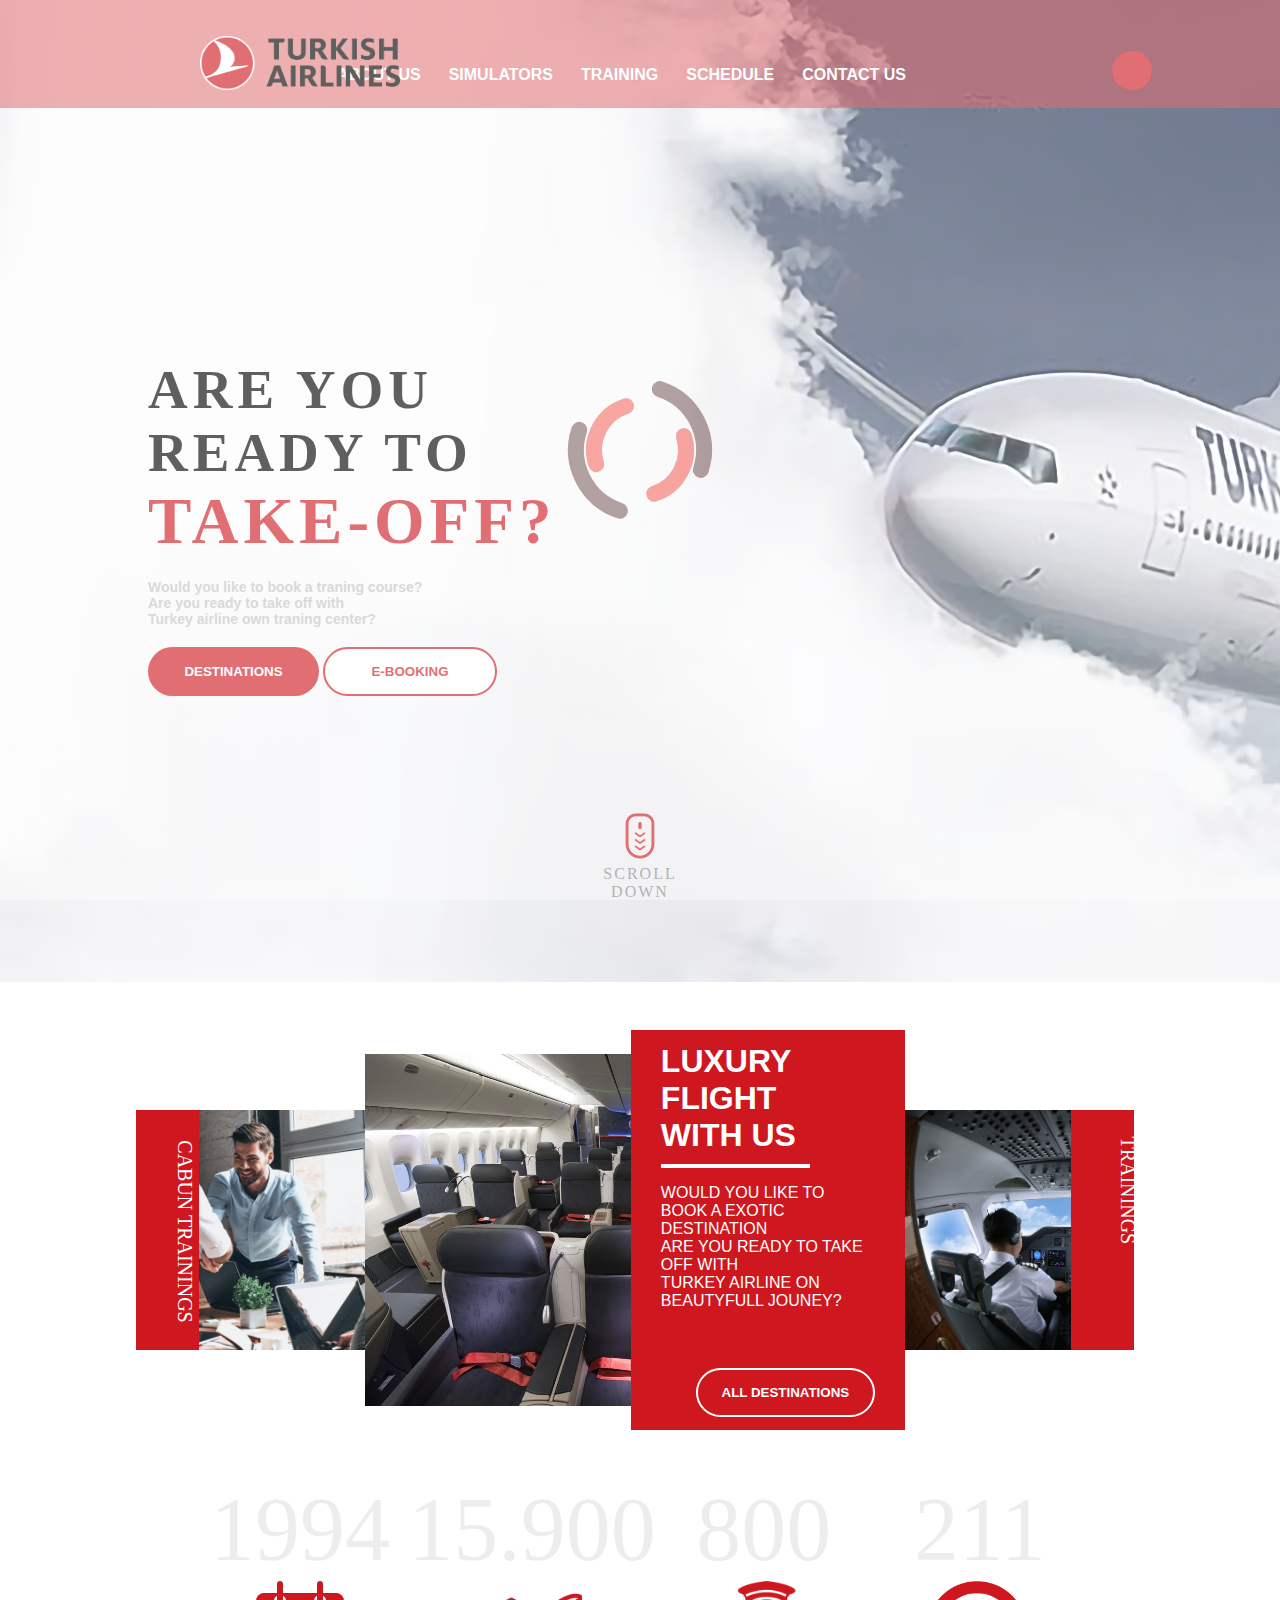
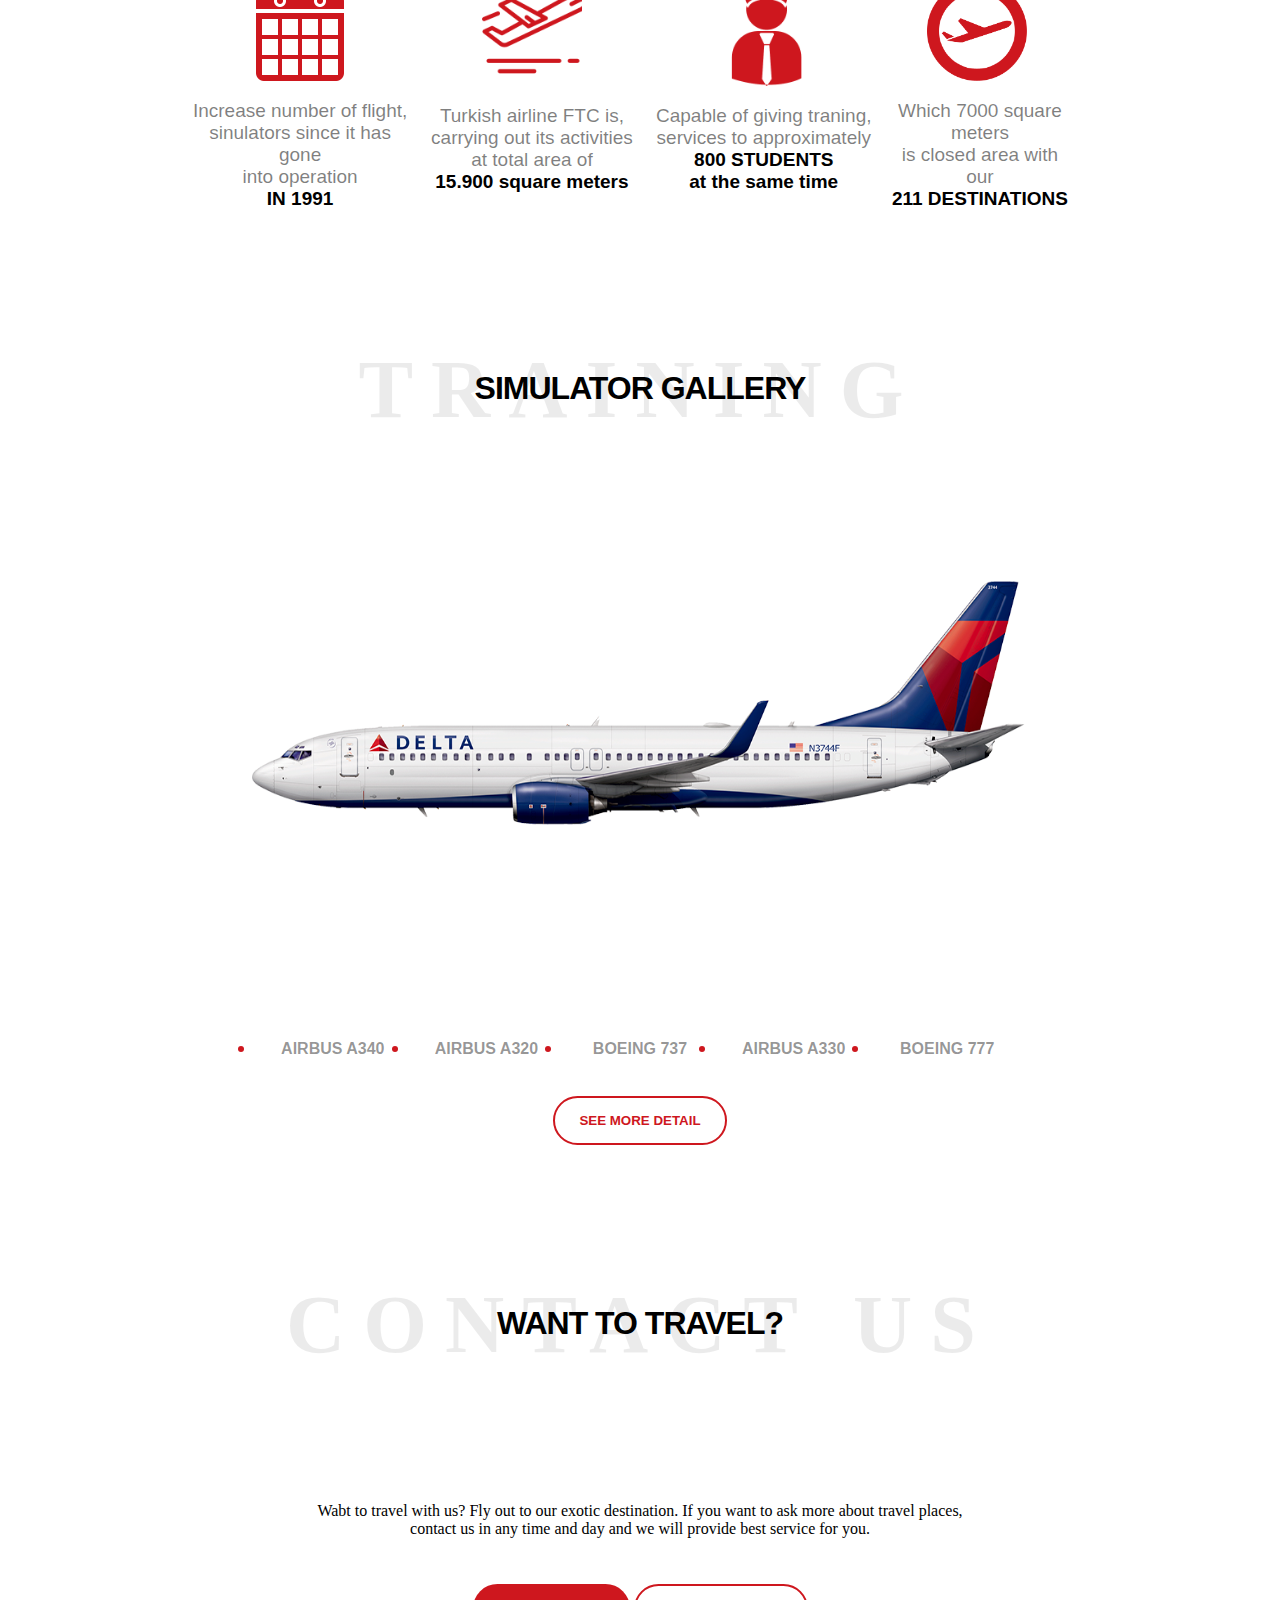
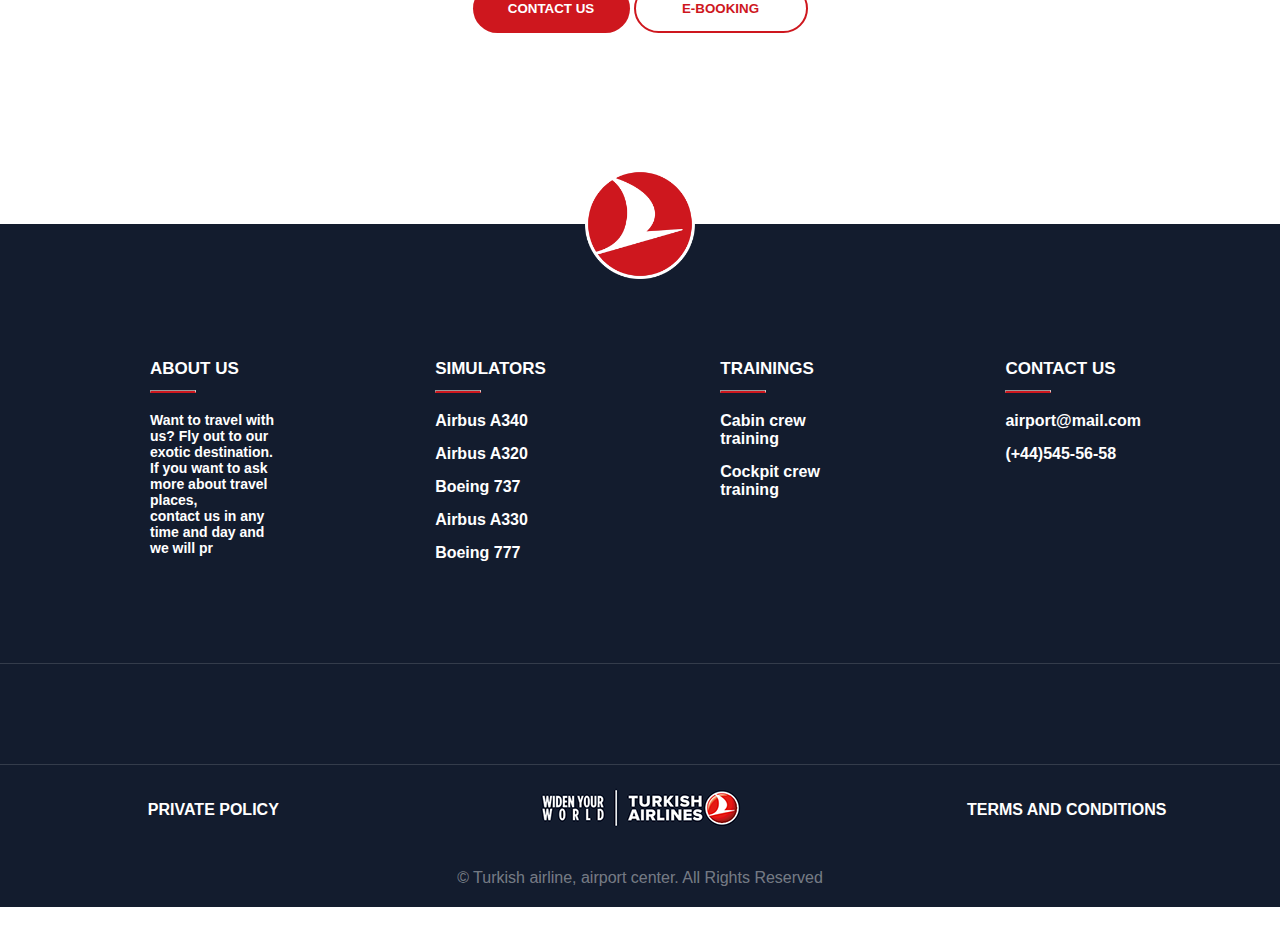
<file: index.html>
<!DOCTYPE html>
<html lang="en">
<head>
    <meta charset="UTF-8">
    <meta http-equiv="X-UA-Compatible" content="IE=edge">
    <meta name="viewport" content="width=device-width, initial-scale=1.0">
    <link rel="stylesheet" href="css/main.css"> 
    <link rel="stylesheet" href="css/responsove.css"> 

    <link rel="stylesheet" href="css/responsove.css">

 <script src="//ajax.googleapis.com/ajax/libs/jquery/1.11.0/jquery.min.js"></script>
    


    
  

    <link rel="stylesheet" href="https://pro.fontawesome.com/releases/v5.10.0/css/all.css" integrity="sha384-AYmEC3Yw5cVb3ZcuHtOA93w35dYTsvhLPVnYs9eStHfGJvOvKxVfELGroGkvsg+p" crossorigin="anonymous"/>


    <title>Aerodrom Serbia</title>
</head>
<div class="preloader"></div>

<header class="headers">

<nav>
  


<ul class="menu">
    <div class="logo">
    
    </div>
 
  <li class="menuitem"><a href="about.html" >ABOUT US </a></li>  
  <li class="menuitem"><a href="#simulators" >SIMULATORS</a> </li>    
  <li class="menuitem"> <a href="training.html" >TRAINING </a></li>  
  <li class="menuitem"><a href="schedule.html" >SCHEDULE </a></li>  
  <li class="menuitem"><a href="contact.html"  >CONTACT US</a> </li>  

  

</ul>

<div class="search" id="search_button"><i class="fas fa-search"></i></div>
<div class="searchline">

    <input id="search_term" class="searchinput"></input>

</div>


</nav>


</header>

<body>


 <main>
    <div class="burgermenu">

        <div class="burger1"></div>
        <div  class="burger2"></div>
        <div  class="burger3"></div>
    </div>


<section id="homepages" class="homepage">




<div class="fronttext">
    <div class="letter">
    <h1 class="frontexth2">ARE YOU<br> 
    READY TO<br> 
    <span class="takeof">TAKE-OFF?</span></h1>
</div>

<div><p class="frontletter">Would you like to book a traning course?<br>
 Are you ready to take off with<br>
 Turkey airline own traning center?   
</p></div>
<div class="btnsdiv">

<button class="learnmore"><a class="desc" href="destinations.html" target="_blank">DESTINATIONS</a></button>
<button class="ereg"><a href="book.html" target="_blank">E-BOOKING</a></button>
</div>
</div>

<div class="emptyspace">Empty</div>

<div class="scroll">

<img src="css/img/scroll.png" width="50px"></img>
<p class="scrolldown">SCROLL<br> DOWN</p>
</div>

</section>

<section class="secondsection">

    <div class="img image1"><div class="img1"><span class="cabin">CABUN TRAININGS</span></div></div>
    <div class="img image2"><div class="img2"></div>box2</div></div>
    <div class="img image3">
    
    <div class="fronttext2">
        <div class="letter">
        <h1 class="frontexth22">LUXURY<br> 
        FLIGHT<br> 
        <span class="takeof2">WITH US</span></h1>
    </div>
    <span class="line"></span>
    
    <div><p class="frontletter2">Would you like to book a exotic destination<br>
     Are you ready to take off with<br>
     Turkey airline on beautyfull jouney?   
    </p></div>
    <div class="btnsdiv">
    
    <button class="allsim"><a href="destinations.html">ALL DESTINATIONS</a></button>
    </div>
    </div></div></div>
    
    
    <div class="img image4"><div class="img4"></div><span class="cabin2">COCKPIT TRAININGS</span></div></div>
    
    




    </section>


<selection class="achivement">

        <div class="year">
            <span class="headyear">1994</span>
            <div class="imgyear"></div>
        <div class="text">Increase number of flight,<br> sinulators since it has gone<br> into operation<br><span class="numberbold">IN 1991</span> </div>
        </div>

        <div class="year2">
            <span class="headyear2">15.900</span>
            <div class="imgyear2"></div>
            <div class="text">Turkish airline FTC is,<br> carrying out its activities<br> at total area of<br><span class="numberbold">15.900 square meters</span> </div>

        </div>

        <div class="year3">
            <span class="headyear3">800</span>
            <div class="imgyear3"></div>
            <div class="text3">Capable of giving traning,<br> services to approximately<br><span class="numberbold">800 STUDENTS<br> at the same time</span> </div>

        </div>

        <div class="year4">
            
            <span class="headyear4">211</span>
            <div class="imgyear4"></div>
            <div class="text4">Which 7000 square meters<br>is closed area with<br>our <br><span class="numberbold">211 DESTINATIONS</span> </div>

        </div>

</selection>



<selection id="simulators" class="simulators">
<div class="title">
<h1 class="simulatortraining"><span class="behind">TRAINING</span>SIMULATOR GALLERY</h1>
</div>

<div class="gallery">
    
    
    <div class="galleryimage"> 
     
        <img id="current" class="current" src="css/img/boing737.png" width="800px" height="300px"></img>
    
    </div>

  <ul class="gallerylist">
    <li><a class="a340" >AIRBUS A340</a></li>
    <li><a  class="a320" >AIRBUS A320</a></li>
      <li><a   class="a737">BOEING 737</a></li>
      <li><a  class="a330" >AIRBUS A330</a></li>
      <li><a  class="a777" >BOEING 777</a></li>
    
    </ul>  
    

<div class="simbtn"><button class="simbtns">SEE MORE DETAIL</button></div>

</selection>


<section class="travel">


    <div class="title2">
        <h1 class="simulatortraining2"><span class="behind2">CONTACT US</span>WANT TO TRAVEL?</h1>
        </div>

    <div class="textcontact">
Wabt to travel with us? Fly out to our exotic destination. If you want to ask more about travel places,<br> contact us in any time and day and we will provide best service for you. 
    </div>     

<div class="contacbuttons">

    <button class="contactusbtn"><a href="contact.html" target="_blank">CONTACT US</a></button>
    <button class="contactregistation"><a href="book.html" target="_blank">E-BOOKING</a></button>

</div>


</section>



 </main>   


<div class="logofooter">

    <img src="css/img/footerlogo.png" width="110px" height="110px"></img>

</div>

<footer class="bottom">

<div class="about">
<h1 class="footertitle">ABOUT US</h1>
<hr class="devider">
  
<p class="abouttext">Want to travel with us? Fly out to our exotic destination. If you want to ask more about travel places,<br> 
    contact us in any time and day and we will pr</p>

</div>
<div class="simulatorsfooter">
    <h1 class="footertitle">SIMULATORS</h1>
    <hr class="devider">
    <ul class="footermenu">
        <li><a class="a340" >Airbus A340</a></li>
        <li><a  class="a320" >Airbus A320</a></li>
          <li><a   class="a737">Boeing 737</a></li>
          <li><a  class="a330" >Airbus A330</a></li>
          <li><a  class="a777" >Boeing 777</a></li>
        
        </ul> 

</div>

<div class="traninga">
    <h1 class="footertitle">TRAININGS</h1>
    <hr class="devider">
    <ul class="footermenu">
    <li><a  class="cabin" >Cabin crew training</a></li>
    <li><a  class="cockpit" >Cockpit crew training</a></li>
</ul>
</div>
<div class="contact  ">

    <h1 class="footertitle">CONTACT US</h1>
    <hr class="devider">
    <ul class="footermenu">

    <li><a   ><i class="far fa-envelope-open"></i> airport@mail.com</a></li>
          <li><i class="fas fa-phone-square-alt"></i> (+44)545-56-58</li>
          </ul>
</div>


</footer>

<footer class="footersocial">

    <div>
    </div>

<ul class="socialul">

   <li><a><i class="fab fa-facebook-f"></i></a></li> 
   <li><a><i class="fab fa-twitter"></i></a></li> 
   <li><a><i class="fab fa-instagram"></i></a></li> 
   <li><a><i class="fab fa-pinterest-p"></i></a></li> 
</ul>

<div>
</div>

</footer>




<footer class="footerbottom">

    <div class="private">
        PRIVATE POLICY
    </div>

<div class="imgbottom">
    <img src="css/img/imagebottom.png">
</div>

<div class="terms">
   TERMS AND CONDITIONS 
</div>

</footer>


<footer class="copyright">

<p>&copy Turkish airline, airport center. All Rights Reserved</p>
<a href="#homepages"><div id="scrolltotop"></div></a>
</footer>



 
</body>
<script>


$(document).ready(function(){


$(window).load(function() {
   $('.preloader').fadeOut(1300);
});


});








var current=document.querySelector(".current");



$('.a340').on({
    'click': function(){
      
        $("#current").fadeOut("slow", function() {
            $('#current').attr('src', 'css/img/airbus340.png');
            $("#current").fadeIn("slow");
        });             
    }
});



$('.a320').on({
    'click': function(e){

        $("#current").fadeOut("slow", function() {
            $('#current').attr('src', 'css/img/airbus320.jpg');
            $("#current").fadeIn("slow");
        });             
    }
});
   


$('.a737').on({
    'click': function(e){
      
        $("#current").fadeOut("slow", function() {
            $('#current').attr('src', 'css/img/boing737.png');
            $("#current").fadeIn("slow");
        });             
    }
});



$('.a330').on({
    'click': function(e){
  
        $("#current").fadeOut("slow", function() {
            $('#current').attr('src', 'css/img/airbus330.jpg');
            $("#current").fadeIn("slow");
        });             
    }
});


$('.a777').on({
    'click': function(e){
        e.preventDefault();
        $("#current").fadeOut("slow", function() {
            $('#current').attr('src', 'css/img/boing777.png');
            $("#current").fadeIn("slow");
        });             
    }
});





var search=document.querySelector(".search");
var searchline=document.querySelector(".searchline");


search.addEventListener("click",function(){

    searchline.classList.toggle("closesearch");   



})


var burger=document.querySelector(".burgermenu");
var header=document.querySelector(".headers");
var burger1=document.querySelector(".burger1");
var burger2=document.querySelector(".burger2");
var burger3=document.querySelector(".burger3");
var desc=document.querySelector(".desc");


burger.addEventListener("click",function(){

    header.classList.toggle("openheader");
    burger1.classList.toggle("white");
burger2.classList.toggle("white");
burger3.classList.toggle("white");
desc.classList.toggle("hidedesc");
    
})

 
var scrolltop=document.getElementById("scrolltotop");	
$(window).scroll(function() {
  	if($(document).scrollTop() < 600) {
        scrolltop.style.opacity=0;

		
    }else{

        scrolltop.style.opacity=1;

    }

  });





</script>

</html>
</file>
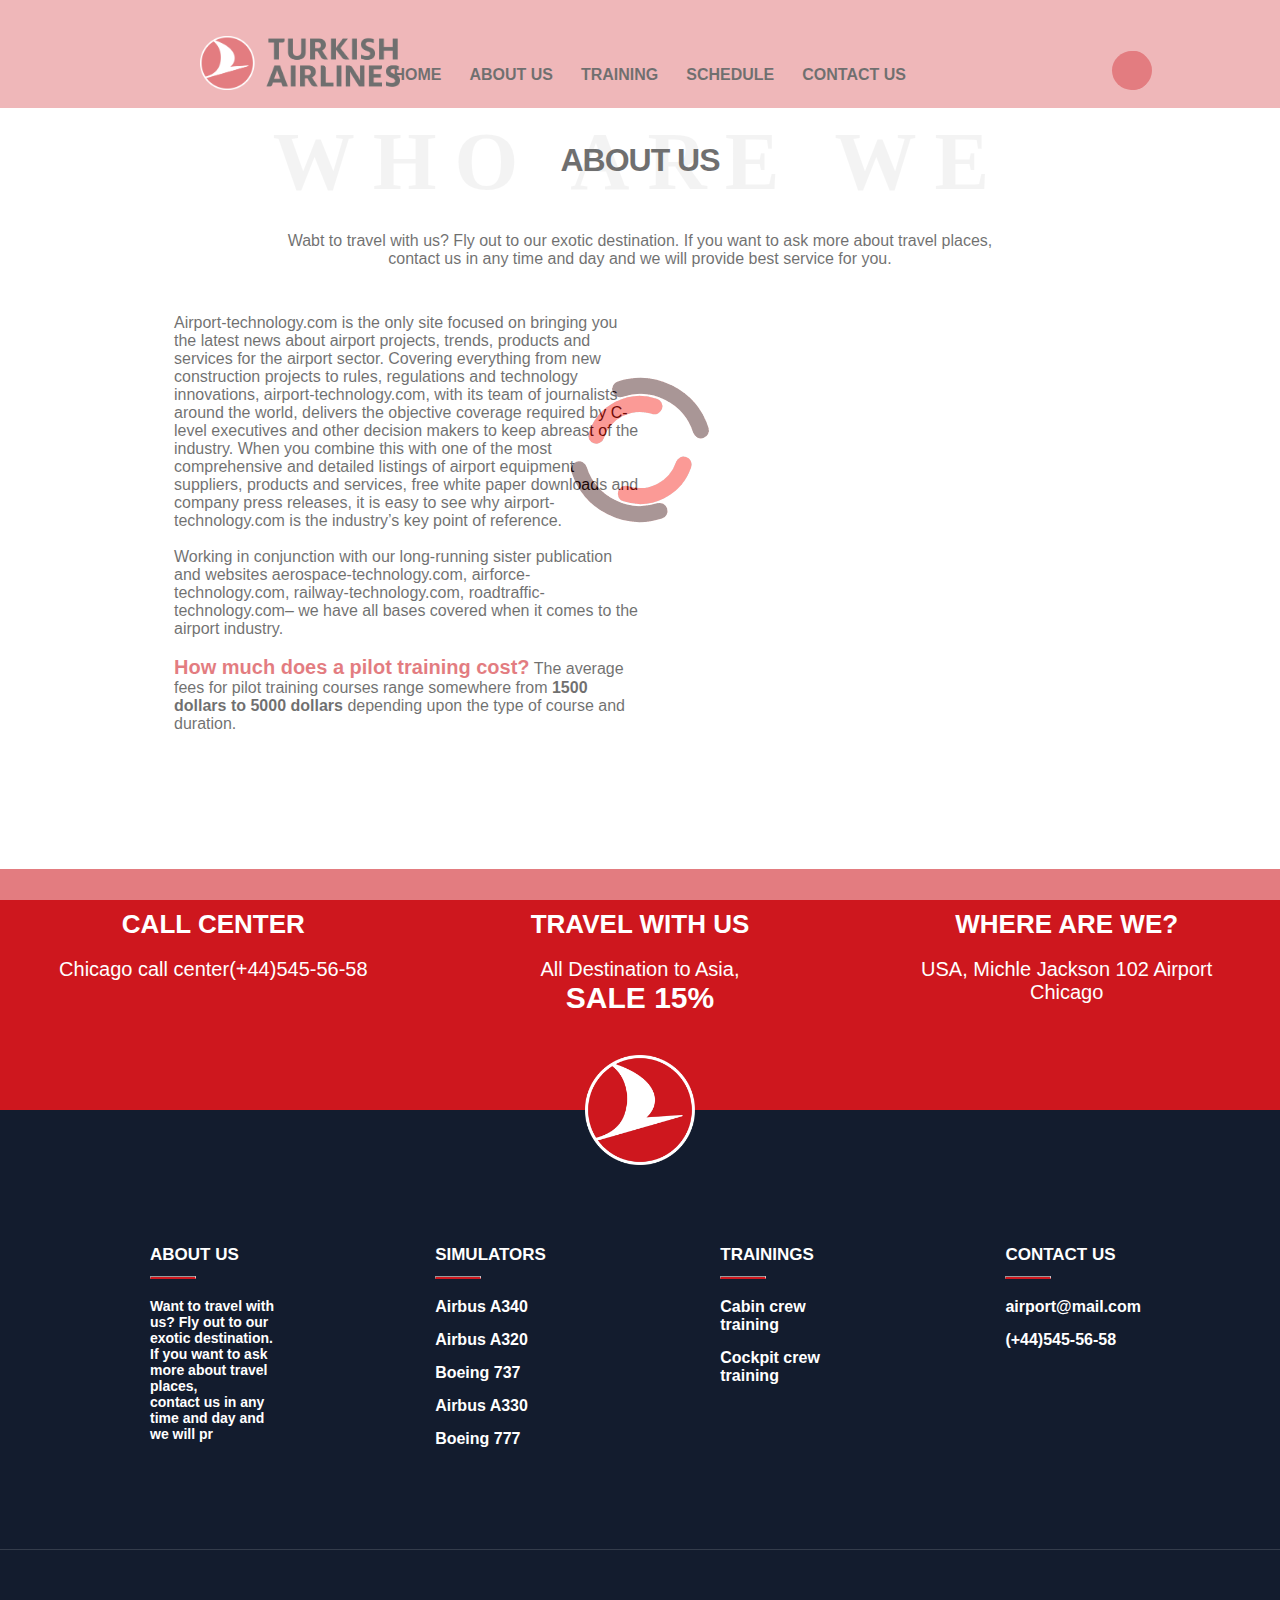
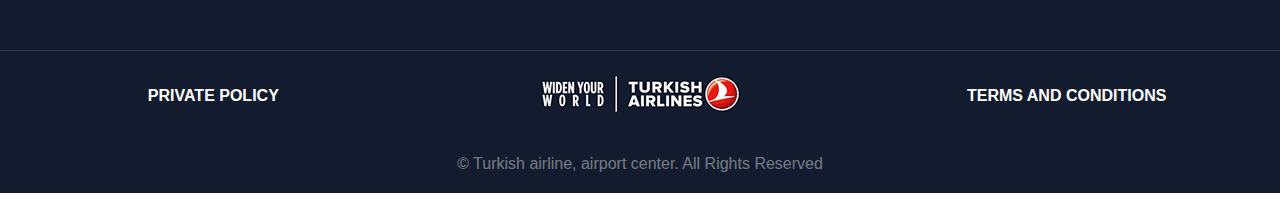
<file: about.html>
<!DOCTYPE html>
<html lang="en">
<head>
    <meta charset="UTF-8">
    <meta http-equiv="X-UA-Compatible" content="IE=edge">
    <meta name="viewport" content="width=device-width, initial-scale=1.0">

    <link rel="stylesheet" href="css/about.css"> 
    <link rel="stylesheet" href="css/responsove.css"> 
    <script src="//ajax.googleapis.com/ajax/libs/jquery/1.11.0/jquery.min.js"></script>
    <link rel="stylesheet" href="https://pro.fontawesome.com/releases/v5.10.0/css/all.css" integrity="sha384-AYmEC3Yw5cVb3ZcuHtOA93w35dYTsvhLPVnYs9eStHfGJvOvKxVfELGroGkvsg+p" crossorigin="anonymous"/>



    <title>Aerodrom Serbia</title>
</head>
<div class="preloader"></div>
    
<header class="headers">


<nav>
  


<ul class="menu">
    <div class="logo">
    
    </div>
  

  <li class="menuitem"><a href="index.html" >HOME</a> </li>  
  <li class="menuitem"><a href="about.html" >ABOUT US </a></li>   
  <li class="menuitem"> <a href="training.html"  >TRAINING </a></li>  
  <li class="menuitem"><a href="schedule.html">SCHEDULE </a></li>  
  <li class="menuitem"><a href="contact.html" >CONTACT US</a> </li>  
  

</ul>

<div class="search" id="search_button"><i class="fas fa-search"></i></div>
<div class="searchline">

    <input id="search_term" class="searchinput"></input>

</div>

</nav>


</header>

<body>

 <main>


    <div class="burgermenu">

        <div class="burger1"></div>
        <div  class="burger2"></div>
        <div  class="burger3"></div>
    </div>

<section class="contactform">


    <div class="titlecontactform">
        <h1 class="titlecontactformbehind"><span class="behindcontactform">WHO ARE WE</span>ABOUT US</h1>
        </div>

    <div class="textcontactform">
Wabt to travel with us? Fly out to our exotic destination. If you want to ask more about travel places,<br> contact us in any time and day and we will provide best service for you. 
    </div>     

<div class="contacformbuttons">

<div class="aboutustekstdiv">

    <p class="aboutustekst">Airport-technology.com is the only site focused on bringing you the latest news about airport projects, trends, products and services for the airport sector.
        Covering everything from new construction projects to rules, regulations and technology innovations, airport-technology.com, with its team of journalists around the world, delivers the objective coverage required by C-level executives and other decision makers to keep abreast of the industry.
        When you combine this with one of the most comprehensive and detailed listings of airport equipment suppliers, products and services, free white paper downloads and company press releases, it is easy to see why airport-technology.com is the industry’s key point of reference.
</p> 
<br>
    <p class="aboutustekst">Working in conjunction with our long-running sister publication and websites aerospace-technology.com, airforce-technology.com, railway-technology.com, roadtraffic-technology.com– we have all bases covered when it comes to the airport industry.</p> 
<br>
    <p class="cockpit"><span class="cockpitspan">How much does a pilot training cost?</span>
    The average fees for pilot training courses range somewhere from<b> 1500 dollars to 5000 dollars </b> depending upon the type of course and duration.</p>
</div>

<div class="aboutustekstdiv2">

</div>

<img class="airplaneimg" src="css/img/planeside.png" width="900px" height="500px">

</div>


</section>

<section class="aboutbottom">

<div>
    <h1 class="titletravel">CALL CENTER</h1>
<br>
<p class="world">Chicago call center<a href="tel:+0445455658">(+44)545-56-58</a><br><i class="fas fa-phone-volume"></i></p>
</div>


<div>

    <h1 class="titletravel">TRAVEL WITH US</h1>
<br>
    <p class="world"> All Destination to Asia,<br><span class="sale15">SALE 15%</span><br><i class="fas fa-globe-europe"></i></p>


</div>
<div class="aboutustrack">

    <h1 class="titletravel">WHERE ARE WE?</h1>
<br>
    <p class="address"> USA, Michle Jackson 102 Airport Chicago<br><i class="fas fa-map-marker-alt"></i></p>    

</div>


</section>

 </main>   


<div class="logofooter">

    <img src="css/img/footerlogo.png" width="110px" height="110px"></img>

</div>

<footer class="bottom">

<div class="about">
<h1 class="footertitle">ABOUT US</h1>
<hr class="devider">
  
<p class="abouttext">Want to travel with us? Fly out to our exotic destination. If you want to ask more about travel places,<br> contact us in any time and day and we will pr</p>

</div>
<div class="simulatorsfooter">
    <h1 class="footertitle">SIMULATORS</h1>
    <hr class="devider">
    <ul class="footermenu">
        <li><a class="a340" >Airbus A340</a></li>
        <li><a  class="a320" >Airbus A320</a></li>
          <li><a   class="a737">Boeing 737</a></li>
          <li><a  class="a330" >Airbus A330</a></li>
          <li><a  class="a777" >Boeing 777</a></li>
        
        </ul> 

</div>

<div class="traninga">
    <h1 class="footertitle">TRAININGS</h1>
    <hr class="devider">
    <ul class="footermenu">
    <li><a  class="cabin" >Cabin crew training</a></li>
    <li><a  class="cockpit" >Cockpit crew training</a></li>
</ul>
</div>
<div class="contact  ">

    <h1 class="footertitle">CONTACT US</h1>
    <hr class="devider">
    <ul class="footermenu">

    <li><a   ><i class="far fa-envelope-open"></i> airport@mail.com</a></li>
          <li><a ><i class="fas fa-phone-square-alt"></i> (+44)545-56-58</a></li>
          </ul>
</div>


</footer>

<footer class="footersocial">

    <div>
    </div>

<ul class="socialul">

   <li><a><i class="fab fa-facebook-f"></i></a></li> 
   <li><a><i class="fab fa-twitter"></i></a></li> 
   <li><a><i class="fab fa-instagram"></i></a></li> 
   <li><a><i class="fab fa-pinterest-p"></i></a></li> 
</ul>

<div>
</div>

</footer>




<footer class="footerbottom">

    <div class="private">
        PRIVATE POLICY
    </div>

<div class="imgbottom">
    <img src="css/img/imagebottom.png">
</div>

<div class="terms">
   TERMS AND CONDITIONS 
</div>

</footer>



<footer class="copyright">

<p>&copy Turkish airline, airport center. All Rights Reserved</p>

</footer>

 
</body>
<script>


    
$(window).load(function() {
   $('.preloader').fadeOut(1300);
});
    
var current=document.querySelector(".current");



var search=document.querySelector(".search");
var searchline=document.querySelector(".searchline");


search.addEventListener("click",function(){

    searchline.classList.toggle("closesearch");   



})

var burger=document.querySelector(".burgermenu");
var header=document.querySelector(".headers");
var burger1=document.querySelector(".burger1");
var burger2=document.querySelector(".burger2");
var burger3=document.querySelector(".burger3");

burger.addEventListener("click",function(){

    header.classList.toggle("openheader");
burger1.classList.toggle("white");
burger2.classList.toggle("white");
burger3.classList.toggle("white");

})

</script>

</html>
</file>
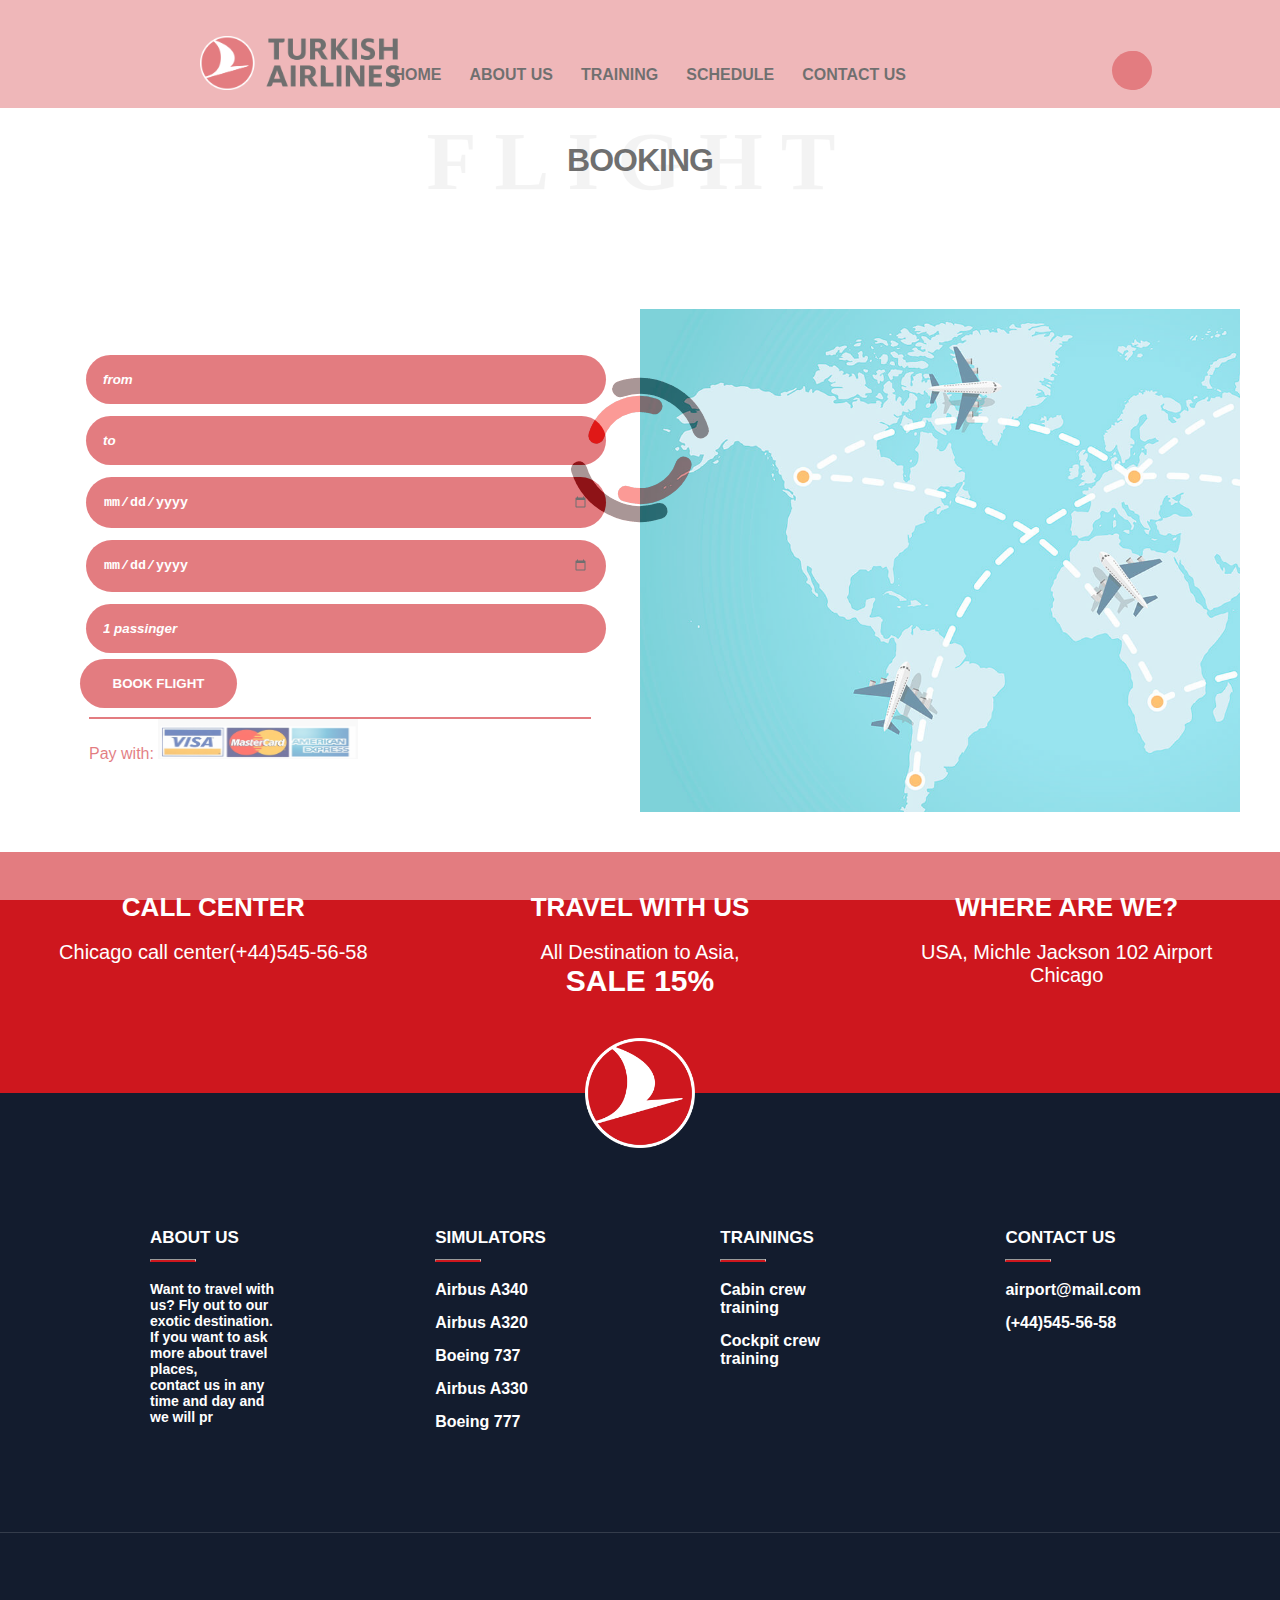
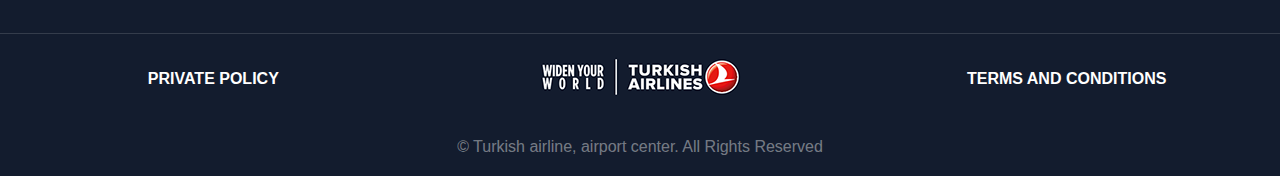
<file: book.html>
<!DOCTYPE html>
<html lang="en">
<head>
    <meta charset="UTF-8">
    <meta http-equiv="X-UA-Compatible" content="IE=edge">
    <meta name="viewport" content="width=device-width, initial-scale=1.0">

    <link rel="stylesheet" href="css/book.css"> 
    <link rel="stylesheet" href="css/responsove.css">
  <script src="//ajax.googleapis.com/ajax/libs/jquery/1.11.0/jquery.min.js"></script>

    <link rel="stylesheet" href="https://pro.fontawesome.com/releases/v5.10.0/css/all.css" integrity="sha384-AYmEC3Yw5cVb3ZcuHtOA93w35dYTsvhLPVnYs9eStHfGJvOvKxVfELGroGkvsg+p" crossorigin="anonymous"/>


    <title>Aerodrom Serbia</title>
</head>

    <div class="preloader"></div>
    
<header class="headers">


<nav>
  


<ul class="menu">
    <div class="logo">
    
    </div>
    <li class="menuitem"><a href="index.html" >HOME</a> </li>  
  <li class="menuitem"><a href="about.html" >ABOUT US </a></li>   
  <li class="menuitem"> <a href="training.html"  >TRAINING </a></li>  
  <li class="menuitem"><a href="schedule.html">SCHEDULE </a></li>  
  <li class="menuitem"><a href="contact.html" >CONTACT US</a> </li>  
  
  

</ul>


<div class="search"><i class="fas fa-search"></i></div>
<div class="searchline">

    <input class="searchinput"></input>

</div>

</nav>


</header>

<body>

 <main>

    <div class="burgermenu">

        <div class="burger1"></div>
        <div  class="burger2"></div>
        <div  class="burger3"></div>
    </div>


<section class="schedule">


    <div class="titleschedule">
        <h1 class="titleschedulebehind"><span class="behindschedule">FLIGHT</span>BOOKING</h1>
        </div>


 <div class="booking">


    <div>
<form class="bookform">

<input class="from" placeholder="from">

</input>

<input class="to"  placeholder="to">




</input>

<label>Date Departure:</label>
<input class="datedeparture" type="date"  value="MM/DD/YYYY">

</input>
<label>Date Arrived:</label>
<input class="datearrived"  type="date"  value="MM/DD/YYYY">

</input>

<input class="passinger"  placeholder="1 passinger">

</input>

<button class="bookbtn">BOOK FLIGHT</button>

</form>


<P class="cardstext">Pay with: <img src="css/img/cards.jpg" width="200px" height="40px"></img></P>

</div>

<div class="imgdestination">
    </div>

 </div>    



  
</section>


<section class="aboutbottom">

  <div>
    <h1 class="titletravel">CALL CENTER</h1>
<br>
<p class="world">Chicago call center<a href="tel:+0445455658">(+44)545-56-58</a><br><i class="fas fa-phone-volume"></i></p>
</div>


<div>

    <h1 class="titletravel">TRAVEL WITH US</h1>
<br>
    <p class="world"> All Destination to Asia,<br><span class="sale15">SALE 15%</span><br><i class="fas fa-globe-europe"></i></p>


</div>
    <div class="aboutustrack">
    
        <h1 class="titletravel">WHERE ARE WE?</h1>
    <br>
        <p class="address"> USA, Michle Jackson 102 Airport Chicago<br><i class="fas fa-map-marker-alt"></i></p>    
    
    </div>
    
    
    </section>


 </main>   


<div class="logofooter">

    <img src="css/img/footerlogo.png" width="110px" height="110px"></img>

</div>

<footer class="bottom">

<div class="about">
<h1 class="footertitle">ABOUT US</h1>
<hr class="devider">
  
<p class="abouttext">Want to travel with us? Fly out to our exotic destination. If you want to ask more about travel places,<br> contact us in any time and day and we will pr</p>

</div>
<div class="simulatorsfooter">
    <h1 class="footertitle">SIMULATORS</h1>
    <hr class="devider">
    <ul class="footermenu">
        <li><a class="a340" >Airbus A340</a></li>
        <li><a  class="a320" >Airbus A320</a></li>
          <li><a   class="a737">Boeing 737</a></li>
          <li><a  class="a330" >Airbus A330</a></li>
          <li><a  class="a777" >Boeing 777</a></li>
        
        </ul> 

</div>

<div class="traninga">
    <h1 class="footertitle">TRAININGS</h1>
    <hr class="devider">
    <ul class="footermenu">
    <li><a  class="cabin" >Cabin crew training</a></li>
    <li><a  class="cockpit" >Cockpit crew training</a></li>
</ul>
</div>
<div class="contact  ">

    <h1 class="footertitle">CONTACT US</h1>
    <hr class="devider">
    <ul class="footermenu">

    <li><a   ><i class="far fa-envelope-open"></i> airport@mail.com</a></li>
          <li><a ><i class="fas fa-phone-square-alt"></i> (+44)545-56-58</a></li>
          </ul>
</div>


</footer>

<footer class="footersocial">

    <div>
    </div>

<ul class="socialul">

   <li><a><i class="fab fa-facebook-f"></i></a></li> 
   <li><a><i class="fab fa-twitter"></i></a></li> 
   <li><a><i class="fab fa-instagram"></i></a></li> 
   <li><a><i class="fab fa-pinterest-p"></i></a></li> 
</ul>

<div>
</div>

</footer>




<footer class="footerbottom">

    <div class="private">
        PRIVATE POLICY
    </div>

<div class="imgbottom">
    <img src="css/img/imagebottom.png">
</div>

<div class="terms">
   TERMS AND CONDITIONS 
</div>

</footer>



<footer class="copyright">

<p>&copy Turkish airline, airport center. All Rights Reserved</p>

</footer>

 
</body>
<script>

$(window).load(function() {
   $('.preloader').fadeOut(1300);
});

var search=document.querySelector(".search");
var searchline=document.querySelector(".searchline");


search.addEventListener("click",function(){

    searchline.classList.toggle("closesearch");   



})

var burger=document.querySelector(".burgermenu");
var header=document.querySelector(".headers");
var burger1=document.querySelector(".burger1");
var burger2=document.querySelector(".burger2");
var burger3=document.querySelector(".burger3");

burger.addEventListener("click",function(){

    header.classList.toggle("openheader");
burger1.classList.toggle("white");
burger2.classList.toggle("white");
burger3.classList.toggle("white");

})


</script>

</html>
</file>
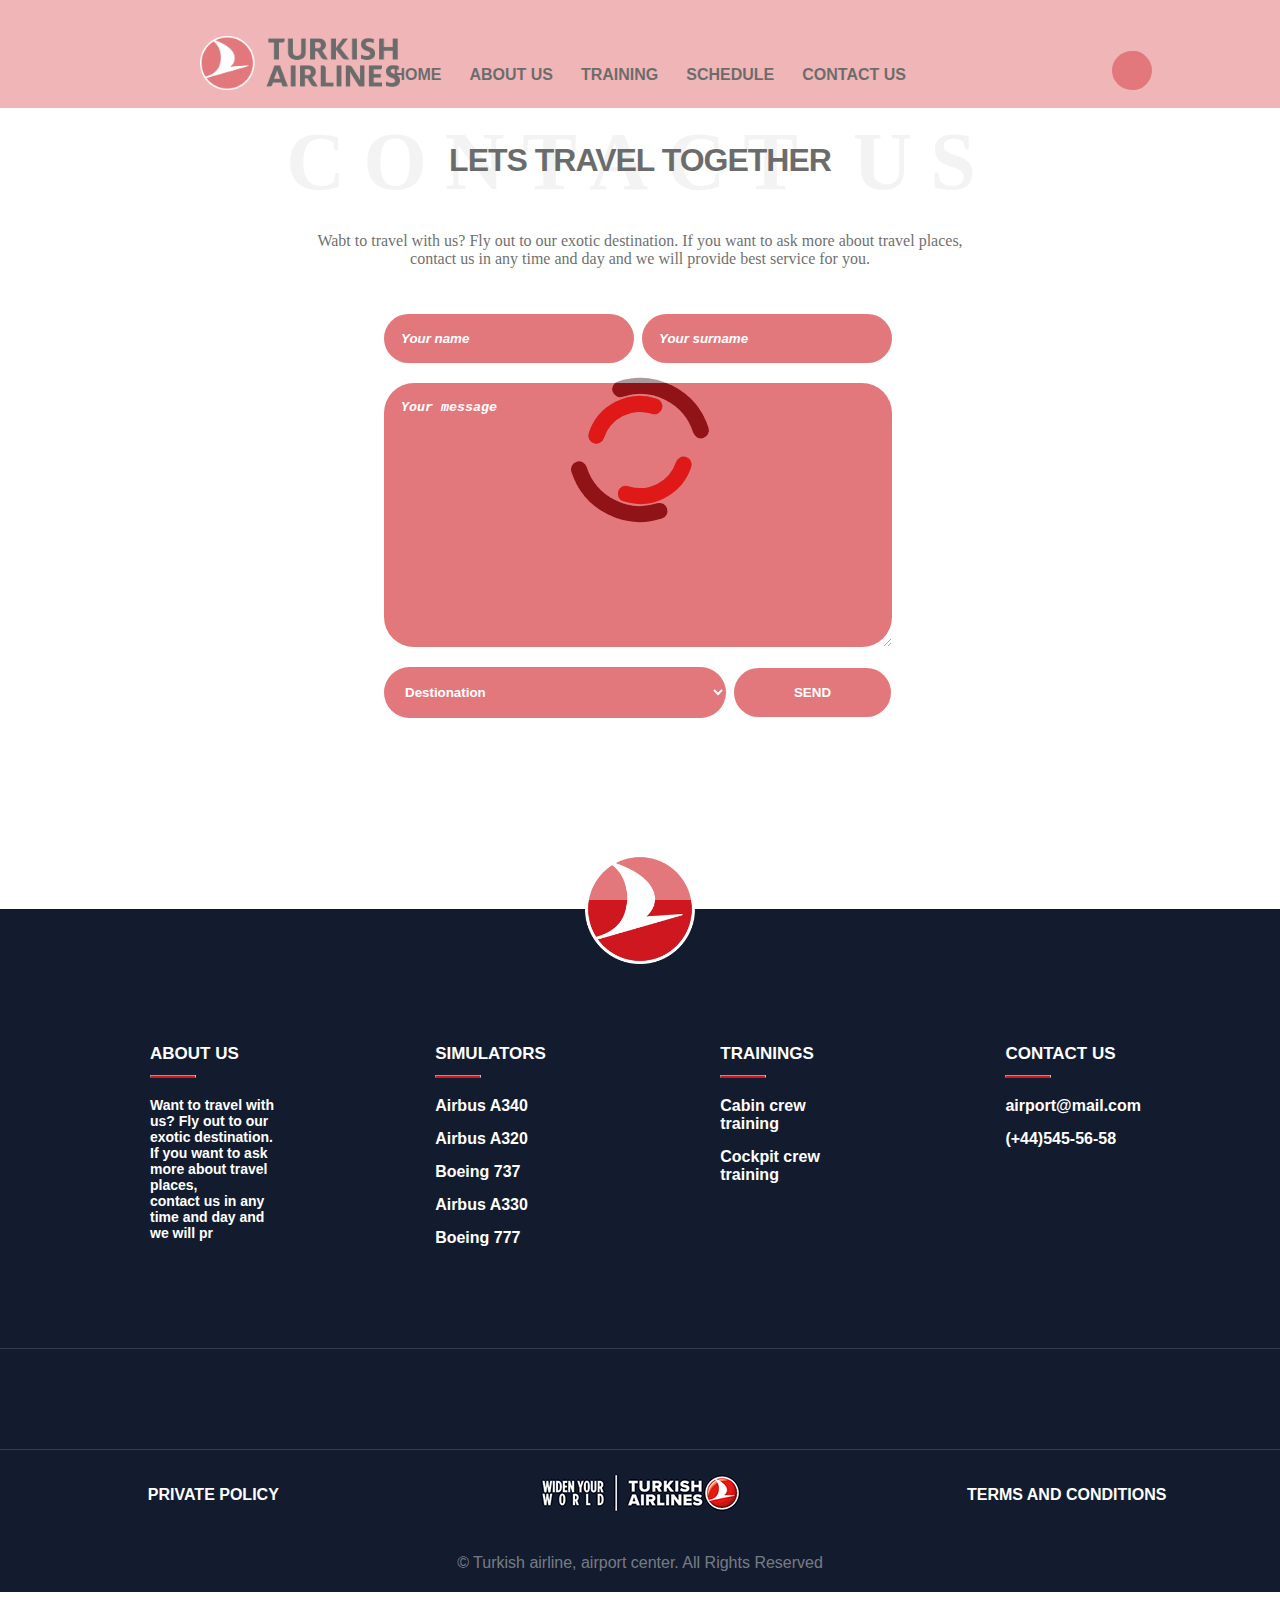
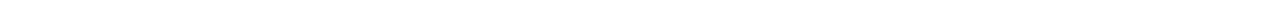
<file: contact.html>
<!DOCTYPE html>
<html lang="en">
<head>
    <meta charset="UTF-8">
    <meta http-equiv="X-UA-Compatible" content="IE=edge">
    <meta name="viewport" content="width=device-width, initial-scale=1.0">

    <link rel="stylesheet" href="css/contact.css"> 
    <link rel="stylesheet" href="css/responsove.css"> 
    <script src="//ajax.googleapis.com/ajax/libs/jquery/1.11.0/jquery.min.js"></script>
  
    <link rel="stylesheet" href="https://pro.fontawesome.com/releases/v5.10.0/css/all.css" integrity="sha384-AYmEC3Yw5cVb3ZcuHtOA93w35dYTsvhLPVnYs9eStHfGJvOvKxVfELGroGkvsg+p" crossorigin="anonymous"/>


    <title>Aerodrom Serbia</title>
</head>

    <div class="preloader"></div>
<header class="headers">


<nav>
  


<ul class="menu">
    <div class="logo">
    
    </div>

    <li class="menuitem"><a href="index.html" >HOME</a> </li>  
    <li class="menuitem"><a href="about.html" >ABOUT US </a></li>   
    <li class="menuitem"> <a href="training.html"  >TRAINING </a></li>  
    <li class="menuitem"><a href="schedule.html">SCHEDULE </a></li>  
    <li class="menuitem"><a href="contact.html" >CONTACT US</a> </li>  
  
  

</ul>


<div class="search"><i class="fas fa-search"></i></div>
<div class="searchline">

    <input class="searchinput"></input>

</div>

</nav>


</header>

<body>

 <main>

    <div class="burgermenu">

        <div class="burger1"></div>
        <div  class="burger2"></div>
        <div  class="burger3"></div>
    </div>



<section class="contactform">


    <div class="titlecontactform">
        <h1 class="titlecontactformbehind"><span class="behindcontactform">CONTACT US</span>LETS TRAVEL TOGETHER</h1>
        </div>

    <div class="textcontactform">
Wabt to travel with us? Fly out to our exotic destination. If you want to ask more about travel places,<br> contact us in any time and day and we will provide best service for you. 
    </div>     

<div class="contacformbuttons">

<form>
   <span class="error"></span>
<input id="inputname" class="name" placeholder="Your name" ></input>

<input id="inputsurname" class="surname"placeholder="Your surname"></input>
<br>
<textarea id="messageerror" class="message" placeholder="Your message" ></textarea><br>

<select>

    <option>Destionation</option>
    <option>Prices</option>
    <option>Something else</option>

</select>

    <button class="submit">SEND</button>
</form>

</div>


</section>



 </main>   


<div class="logofooter">

    <img src="css/img/footerlogo.png" width="110px" height="110px"></img>

</div>

<footer class="bottom">

<div class="about">
<h1 class="footertitle">ABOUT US</h1>
<hr class="devider">
  
<p class="abouttext">Want to travel with us? Fly out to our exotic destination. If you want to ask more about travel places,<br> contact us in any time and day and we will pr</p>

</div>
<div class="simulatorsfooter">
    <h1 class="footertitle">SIMULATORS</h1>
    <hr class="devider">
    <ul class="footermenu">
        <li><a class="a340" >Airbus A340</a></li>
        <li><a  class="a320" >Airbus A320</a></li>
          <li><a   class="a737">Boeing 737</a></li>
          <li><a  class="a330" >Airbus A330</a></li>
          <li><a  class="a777" >Boeing 777</a></li>
        
        </ul> 

</div>

<div class="traninga">
    <h1 class="footertitle">TRAININGS</h1>
    <hr class="devider">
    <ul class="footermenu">
    <li><a  class="cabin" >Cabin crew training</a></li>
    <li><a  class="cockpit" >Cockpit crew training</a></li>
</ul>
</div>
<div class="contact  ">

    <h1 class="footertitle">CONTACT US</h1>
    <hr class="devider">
    <ul class="footermenu">

    <li><a   ><i class="far fa-envelope-open"></i> airport@mail.com</a></li>
          <li><a ><i class="fas fa-phone-square-alt"></i> (+44)545-56-58</a></li>
          </ul>
</div>


</footer>

<footer class="footersocial">

    <div>
    </div>

<ul class="socialul">

   <li><a><i class="fab fa-facebook-f"></i></a></li> 
   <li><a><i class="fab fa-twitter"></i></a></li> 
   <li><a><i class="fab fa-instagram"></i></a></li> 
   <li><a><i class="fab fa-pinterest-p"></i></a></li> 
</ul>

<div>
</div>

</footer>




<footer class="footerbottom">

    <div class="private">
        PRIVATE POLICY
    </div>

<div class="imgbottom">
    <img src="css/img/imagebottom.png">
</div>

<div class="terms">
   TERMS AND CONDITIONS 
</div>

</footer>



<footer class="copyright">

<p>&copy Turkish airline, airport center. All Rights Reserved</p>

</footer>

 
</body>
<script>


$(window).load(function() {
   $('.preloader').fadeOut(1300);
});


var search=document.querySelector(".search");
var searchline=document.querySelector(".searchline");


search.addEventListener("click",function(){

    searchline.classList.toggle("closesearch");   



})



var burger=document.querySelector(".burgermenu");
var header=document.querySelector(".headers");
var burger1=document.querySelector(".burger1");
var burger2=document.querySelector(".burger2");
var burger3=document.querySelector(".burger3");

burger.addEventListener("click",function(){

    header.classList.toggle("openheader");
burger1.classList.toggle("white");
burger2.classList.toggle("white");
burger3.classList.toggle("white");

})

    
 var name=document.querySelector(".name");
var inputname=document.getElementById("inputname");
var inputsurname=document.getElementById("inputsurname");

var messageerror=document.getElementById("messageerror");

var submitbtn=document.querySelector(".submit");
var errors=document.querySelector(".error");

submitbtn.addEventListener("click",function(e){

    e.preventDefault();



if(inputname.value===""){

errors.innerHTML="All Fields required!!!";


}else{

errors.innerHTML="";
    
}

if(inputsurname.value===""){

errors.innerHTML="All Fields required!!!";


}else{

errors.innerHTML="";
    
}
    
    
if(messageerror.value===""){

errors.innerHTML="All Fields required!!!";


}else{

errors.innerHTML="";
    
}

})   
    
    
</script>

</html>
</file>
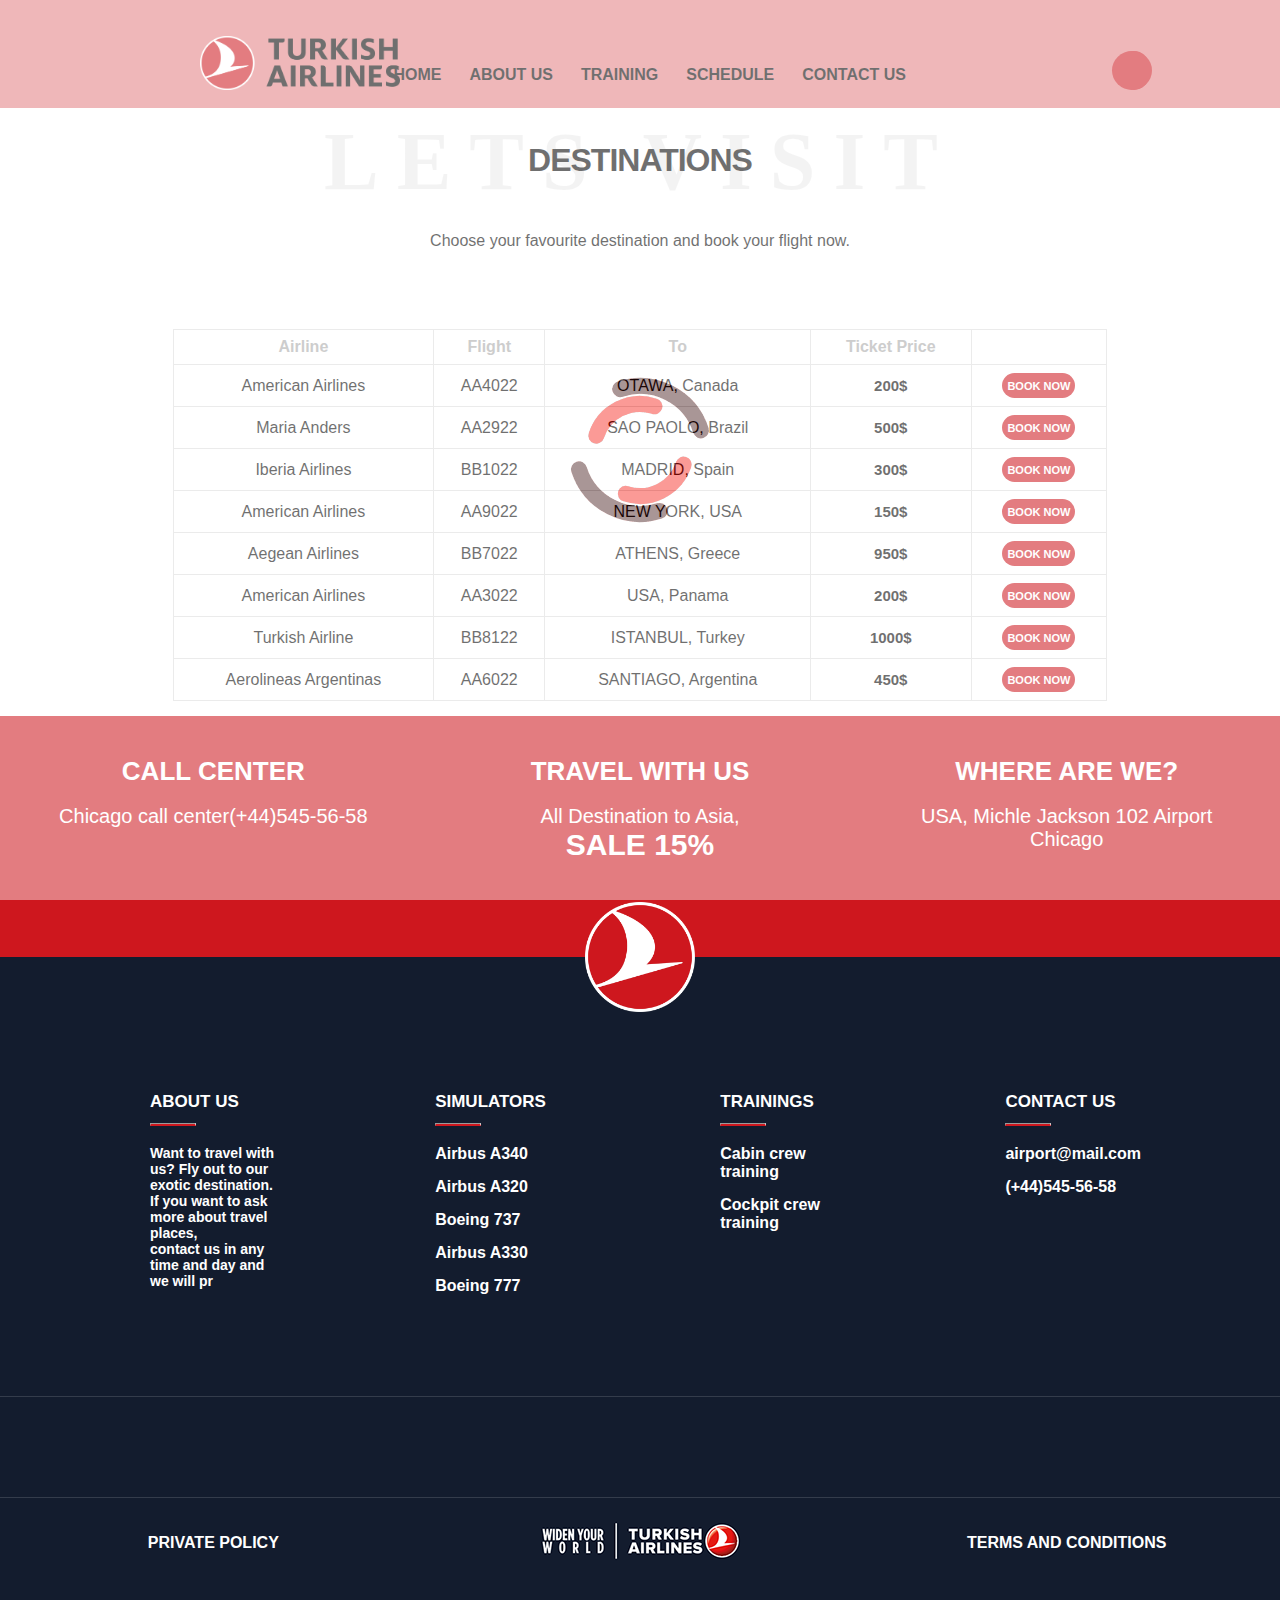
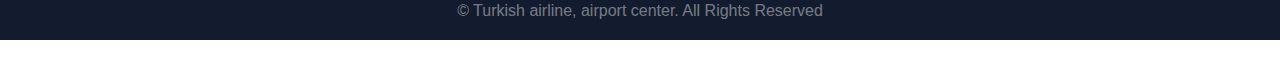
<file: destinations.html>
<!DOCTYPE html>
<html lang="en">
<head>
    <meta charset="UTF-8">
    <meta http-equiv="X-UA-Compatible" content="IE=edge">
    <meta name="viewport" content="width=device-width, initial-scale=1.0">

    <link rel="stylesheet" href="css/destinations.css"> 
    <link rel="stylesheet" href="css/responsove.css"> 
<script src="//ajax.googleapis.com/ajax/libs/jquery/1.11.0/jquery.min.js"></script>
    <link rel="stylesheet" href="https://pro.fontawesome.com/releases/v5.10.0/css/all.css" integrity="sha384-AYmEC3Yw5cVb3ZcuHtOA93w35dYTsvhLPVnYs9eStHfGJvOvKxVfELGroGkvsg+p" crossorigin="anonymous"/>


    <title>Aerodrom Serbia</title>
</head>

    <div class="preloader"></div>
    
<header class="headers">


<nav>
  


<ul class="menu">
    <div class="logo">
    
    </div>
    <li class="menuitem"><a href="index.html" >HOME</a> </li>  
  <li class="menuitem"><a href="about.html" >ABOUT US </a></li>   
  <li class="menuitem"> <a href="training.html"  >TRAINING </a></li>  
  <li class="menuitem"><a href="schedule.html">SCHEDULE </a></li>  
  <li class="menuitem"><a href="contact.html" >CONTACT US</a> </li>  
  
  

</ul>


<div class="search"><i class="fas fa-search"></i></div>
<div class="searchline">

    <input class="searchinput"></input>

</div>

</nav>


</header>

<body>

 <main>

    <div class="burgermenu">

        <div class="burger1"></div>
        <div  class="burger2"></div>
        <div  class="burger3"></div>
    </div>


<section class="schedule">


    <div class="titleschedule">
        <h1 class="titleschedulebehind"><span class="behindschedule">LETS VISIT</span>DESTINATIONS</h1>
        </div>


        <div class="textschedule">
          Choose your favourite destination and book your flight now.
              </div>      

<table>
                <tr>
          
                    <th>Airline</th>
                    <th>Flight</th>
                    <th>To</th>
                    <th>Ticket Price</th>
                    <th></th>
                  </tr>
                  <tr>
               
                    <td>American Airlines</td>
                    <td>AA4022</td>
                    <td>OTAWA, Canada</td>
                    <td class="status">200$</td>
                    <td><button class="dbtn"><a href="book.html" target="_blank">BOOK NOW</a></button></td>
                  </tr>
                  <tr>
              
                    <td>Maria Anders</td>
                    <td>AA2922</td>
                    <td>SAO PAOLO, Brazil</td>
                    <td class="status">500$</td>
                    <td><button class="dbtn"><a href="book.html" target="_blank">BOOK NOW</a></button></td>
                  </tr>
                  <tr>
              
                    <td>Iberia Airlines</td>
                    <td>BB1022</td>
                    <td>MADRID, Spain</td>
                    <td class="statusred">300$</td>
                    <td><button class="dbtn"><a href="book.html" target="_blank">BOOK NOW</a></button></td>
                  </tr>

                  <tr>
        
                    <td>American Airlines</td>
                    <td>AA9022</td>
                    <td>NEW YORK, USA</td>
                    <td class="statusred">150$</td>
                    <td><button class="dbtn"><a href="book.html" target="_blank">BOOK NOW</a></button></td>
                  </tr>
                  <tr>
           
                    <td>Aegean Airlines</td>
                    <td>BB7022</td>
                    <td>ATHENS, Greece</td>
                    <td class="status">950$</td>
                    <td><button class="dbtn"><a href="book.html" target="_blank">BOOK NOW</a></button></td>
                  </tr>
                  <tr>
                  
                    <td>American Airlines</td>
                    <td>AA3022</td>
                    <td>USA, Panama</td>
                    <td class="status">200$</td>
                    <td><button class="dbtn"><a href="book.html" target="_blank">BOOK NOW</a></button></td>
                  </tr>

                  <tr>
      
                    <td>Turkish Airline </td>
                    <td>BB8122</td>
                    <td>ISTANBUL, Turkey</td>
                    <td class="statusred">1000$</td>
                    <td><button class="dbtn"><a href="book.html" target="_blank">BOOK NOW</a></button></td>
                  </tr>


                  <tr>
    
                    <td>Aerolineas Argentinas</td>
                    <td>AA6022</td>
                    <td>SANTIAGO, Argentina</td>
                    <td class="statusred">450$</td>
                    <td><button class="dbtn"><a href="book.html" target="_blank">BOOK NOW</a></button></td>
                  </tr>

                </table>

  
</section>


<section class="aboutbottom">

 <div>
    <h1 class="titletravel">CALL CENTER</h1>
<br>
<p class="world">Chicago call center<a href="tel:+0445455658">(+44)545-56-58</a><br><i class="fas fa-phone-volume"></i></p>
</div>


<div>

    <h1 class="titletravel">TRAVEL WITH US</h1>
<br>
    <p class="world"> All Destination to Asia,<br><span class="sale15">SALE 15%</span><br><i class="fas fa-globe-europe"></i></p>


</div>
    <div class="aboutustrack">
    
        <h1 class="titletravel">WHERE ARE WE?</h1>
    <br>
        <p class="address"> USA, Michle Jackson 102 Airport Chicago<br><i class="fas fa-map-marker-alt"></i></p>    
    
    </div>
    
    
    </section>


 </main>   


<div class="logofooter">

    <img src="css/img/footerlogo.png" width="110px" height="110px"></img>

</div>

<footer class="bottom">

<div class="about">
<h1 class="footertitle">ABOUT US</h1>
<hr class="devider">
  
<p class="abouttext">Want to travel with us? Fly out to our exotic destination. If you want to ask more about travel places,<br> contact us in any time and day and we will pr</p>

</div>
<div class="simulatorsfooter">
    <h1 class="footertitle">SIMULATORS</h1>
    <hr class="devider">
    <ul class="footermenu">
        <li><a class="a340" >Airbus A340</a></li>
        <li><a  class="a320" >Airbus A320</a></li>
          <li><a   class="a737">Boeing 737</a></li>
          <li><a  class="a330" >Airbus A330</a></li>
          <li><a  class="a777" >Boeing 777</a></li>
        
        </ul> 

</div>

<div class="traninga">
    <h1 class="footertitle">TRAININGS</h1>
    <hr class="devider">
    <ul class="footermenu">
    <li><a  class="cabin" >Cabin crew training</a></li>
    <li><a  class="cockpit" >Cockpit crew training</a></li>
</ul>
</div>
<div class="contact  ">

    <h1 class="footertitle">CONTACT US</h1>
    <hr class="devider">
    <ul class="footermenu">

    <li><a   ><i class="far fa-envelope-open"></i> airport@mail.com</a></li>
          <li><a ><i class="fas fa-phone-square-alt"></i> (+44)545-56-58</a></li>
          </ul>
</div>


</footer>

<footer class="footersocial">

    <div>
    </div>

<ul class="socialul">

   <li><a><i class="fab fa-facebook-f"></i></a></li> 
   <li><a><i class="fab fa-twitter"></i></a></li> 
   <li><a><i class="fab fa-instagram"></i></a></li> 
   <li><a><i class="fab fa-pinterest-p"></i></a></li> 
</ul>

<div>
</div>

</footer>




<footer class="footerbottom">

    <div class="private">
        PRIVATE POLICY
    </div>

<div class="imgbottom">
    <img src="css/img/imagebottom.png">
</div>

<div class="terms">
   TERMS AND CONDITIONS 
</div>

</footer>



<footer class="copyright">

<p>&copy Turkish airline, airport center. All Rights Reserved</p>

</footer>

 
</body>
<script>


$(window).load(function() {
   $('.preloader').fadeOut(1300);
});


var search=document.querySelector(".search");
var searchline=document.querySelector(".searchline");


search.addEventListener("click",function(){

    searchline.classList.toggle("closesearch");   



})

var burger=document.querySelector(".burgermenu");
var header=document.querySelector(".headers");
var burger1=document.querySelector(".burger1");
var burger2=document.querySelector(".burger2");
var burger3=document.querySelector(".burger3");

burger.addEventListener("click",function(){

    header.classList.toggle("openheader");
burger1.classList.toggle("white");
burger2.classList.toggle("white");
burger3.classList.toggle("white");

})



</script>

</html>
</file>
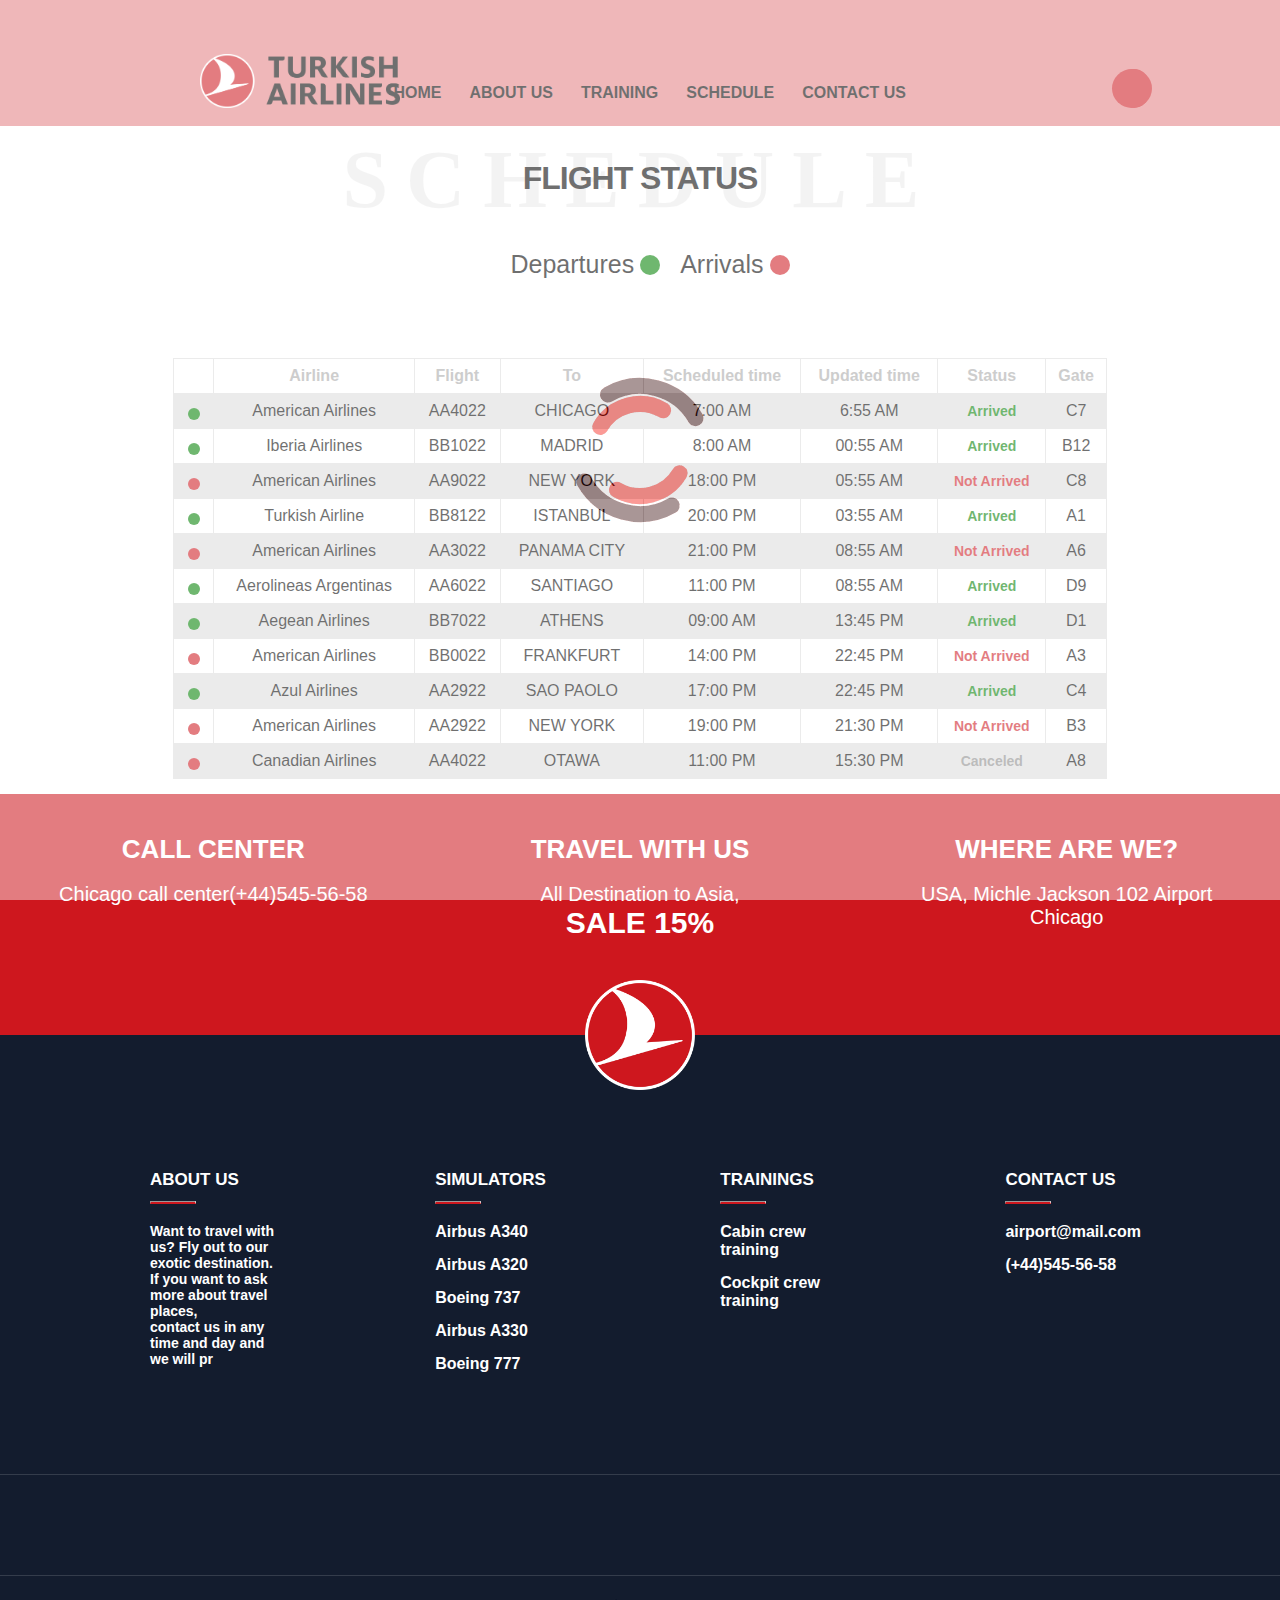
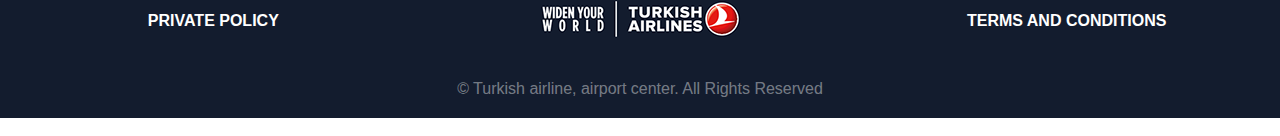
<file: schedule.html>
<!DOCTYPE html>
<html lang="en">
<head>
    <meta charset="UTF-8">
    <meta http-equiv="X-UA-Compatible" content="IE=edge">
    <meta name="viewport" content="width=device-width, initial-scale=1.0">

    <link rel="stylesheet" href="css/schedule.css"> 
    <link rel="stylesheet" href="css/responsove.css"> 
    <script src="//ajax.googleapis.com/ajax/libs/jquery/1.11.0/jquery.min.js"></script>
    <script type="text/javascript" src="js/3deye.min.js"></script><br>
    <link rel="stylesheet" href="https://pro.fontawesome.com/releases/v5.10.0/css/all.css" integrity="sha384-AYmEC3Yw5cVb3ZcuHtOA93w35dYTsvhLPVnYs9eStHfGJvOvKxVfELGroGkvsg+p" crossorigin="anonymous"/>


    <title>Aerodrom Serbia</title>
</head>
<div class="preloader"></div>
    
<header class="headers">


<nav>
  


<ul class="menu">
    <div class="logo">
    
    </div>
    <li class="menuitem"><a href="index.html" >HOME</a> </li>  
  <li class="menuitem"><a href="about.html" >ABOUT US </a></li>   
  <li class="menuitem"> <a href="training.html"  >TRAINING </a></li>  
  <li class="menuitem"><a href="schedule.html">SCHEDULE </a></li>  
  <li class="menuitem"><a href="contact.html" >CONTACT US</a> </li>  
  
  

</ul>


<div class="search"><i class="fas fa-search"></i></div>
<div class="searchline">

    <input class="searchinput"></input>

</div>

</nav>


</header>

<body>

 <main>

  <div class="burgermenu">

    <div class="burger1"></div>
    <div  class="burger2"></div>
    <div  class="burger3"></div>
</div>


<section class="schedule">


    <div class="titleschedule">
        <h1 class="titleschedulebehind"><span class="behindschedule">SCHEDULE</span>FLIGHT STATUS</h1>
        </div>


        <div class="textschedule">
           <span class="dep"> Departures</span> <div class="cyrcle"></div>   <span class="dep"></span> Arrivals</span> <div class="cyrcle2"></div>
                </div>   

<table>
                <tr>
                    <th></th>
                    <th>Airline</th>
                    <th>Flight</th>
                    <th>To</th>
                    <th>Scheduled time</th>
                    <th>Updated time</th>
                    <th>Status</th>
                    <th>Gate</th>
                  </tr>
                  <tr>
                    <td><div class="cyrclelist"></div></td>
                    <td>American Airlines</td>
                    <td>AA4022</td>
                    <td>CHICAGO</td>
                    <td>7:00 AM</td>
                    <td>6:55 AM</td>
                    <td class="status">Arrived</td>
                    <td>C7</td>
                  </tr>
                  <tr>
                    <td><div class="cyrclelist"></div></td>
                    <td>Iberia Airlines</td>
                    <td>BB1022</td>
                    <td>MADRID</td>
                    <td>8:00 AM</td>
                    <td>00:55 AM</td>
                    <td class="status">Arrived</td>
                    <td>B12</td>
                  </tr>
                  <tr>
                    <td><div class="cyrclelist2"></div></td>
                    <td>American Airlines	</td>
                    <td>AA9022</td>
                    <td>NEW YORK</td>
                    <td>18:00 PM</td>
                    <td>05:55 AM</td>
                    <td class="statusred">Not Arrived</td>
                    <td>C8</td>
                  </tr>
                  <tr>
                    <td><div class="cyrclelist"></div></td>
                    <td>Turkish Airline</td>
                    <td>BB8122</td>
                    <td>ISTANBUL</td>
                    <td>20:00 PM</td>
                    <td>03:55 AM</td>
                    <td class="status">Arrived</td>
                    <td>A1</td>
                  </tr>
                  <tr>
                    <td><div class="cyrclelist2"></div></td>
                    <td>American Airlines	</td>
                    <td>AA3022</td>
                    <td>PANAMA CITY</td>
                    <td>21:00 PM</td>
                    <td>08:55 AM</td>
                    <td class="statusred">Not Arrived</td>
                    <td>A6</td>
                  </tr>
                  <tr>
                    <td><div class="cyrclelist"></div></td>
                    <td>Aerolineas Argentinas	</td>
                    <td>AA6022</td>
                    <td>SANTIAGO</td>
                    <td>11:00 PM</td>
                    <td>08:55 AM</td>
                    <td class="status">Arrived</td>
                    <td>D9</td>
                  </tr>
                  <tr>
                    <td><div class="cyrclelist"></div></td>
                    <td>Aegean Airlines	</td>
                    <td>BB7022</td>
                    <td>ATHENS</td>
                    <td>09:00 AM</td>
                    <td>13:45 PM</td>
                    <td class="status">Arrived</td>
                    <td>D1</td>
                  </tr>

                  <tr>
                    <td><div class="cyrclelist2"></div></td>
                    <td>American Airlines	</td>
                    <td>BB0022</td>
                    <td>FRANKFURT</td>
                    <td>14:00 PM</td>
                    <td>22:45 PM</td>
                    <td class="statusred">Not Arrived</td>
                    <td>A3</td>
                  </tr>

                  <tr>
                    <td><div class="cyrclelist"></div></td>
                    <td>Azul Airlines</td>
                    <td>AA2922</td>
                    <td>SAO PAOLO</td>
                    <td>17:00 PM</td>
                    <td>22:45 PM</td>
                    <td class="status">Arrived</td>
                    <td>C4</td>
                  </tr>

                  <tr>
                    <td><div class="cyrclelist2"></div></td>
                    <td>American Airlines	</td>
                    <td>AA2922</td>
                    <td>NEW YORK</td>
                    <td>19:00 PM</td>
                    <td>21:30 PM</td>
                    <td class="statusred">Not Arrived</td>
                    <td>B3</td>
                  </tr>


                  <tr>
                    <td><div class="cyrclelist2"></div></td>
                    <td>Canadian Airlines</td>
                    <td>AA4022</td>
                    <td>OTAWA</td>
                    <td>11:00 PM</td>
                    <td>15:30 PM</td>
                    <td class="statuscancel">Canceled</td>
                    <td>A8</td>
                  </tr>

                </table>

  
</section>


<section class="aboutbottom">

  <div>
    <h1 class="titletravel">CALL CENTER</h1>
<br>
<p class="world">Chicago call center<a href="tel:+0445455658">(+44)545-56-58</a><br><i class="fas fa-phone-volume"></i></p>
</div>


<div>

    <h1 class="titletravel">TRAVEL WITH US</h1>
<br>
    <p class="world"> All Destination to Asia,<br><span class="sale15">SALE 15%</span><br><i class="fas fa-globe-europe"></i></p>


</div>
    <div class="aboutustrack">
    
        <h1 class="titletravel">WHERE ARE WE?</h1>
    <br>
        <p class="address"> USA, Michle Jackson 102 Airport Chicago<br><i class="fas fa-map-marker-alt"></i></p>    
    
    </div>
    
    
    </section>


 </main>   


<div class="logofooter">

    <img src="css/img/footerlogo.png" width="110px" height="110px"></img>

</div>

<footer class="bottom">

<div class="about">
<h1 class="footertitle">ABOUT US</h1>
<hr class="devider">
  
<p class="abouttext">Want to travel with us? Fly out to our exotic destination. If you want to ask more about travel places,<br> contact us in any time and day and we will pr</p>

</div>
<div class="simulatorsfooter">
    <h1 class="footertitle">SIMULATORS</h1>
    <hr class="devider">
    <ul class="footermenu">
        <li><a class="a340" >Airbus A340</a></li>
        <li><a  class="a320" >Airbus A320</a></li>
          <li><a   class="a737">Boeing 737</a></li>
          <li><a  class="a330" >Airbus A330</a></li>
          <li><a  class="a777" >Boeing 777</a></li>
        
        </ul> 

</div>

<div class="traninga">
    <h1 class="footertitle">TRAININGS</h1>
    <hr class="devider">
    <ul class="footermenu">
    <li><a  class="cabin" >Cabin crew training</a></li>
    <li><a  class="cockpit" >Cockpit crew training</a></li>
</ul>
</div>
<div class="contact  ">

    <h1 class="footertitle">CONTACT US</h1>
    <hr class="devider">
    <ul class="footermenu">

    <li><a   ><i class="far fa-envelope-open"></i> airport@mail.com</a></li>
          <li><a ><i class="fas fa-phone-square-alt"></i> (+44)545-56-58</a></li>
          </ul>
</div>


</footer>

<footer class="footersocial">

    <div>
    </div>

<ul class="socialul">

   <li><a><i class="fab fa-facebook-f"></i></a></li> 
   <li><a><i class="fab fa-twitter"></i></a></li> 
   <li><a><i class="fab fa-instagram"></i></a></li> 
   <li><a><i class="fab fa-pinterest-p"></i></a></li> 
</ul>

<div>
</div>

</footer>




<footer class="footerbottom">

    <div class="private">
        PRIVATE POLICY
    </div>

<div class="imgbottom">
    <img src="css/img/imagebottom.png">
</div>

<div class="terms">
   TERMS AND CONDITIONS 
</div>

</footer>



<footer class="copyright">

<p>&copy Turkish airline, airport center. All Rights Reserved</p>

</footer>

 
</body>
<script>


$(window).load(function() {
   $('.preloader').fadeOut(1300);
});

var search=document.querySelector(".search");
var searchline=document.querySelector(".searchline");


search.addEventListener("click",function(){

    searchline.classList.toggle("closesearch");   



})


var burger=document.querySelector(".burgermenu");
var header=document.querySelector(".headers");
var burger1=document.querySelector(".burger1");
var burger2=document.querySelector(".burger2");
var burger3=document.querySelector(".burger3");

burger.addEventListener("click",function(){

    header.classList.toggle("openheader");
burger1.classList.toggle("white");
burger2.classList.toggle("white");
burger3.classList.toggle("white");

})



</script>

</html>
</file>
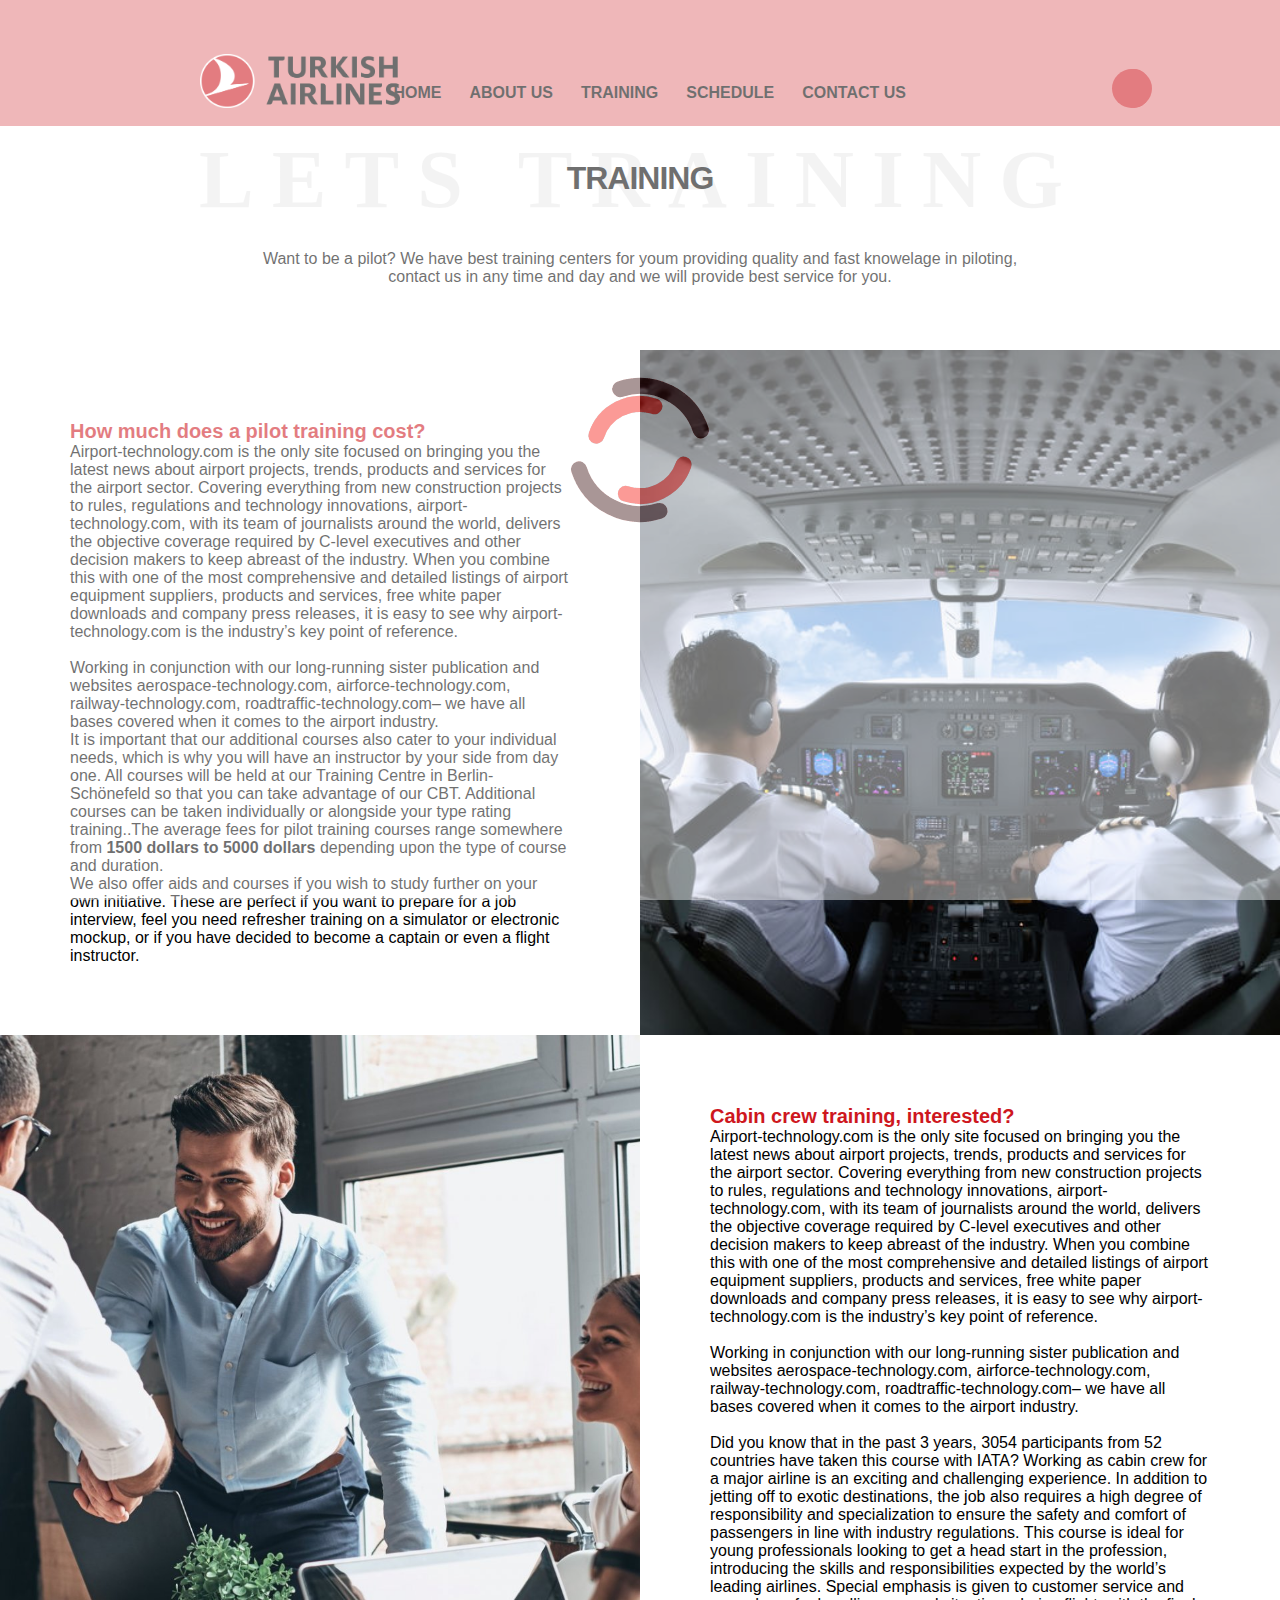
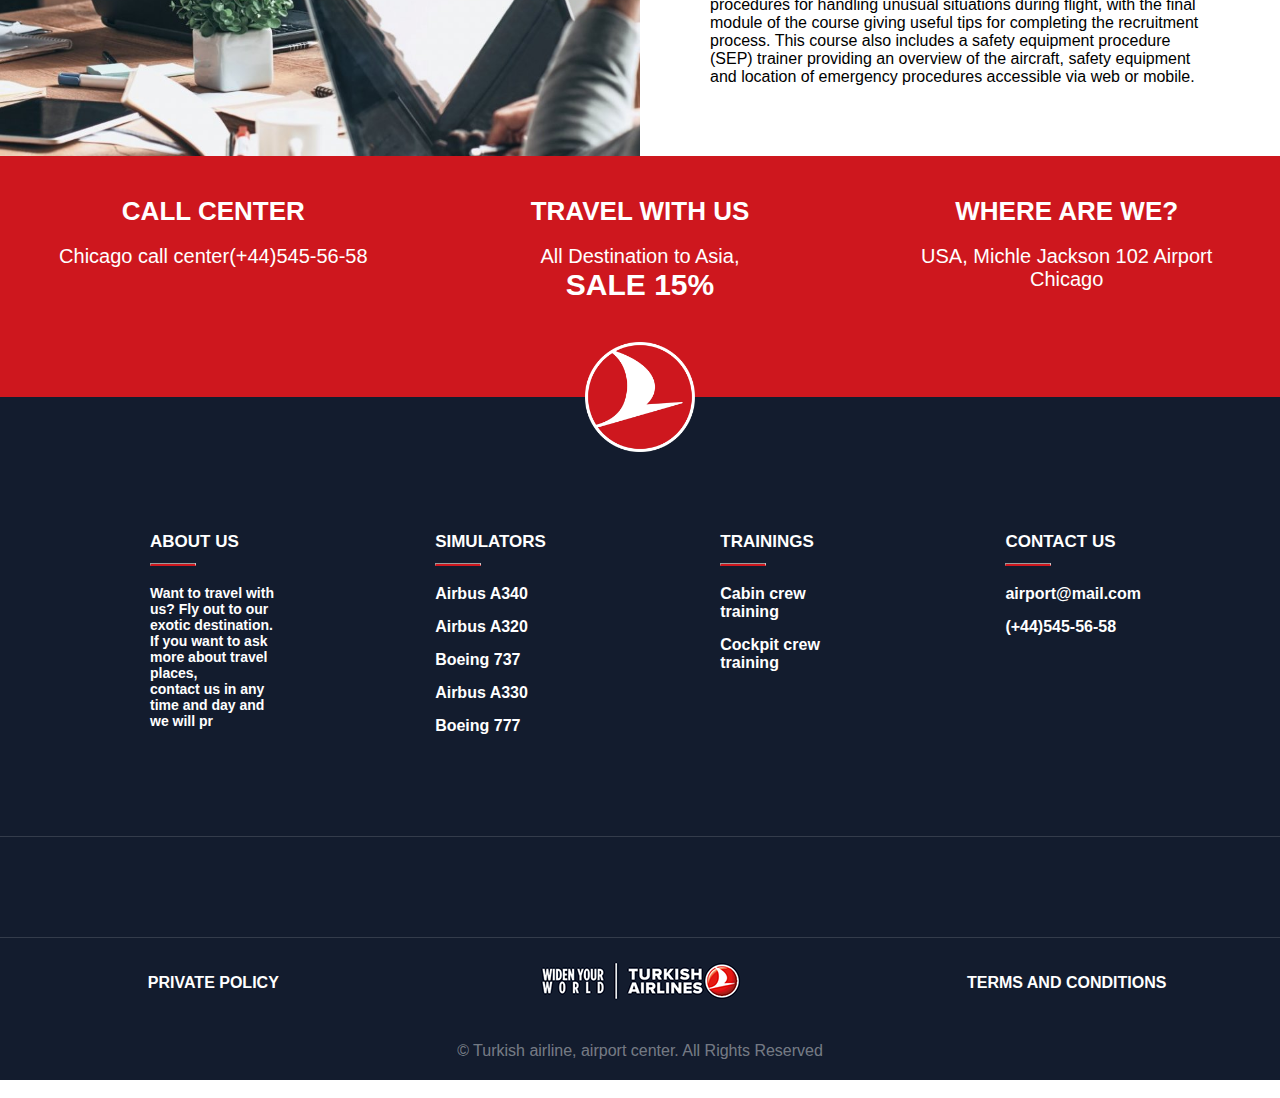
<file: training.html>
<!DOCTYPE html>
<html lang="en">
<head>
    <meta charset="UTF-8">
    <meta http-equiv="X-UA-Compatible" content="IE=edge">
    <meta name="viewport" content="width=device-width, initial-scale=1.0">

    <link rel="stylesheet" href="css/training.css"> 
    <link rel="stylesheet" href="css/responsove.css"> 

 <script src="http://ajax.googleapis.com/ajax/libs/jquery/1.10.2/jquery.min.js"></script><br>
   <script src="https://cdnjs.cloudflare.com/ajax/libs/jquery/1.11.0/jquery.min.js"></script>
  

    
    <link rel="stylesheet" href="https://pro.fontawesome.com/releases/v5.10.0/css/all.css" integrity="sha384-AYmEC3Yw5cVb3ZcuHtOA93w35dYTsvhLPVnYs9eStHfGJvOvKxVfELGroGkvsg+p" crossorigin="anonymous"/>


    <title>Aerodrom Serbia</title>
</head>
<div class="preloader"></div>
    
<header class="headers">


<nav>
  


<ul class="menu">
    <div class="logo">
    
    </div>
    <li class="menuitem"><a href="index.html" >HOME</a> </li>  
  <li class="menuitem"><a href="about.html" >ABOUT US </a></li>   
  <li class="menuitem"> <a href="training.html"  >TRAINING </a></li>  
  <li class="menuitem"><a href="schedule.html">SCHEDULE </a></li>  
  <li class="menuitem"><a href="contact.html" >CONTACT US</a> </li>  
  
  

</ul>

<div class="search"><i class="fas fa-search"></i></div>
<div class="searchline">

    <input class="searchinput"></input>

</div>

</nav>


</header>

<body>

 <main>

    <div class="burgermenu">

        <div class="burger1"></div>
        <div  class="burger2"></div>
        <div  class="burger3"></div>
    </div>


<section class="training">


    <div class="titletraining">
        <h1 class="titletrainingbehind"><span class="behindtraining">LETS  TRAINING</span>TRAINING</h1>
        </div>

    <div class="texttraining">
Want to be a pilot? We have best training centers for youm providing quality and fast knowelage in piloting,<br> contact us in any time and day and we will provide best service for you. 
    </div>     

<div class="trainingbuttons">

<div class="trainingdiv">
    <p class="cockpit"><span class="cockpitspan">How much does a pilot training cost?</span>
    <p class="aboutustekst">Airport-technology.com is the only site focused on bringing you the latest news about airport projects, trends, products and services for the airport sector.
        Covering everything from new construction projects to rules, regulations and technology innovations, airport-technology.com, with its team of journalists around the world, delivers the objective coverage required by C-level executives and other decision makers to keep abreast of the industry.
        When you combine this with one of the most comprehensive and detailed listings of airport equipment suppliers, products and services, free white paper downloads and company press releases, it is easy to see why airport-technology.com is the industry’s key point of reference.
</p> 
<br>
    <p class="aboutustekst">Working in conjunction with our long-running sister publication and websites aerospace-technology.com, airforce-technology.com, railway-technology.com, roadtraffic-technology.com– we have all bases covered when it comes to the airport industry.</p> 
   <p> It is important that our additional courses also cater to your individual needs, which is why you will have an instructor by your side from day one. All courses will be held at our Training Centre in Berlin-Schönefeld so that you can take advantage of our CBT. Additional courses can be taken individually or alongside your type rating training..The average fees for pilot training courses range somewhere from<b> 1500 dollars to 5000 dollars </b> depending upon the type of course and duration.</p>
<p>We also offer aids and courses if you wish to study further on your own initiative. These are perfect if you want to prepare for a job interview, feel you need refresher training on a simulator or electronic mockup, or if you have decided to become a captain or even a flight instructor.</p>

</div>

<div class="trainigimg">



</div>

<div class="trainigimg2">



</div>

<div class="trainingdiv3">
    <span class="cockpitspan">Cabin crew training, interested?</span>
    <p class="aboutustekst">Airport-technology.com is the only site focused on bringing you the latest news about airport projects, trends, products and services for the airport sector.
        Covering everything from new construction projects to rules, regulations and technology innovations, airport-technology.com, with its team of journalists around the world, delivers the objective coverage required by C-level executives and other decision makers to keep abreast of the industry.
        When you combine this with one of the most comprehensive and detailed listings of airport equipment suppliers, products and services, free white paper downloads and company press releases, it is easy to see why airport-technology.com is the industry’s key point of reference.
</p> 
<br>
    <p class="aboutustekst">Working in conjunction with our long-running sister publication and websites aerospace-technology.com, airforce-technology.com, railway-technology.com, roadtraffic-technology.com– we have all bases covered when it comes to the airport industry.</p> 
<br>
    <p class="cockpit">
        Did you know that in the past 3 years, 3054 participants from 52 countries have taken this course with IATA?
        Working as cabin crew for a major airline is an exciting and challenging experience. In addition to jetting off to exotic destinations, the job also requires a high degree of responsibility and specialization to ensure the safety and comfort of passengers in line with industry regulations.
        This course is ideal for young professionals looking to get a head start in the profession, introducing the skills and responsibilities expected by the world’s leading airlines. Special emphasis is given to customer service and procedures for handling unusual situations during flight, 
        with the final module of the course giving useful tips for completing the recruitment process. This course also includes a safety equipment procedure (SEP) trainer providing an overview of the aircraft, safety equipment and location of emergency procedures accessible via web or mobile.</p>

</div>






</div>


</section>

<section class="aboutbottom">

<div>
    <h1 class="titletravel">CALL CENTER</h1>
<br>
<p class="world">Chicago call center<a href="tel:+0445455658">(+44)545-56-58</a><br><i class="fas fa-phone-volume"></i></p>
</div>


<div>

    <h1 class="titletravel">TRAVEL WITH US</h1>
<br>
    <p class="world"> All Destination to Asia,<br><span class="sale15">SALE 15%</span><br><i class="fas fa-globe-europe"></i></p>


</div>
<div class="aboutustrack">

    <h1 class="titletravel">WHERE ARE WE?</h1>
<br>
    <p class="address"> USA, Michle Jackson 102 Airport Chicago<br><i class="fas fa-map-marker-alt"></i></p>    

</div>


</section>

 </main>   


<div class="logofooter">

    <img src="css/img/footerlogo.png" width="110px" height="110px"></img>

</div>

<footer class="bottom">

<div class="about">
<h1 class="footertitle">ABOUT US</h1>
<hr class="devider">
  
<p class="abouttext">Want to travel with us? Fly out to our exotic destination. If you want to ask more about travel places,<br> contact us in any time and day and we will pr</p>

</div>
<div class="simulatorsfooter">
    <h1 class="footertitle">SIMULATORS</h1>
    <hr class="devider">
    <ul class="footermenu">
        <li><a class="a340" >Airbus A340</a></li>
        <li><a  class="a320" >Airbus A320</a></li>
          <li><a   class="a737">Boeing 737</a></li>
          <li><a  class="a330" >Airbus A330</a></li>
          <li><a  class="a777" >Boeing 777</a></li>
        
        </ul> 

</div>

<div class="traninga">
    <h1 class="footertitle">TRAININGS</h1>
    <hr class="devider">
    <ul class="footermenu">
    <li><a  class="cabin" >Cabin crew training</a></li>
    <li><a  class="cockpit" >Cockpit crew training</a></li>
</ul>
</div>
<div class="contact  ">

    <h1 class="footertitle">CONTACT US</h1>
    <hr class="devider">
    <ul class="footermenu">

    <li><a   ><i class="far fa-envelope-open"></i> airport@mail.com</a></li>
          <li><a ><i class="fas fa-phone-square-alt"></i> (+44)545-56-58</a></li>
          </ul>
</div>


</footer>

<footer class="footersocial">

    <div>
    </div>

<ul class="socialul">

   <li><a><i class="fab fa-facebook-f"></i></a></li> 
   <li><a><i class="fab fa-twitter"></i></a></li> 
   <li><a><i class="fab fa-instagram"></i></a></li> 
   <li><a><i class="fab fa-pinterest-p"></i></a></li> 
</ul>

<div>
</div>

</footer>




<footer class="footerbottom">

    <div class="private">
        PRIVATE POLICY
    </div>

<div class="imgbottom">
    <img src="css/img/imagebottom.png">
</div>

<div class="terms">
   TERMS AND CONDITIONS 
</div>

</footer>



<footer class="copyright">

<p>&copy Turkish airline, airport center. All Rights Reserved</p>

</footer>

 
</body>
<script>


$(window).load(function() {
   $('.preloader').fadeOut(1300);
});

var search=document.querySelector(".search");
var searchline=document.querySelector(".searchline");


search.addEventListener("click",function(){

    searchline.classList.toggle("closesearch");   



})

var burger=document.querySelector(".burgermenu");
var header=document.querySelector(".headers");
var burger1=document.querySelector(".burger1");
var burger2=document.querySelector(".burger2");
var burger3=document.querySelector(".burger3");

burger.addEventListener("click",function(){

    header.classList.toggle("openheader");
burger1.classList.toggle("white");
burger2.classList.toggle("white");
burger3.classList.toggle("white");

})



</script>




</html>
</file>
<file: css/main.css>
* {
  padding: 0;
  margin: 0;
  -webkit-box-sizing: border-box;
          box-sizing: border-box;
  scroll-behavior: smooth;
}

body {
  margin-top: -18px !important;
}

nav {
  display: -webkit-box;
  display: -ms-flexbox;
  display: flex;
  -webkit-box-orient: vertical;
  -webkit-box-direction: normal;
      -ms-flex-direction: column;
          flex-direction: column;
}

header {
  background: #c0c0c000;
  position: absolute;
  width: 100%;
  z-index: 2;
}

header ul.menu {
  position: relative;
  margin: 70px 360px 10px 0px;
  display: -webkit-box;
  display: -ms-flexbox;
  display: flex;
  list-style: none;
  -webkit-box-pack: end;
      -ms-flex-pack: end;
          justify-content: flex-end;
  -webkit-box-orient: horizontal;
  -webkit-box-direction: normal;
      -ms-flex-direction: row;
          flex-direction: row;
  -ms-flex-wrap: wrap;
      flex-wrap: wrap;
}

header ul.menu li.menuitem {
  padding: 14px;
}

header ul.menu li.menuitem a {
  text-decoration: none;
  color: #fff;
  font-weight: 700;
  font-family: sans-serif;
}

.logo {
  position: absolute;
  background: url(img/logo.png);
  width: 200px;
  height: 60px;
  background-repeat: no-repeat;
  background-size: contain;
  left: 200px;
  bottom: 2px;
}

/* start of body */
.homepage {
  display: -ms-grid;
  display: grid;
  background: url(img/airplane.png);
  height: 1000px;
  width: 100%;
  position: relative;
  -ms-grid-columns: 1fr 1fr 1fr 1fr;
      grid-template-columns: 1fr 1fr 1fr 1fr;
      grid-template-areas: "f f e e"
 "s s s s";
}

.homepage div {
  padding: 10px;
  width: 100%;
}

.fronttext {
  position: relative;
  text-align: center;
  -ms-flex-item-align: center;
      -ms-grid-row-align: center;
      align-self: center;
  -ms-grid-row: 1;
  -ms-grid-column: 1;
  -ms-grid-column-span: 2;
  grid-area: f;
  width: 50%;
  text-align: left;
  float: left;
  left: 20%;
  top: 200px;
}

.fronttext h1.frontexth2 {
  font-size: 55px;
  font-family: fantasy;
  letter-spacing: 5px;
}

.fronttext h1.frontexth2 span.takeof {
  font-size: 65px;
  color: #ce171e;
  font-weight: 900;
}

.emptyspace {
  text-align: center;
  -ms-flex-item-align: center;
      -ms-grid-row-align: center;
      align-self: center;
  -ms-grid-row: 1;
  -ms-grid-column: 3;
  -ms-grid-column-span: 2;
  grid-area: e;
  width: 50%;
}

.scroll {
  text-align: center;
  -ms-flex-item-align: center;
      -ms-grid-row-align: center;
      align-self: center;
  -ms-grid-row: 2;
  -ms-grid-column: 1;
  -ms-grid-column-span: 4;
  grid-area: s;
  width: 100%;
}

button.ereg a {
  color: #ce171e;
  text-decoration: none;
}

button.contactregistation a {
  color: #ce171e;
  text-decoration: none;
}

button.learnmore {
  width: 171px;
  background: #ce171e;
  color: #fff;
  border: 0px;
  border-radius: 30px;
  padding: 17px;
  font-weight: 800;
}

button.learnmore a {
  color: #fff;
  text-decoration: none;
}

button.ereg {
  width: 174px;
  background: #fff;
  color: #ce171e;
  border: 2px solid #ce171e;
  border-radius: 30px;
  padding: 15px;
  font-weight: 800;
}

p.frontletter {
  font-weight: 800;
  color: #c3c3c3;
  font-family: sans-serif;
  font-size: 14px;
}

.scroll {
  top: 130px;
  position: absolute;
}

.scroll .scrolldown {
  font-family: fantasy;
  letter-spacing: 2px;
  color: #858585;
}

.emptyspace {
  color: #0000;
}

/* START SECOND DIV */
.secondsection {
  padding: 48px;
  display: -webkit-box;
  display: -ms-flexbox;
  display: flex;
  position: relative;
  width: 100%;
  height: 100%;
  -webkit-box-orient: horizontal;
  -webkit-box-direction: normal;
      -ms-flex-direction: row;
          flex-direction: row;
  -ms-flex-wrap: wrap;
      flex-wrap: wrap;
}

.secondsection div {
  padding: 10px;
  -webkit-box-flex: 1;
      -ms-flex: 1;
          flex: 1;
}

.img.image1 {
  position: relative;
  display: -webkit-box;
  display: -ms-flexbox;
  display: flex;
  -webkit-box-orient: horizontal;
  -webkit-box-direction: reverse;
      -ms-flex-direction: row-reverse;
          flex-direction: row-reverse;
  height: 400px;
  -webkit-box-pack: start;
      -ms-flex-pack: start;
          justify-content: flex-start;
  -webkit-box-align: center;
      -ms-flex-align: center;
          align-items: center;
}

.img1 {
  border-left: 63px solid #ce171e;
  position: absolute;
  background: url(img/meeting.jpg) center top;
  background-size: cover;
  width: 70%;
  height: 60%;
}

.img.image2 {
  -webkit-box-flex: 0.8;
      -ms-flex-positive: 0.8;
          flex-grow: 0.8;
  position: relative;
  display: -webkit-box;
  display: -ms-flexbox;
  display: flex;
  -webkit-box-orient: horizontal;
  -webkit-box-direction: reverse;
      -ms-flex-direction: row-reverse;
          flex-direction: row-reverse;
  height: 400px;
  -webkit-box-pack: start;
      -ms-flex-pack: start;
          justify-content: flex-start;
  -webkit-box-align: center;
      -ms-flex-align: center;
          align-items: center;
}

.img2 {
  position: absolute;
  background: url(img/cabins.jpg);
  background-size: cover;
  width: 100%;
  height: 88%;
}

.img.image3 {
  -webkit-box-flex: 0.6;
      -ms-flex-positive: 0.6;
          flex-grow: 0.6;
  margin-left: -10px;
  background: #ce171e;
  position: relative;
  display: -webkit-box;
  display: -ms-flexbox;
  display: flex;
  -webkit-box-orient: horizontal;
  -webkit-box-direction: reverse;
      -ms-flex-direction: row-reverse;
          flex-direction: row-reverse;
  height: 400px;
  -webkit-box-pack: start;
      -ms-flex-pack: start;
          justify-content: flex-start;
  -webkit-box-align: center;
      -ms-flex-align: center;
          align-items: center;
}

.img.image4 {
  position: relative;
  display: -webkit-box;
  display: -ms-flexbox;
  display: flex;
  -webkit-box-orient: horizontal;
  -webkit-box-direction: normal;
      -ms-flex-direction: row;
          flex-direction: row;
  height: 400px;
  -webkit-box-pack: start;
      -ms-flex-pack: start;
          justify-content: flex-start;
  -webkit-box-align: center;
      -ms-flex-align: center;
          align-items: center;
}

.img4 {
  margin-left: -10px;
  border-right: 63px solid #ce171e;
  position: absolute;
  background: url(img/airplanecabin.jpg);
  background-size: cover;
  width: 70%;
  height: 60%;
}

span.cabin {
  position: absolute;
  -webkit-transform: rotate(90deg);
          transform: rotate(90deg);
  margin-top: 100px;
  font-size: 20px;
  color: #fff;
  margin-left: -116px;
  font-family: fantasy;
}

span.cabin2 {
  position: absolute;
  -webkit-transform: rotate(90deg);
  transform: rotate(90deg);
  margin-top: 0px;
  font-size: 20px;
  color: #fff;
  margin-left: 252px;
  font-family: fantasy;
}

button.allsim a {
  color: #fff;
  text-decoration: none;
}

h1.frontexth22 {
  font-family: sans-serif;
  color: #fff;
  font-weight: 600;
}

p.frontletter2 {
  font-family: sans-serif;
  margin-top: 10px;
  color: #fff;
  font-size: 16px;
  text-transform: uppercase;
}

button.allsim {
  width: 179px;
  background: #fff0;
  color: #ffffff;
  border: 2px solid #ffffff;
  border-radius: 30px;
  padding: 15px;
  font-weight: 800;
  margin: 38px 0px 0px 35px;
}

.line {
  position: absolute;
  left: 30px;
  width: 149px;
  height: 4px;
  background: #fff;
}

/* START OF ACHIVEMENT DIV*/
.achivement {
  text-align: center;
  display: -webkit-box;
  display: -ms-flexbox;
  display: flex;
  -webkit-box-orient: horizontal;
  -webkit-box-direction: normal;
      -ms-flex-direction: row;
          flex-direction: row;
  margin: 0 auto;
  width: 70%;
  -ms-flex-wrap: wrap;
      flex-wrap: wrap;
}

.achivement div {
  -webkit-box-flex: 1;
      -ms-flex: 1 1 100px;
          flex: 1 1 100px;
  padding: 20px;
}

.imgyear {
  background: url(img/calendar.png);
  width: 100px;
  height: 100px;
  background-size: cover;
}

.year {
  display: -webkit-box;
  display: -ms-flexbox;
  display: flex;
  -webkit-box-orient: vertical;
  -webkit-box-direction: normal;
      -ms-flex-direction: column;
          flex-direction: column;
  -webkit-box-align: center;
      -ms-flex-align: center;
          align-items: center;
}

span.numberbold {
  font-weight: 800;
  color: #000;
}

span.headyear {
  font-size: 90px;
  font-family: fantasy;
  color: #00000012;
}

.text {
  font-family: sans-serif;
  margin-top: 19px;
  font-size: 19px;
  color: #00000080;
}

.imgyear2 {
  background: url(img/departure.png);
  width: 100px;
  height: 100px;
  background-size: cover;
}

.year2 {
  display: -webkit-box;
  display: -ms-flexbox;
  display: flex;
  -webkit-box-orient: vertical;
  -webkit-box-direction: normal;
      -ms-flex-direction: column;
          flex-direction: column;
  -webkit-box-align: center;
      -ms-flex-align: center;
          align-items: center;
}

span.numberbold2 {
  font-weight: 800;
  color: #000;
}

span.headyear2 {
  font-size: 90px;
  font-family: fantasy;
  color: #00000012;
}

.text2 {
  font-family: sans-serif;
  margin-top: 19px;
  font-size: 19px;
  color: #00000080;
}

.imgyear3 {
  background: url(img/student.png);
  width: 100px;
  height: 100px;
  background-size: cover;
}

.year3 {
  display: -webkit-box;
  display: -ms-flexbox;
  display: flex;
  -webkit-box-orient: vertical;
  -webkit-box-direction: normal;
      -ms-flex-direction: column;
          flex-direction: column;
  -webkit-box-align: center;
      -ms-flex-align: center;
          align-items: center;
}

span.numberbold3 {
  font-weight: 800;
  color: #000;
}

span.headyear3 {
  font-size: 90px;
  font-family: fantasy;
  color: #00000012;
}

.text3 {
  font-family: sans-serif;
  margin-top: 19px;
  font-size: 19px;
  color: #00000080;
}

.imgyear4 {
  background: url(img/sim.png);
  width: 105px;
  height: 100px;
  background-size: contain;
  background-repeat: no-repeat;
}

.year4 {
  display: -webkit-box;
  display: -ms-flexbox;
  display: flex;
  -webkit-box-orient: vertical;
  -webkit-box-direction: normal;
      -ms-flex-direction: column;
          flex-direction: column;
  -webkit-box-align: center;
      -ms-flex-align: center;
          align-items: center;
}

span.numberbold4 {
  font-weight: 800;
  color: #000;
}

span.headyear4 {
  font-size: 90px;
  font-family: fantasy;
  color: #00000012;
}

.text4 {
  font-family: sans-serif;
  margin-top: 19px;
  font-size: 19px;
  color: #00000080;
}

/* start of SIMULATIOR DIV */
.simulators {
  display: -webkit-box;
  display: -ms-flexbox;
  display: flex;
  -webkit-box-orient: vertical;
  -webkit-box-direction: normal;
      -ms-flex-direction: column;
          flex-direction: column;
}

.simulators .title {
  text-align: center;
  padding: 160px;
}

.simulators h1.simulatortraining {
  font-family: sans-serif;
  display: -webkit-box;
  display: -ms-flexbox;
  display: flex;
  -webkit-box-pack: center;
  -ms-flex-pack: center;
      justify-content: center;
  -webkit-box-align: center;
  -ms-flex-align: center;
      align-items: center;
  -webkit-box-orient: vertical;
  -webkit-box-direction: normal;
  -ms-flex-direction: column;
      flex-direction: column;
  letter-spacing: -1px;
  font-weight: 900;
}

.simulators span.behind {
  margin-top: 2px;
  position: absolute;
  font-size: 82px;
  font-family: fantasy;
  letter-spacing: 18px;
  color: #00000014;
}

ul.gallerylist {
  display: -ms-grid;
  display: grid;
  -ms-grid-columns: 1fr 1fr 1fr 1fr 1fr;
      grid-template-columns: 1fr 1fr 1fr 1fr 1fr;
  width: 60%;
  margin: 0 auto;
}

ul.gallerylist li {
  color: #0000006b;
  text-align: center;
  font-family: sans-serif;
  font-weight: 700;
  -webkit-transition: 400ms ease-in;
  transition: 400ms ease-in;
  -webkit-transform: scale(1);
          transform: scale(1);
}

ul.gallerylist li:hover {
  -webkit-transform: scale(1.1);
          transform: scale(1.1);
  color: #000;
}

::marker {
  color: #ce171e;
  font-size: 19px;
}

.simbtn {
  display: -webkit-box;
  display: -ms-flexbox;
  display: flex;
  -webkit-box-orient: horizontal;
  -webkit-box-direction: normal;
      -ms-flex-direction: row;
          flex-direction: row;
  -webkit-box-pack: center;
      -ms-flex-pack: center;
          justify-content: center;
}

button.simbtns {
  width: 174px;
  background: #fff0;
  color: #ce171e;
  border: 2px solid #ce171e;
  border-radius: 30px;
  padding: 15px;
  font-weight: 800;
  margin: 38px 0px 0px 0px;
}

.galleryimage {
  display: -webkit-box;
  display: -ms-flexbox;
  display: flex;
  -webkit-box-pack: center;
      -ms-flex-pack: center;
          justify-content: center;
  margin-bottom: 170px;
}

a.a340:hover {
  cursor: pointer;
}

a.a320:hover {
  cursor: pointer;
}

a.a737:hover {
  cursor: pointer;
}

a.a330:hover {
  cursor: pointer;
}

a.a777:hover {
  cursor: pointer;
}

.travel {
  display: -webkit-box;
  display: -ms-flexbox;
  display: flex;
  -webkit-box-orient: vertical;
  -webkit-box-direction: normal;
      -ms-flex-direction: column;
          flex-direction: column;
}

.travel .title2 {
  text-align: center;
  padding: 160px;
}

.travel h1.simulatortraining2 {
  font-size: 32px;
  font-family: sans-serif;
  display: -webkit-box;
  display: -ms-flexbox;
  display: flex;
  -webkit-box-pack: center;
  -ms-flex-pack: center;
      justify-content: center;
  -webkit-box-align: center;
  -ms-flex-align: center;
      align-items: center;
  -webkit-box-orient: vertical;
  -webkit-box-direction: normal;
  -ms-flex-direction: column;
      flex-direction: column;
  letter-spacing: -1px;
  font-weight: 900;
}

.travel span.behind2 {
  margin-top: 2px;
  position: absolute;
  font-size: 82px;
  font-family: fantasy;
  letter-spacing: 18px;
  color: #00000014;
}

.textcontact {
  display: -webkit-box;
  -webkit-box-orient: horizontal;
  -webkit-box-direction: normal;
      -ms-flex-direction: row;
          flex-direction: row;
  -webkit-box-pack: center;
      -ms-flex-pack: center;
          justify-content: center;
  text-align: center;
}

button.contactusbtn {
  width: 157px;
  background: #ce171e;
  color: #fff;
  border: 0px;
  border-radius: 30px;
  padding: 17px;
  font-weight: 800;
  margin-right: 4px;
}

button.contactusbtn a {
  color: #fff;
  text-decoration: none;
}

button.contactregistation {
  width: 174px;
  background: #fff;
  color: #ce171e;
  border: 2px solid #ce171e;
  border-radius: 30px;
  padding: 15px;
  font-weight: 800;
}

.contacbuttons {
  margin-bottom: 90px;
  padding: 46px;
  display: -webkit-box;
  display: -ms-flexbox;
  display: flex;
  -webkit-box-pack: center;
      -ms-flex-pack: center;
          justify-content: center;
}

/* Start of footer */
footer.bottom {
  background: #31405f;
  height: 200px;
  width: 100%;
}

.logofooter {
  display: -webkit-box;
  display: -ms-flexbox;
  display: flex;
  -webkit-box-pack: center;
      -ms-flex-pack: center;
          justify-content: center;
  background: -webkit-gradient(linear, left top, left bottom, color-stop(50%, #fff), color-stop(50%, #131c2e));
  background: linear-gradient(180deg, #fff 50%, #131c2e 50%);
}

footer.bottom {
  color: #fff;
  -webkit-box-pack: center;
      -ms-flex-pack: center;
          justify-content: center;
  display: -webkit-box;
  display: -ms-flexbox;
  display: flex;
  background: #131c2e;
  height: 100%;
  width: 100%;
  -webkit-box-orient: horizontal;
  -webkit-box-direction: normal;
      -ms-flex-direction: row;
          flex-direction: row;
  font-family: sans-serif;
  font-weight: 700;
  padding: 0 0 101px 0px;
}

footer.bottom div {
  -webkit-box-flex: 1;
      -ms-flex: 1;
          flex: 1;
  padding: 80px 0 0 150px;
}

h1.footertitle {
  font-size: 17px;
}

ul.footermenu {
  list-style: none;
}

ul.footermenu li {
  text-align: left;
  padding: 15px 0px 0px 0px;
}

ul.traninga li {
  margin: 14px;
}

.abouttext {
  font-size: 14px;
  text-align: left;
  margin: 15px 0px 0px 0px;
}

.traninga {
  list-style: none;
}

hr.devider {
  width: 46px;
  text-align: center;
  -webkit-box-pack: center;
      -ms-flex-pack: center;
          justify-content: center;
  -webkit-box-align: center;
      -ms-flex-align: center;
          align-items: center;
  display: inline-block;
  line-height: 1.4;
  border-bottom: 2px solid #ce171e;
}

footer.footersocial {
  border-top: 1px solid #ffffff24;
  background: #131c2e;
  display: -ms-grid;
  display: grid;
  -ms-grid-columns: 1fr 1fr 1fr;
      grid-template-columns: 1fr 1fr 1fr;
}

i.fab.fa-facebook-f {
  color: #fff;
  font-size: 31px;
}

i.fab.fa-twitter {
  color: #fff;
  font-size: 31px;
}

i.fab.fa-instagram {
  color: #fff;
  font-size: 31px;
}

i.fab.fa-pinterest-p {
  color: #fff;
  font-size: 31px;
}

ul.socialul {
  list-style: none;
  display: -webkit-box;
  display: -ms-flexbox;
  display: flex;
  -webkit-box-orient: horizontal;
  -webkit-box-direction: normal;
      -ms-flex-direction: row;
          flex-direction: row;
}

ul.socialul li {
  padding: 40px;
}

footer.footerbottom ul {
  padding: 10px 0 10px 100px;
}

footer.footerbottom {
  border-top: 1px solid #ffffff24;
  background: #131c2e;
  display: -ms-grid;
  display: grid;
  -ms-grid-columns: 1fr 1fr 1fr;
      grid-template-columns: 1fr 1fr 1fr;
}

footer.footerbottom div {
  padding: 17px 0px 11px 0px;
}

footer.footersocial ul {
  padding: 10px 0 10px 100px;
}

.private {
  text-align: center;
  -ms-flex-item-align: center;
      -ms-grid-row-align: center;
      align-self: center;
  -webkit-box-pack: center;
      -ms-flex-pack: center;
          justify-content: center;
  color: #fff;
  font-family: sans-serif;
  font-weight: 700;
}

.terms {
  text-align: center;
  -ms-flex-item-align: center;
      -ms-grid-row-align: center;
      align-self: center;
  -webkit-box-pack: center;
      -ms-flex-pack: center;
          justify-content: center;
  color: #fff;
  font-family: sans-serif;
  font-weight: 700;
}

.imgbottom {
  text-align: center;
  -ms-flex-item-align: center;
      -ms-grid-row-align: center;
      align-self: center;
  -webkit-box-pack: center;
      -ms-flex-pack: center;
          justify-content: center;
}

footer.copyright {
  padding: 20px 0 20px 0px;
  background: #131c2e;
  display: -webkit-box;
  display: -ms-flexbox;
  display: flex;
  color: #ffffff6e;
  font-family: sans-serif;
  -webkit-box-align: center;
      -ms-flex-align: center;
          align-items: center;
  -webkit-box-pack: center;
      -ms-flex-pack: center;
          justify-content: center;
}

.search {
  z-index: 1;
  top: 69px;
  background: #ce171e;
  width: 40px;
  height: 39px;
  border-radius: 50%;
  text-align: center;
  line-height: 44px;
  color: #fff;
  right: 128px;
  position: absolute;
}

.search:hover {
  cursor: pointer;
}

.searchline {
  overflow: hidden;
  top: 69px;
  position: absolute;
  background: #ce171e;
  width: 30px;
  height: 39px;
  border-radius: 51px;
  right: 131px;
  /*z-index: -1;*/
  -webkit-transition: 300ms ease-in;
  transition: 300ms ease-in;
}

.closesearch {
  width: 150px;
}

textarea:focus, input:focus {
  outline: none;
}

input.searchinput {
  position: absolute;
  /*z-index: 9999;*/
  left: 14px;
  top: 15px;
  width: 100px;
  border-bottom: 1px solid #fff !important;
  background: #0000;
  border: 1px solid #0000;
  color: #fff;
}

.highlight {
  background: #ce171e;
  color: #fff;
  padding: 1px;
}


.preloaderairplane {
  opacity: 0;
  position: absolute;
  top: 0;
  left: 0;
  width: 100%;
  height: 100%;
  z-index: 9999;
  background-image: url("img/loader.gif");
  background-repeat: no-repeat;
  background-color: #FFF;
  background-position: center;
}

.preloader {
  position: absolute;
  top: 0;
  left: 0;
  width: 100%;
  height: 100%;
  z-index: 9999;
  background-image: url("img/loader.gif");
  background-repeat: no-repeat;
  background-color: #FFF;
  background-position: center;
}

  a.bottomtel {
    color: #fff;
    text-decoration: none;
}


.desc{

opacity:1;
  transition:500ms ease-in;
}

.hidedesc{
opacity:0;
}

 #scrolltotop {
    width: 70px;
    height: 70px;
    background: url(img/scrolltotop.png);
    background-size: cover;
    position: fixed;
    bottom: 0;
    right: 0;
    z-index: 9999999;
    opacity:0;
    transition:400ms ease-in;
}
</file>
<file: css/responsove.css>
* {
  padding: 0;
  margin: 0;
  -webkit-box-sizing: border-box;
          box-sizing: border-box;
  scroll-behavior: smooth;
}

body {
  margin-top: -18px !important;
}

.fab {
  font-family: "Font Awesome 5 Brands" !important;
}

@media screen and (max-width: 1366px) {
  header {
    background: #ce171e8c;
  }
  span.cabin2 {
    margin-left: 130px;
  }
  .achivement div {
    padding: 0px;
  }
  footer.bottom {
    padding: 0px 139px 101px 0px;
  }
  footer.footersocial ul {
    padding: 10px 0 10px 0px;
  }
}

@media screen and (max-width: 1024px) {
  span.cabin2 {
    margin-left: 45px;
  }
  footer.bottom div {
    margin: 0 0 0px -93px;
  }
  footer.bottom {
    padding: 0px 8px 94px 0px;
  }
  ul.gallerylist {
    list-style: none;
  }
  .achivement {
    -webkit-box-orient: vertical;
    -webkit-box-direction: normal;
        -ms-flex-direction: column;
            flex-direction: column;
  }
  .imgyear4 {
    background-size: contain;
    background-repeat: no-repeat;
  }
  header {
    opacity: 0;
    background: #ce171e;
    position: absolute;
    width: 0%;
    z-index: 2;
    height: 100%;
    -webkit-transition: 400ms ease-in;
    transition: 400ms ease-in;
  }
  .openheader {
    opacity: 1;
    width: 100%;
  }
  header ul.menu li.menuitem a {
    text-decoration: none;
    color: #fff;
  }
  header ul.menu {
    position: absolute;
    top: 190px;
    left: 440px;
    -webkit-box-orient: vertical;
    -webkit-box-direction: normal;
        -ms-flex-direction: column;
            flex-direction: column;
  }
  .logo {
    left: -50px;
    bottom: 269px;
  }
  .burgermenu {
    opacity: 1;
    right: 10px;
    background: #0000;
    width: 30px;
    height: 30px;
    z-index: 9999999999;
    position: absolute;
    display: -webkit-box;
    display: -ms-flexbox;
    display: flex;
    -webkit-box-orient: vertical;
    -webkit-box-direction: normal;
        -ms-flex-direction: column;
            flex-direction: column;
    top: 4px;
  }
  .burger1 {
    background: #fff;
    height: 4px;
    width: 30px;
  }
  .burger2 {
    background: #fff;
    height: 4px;
    width: 30px;
  }
  .burger3 {
    background: #fff;
    height: 4px;
    width: 30px;
  }
  .burgermenu div {
    margin: 3px;
  }
  
  
}

@media only screen and (min-width: 375px) and (max-width: 767px) {
 
  
 
  
    * {
 
        font-family: sans-serif!important;
    }

    .homepage {

        background:#fff;
    }

    .fronttext h1.frontexth2 {
        font-family: sans-serif;
        font-size: 35px;
        letter-spacing: 0px;
    }

    .fronttext h1.frontexth2 span.takeof {
        font-size: 35px;
        font-family: sans-serif;
    }

   
    .homepage div {
        padding: 10px;
        width: 100%;
    }
    .fronttext {
        width: 275px!important;
        margin-top: -318px;
    }

    .simulators span.behind {
   
      display:none;
       
    }

    h1.simulatortraining {
        font-size: 25px;}



        .simulators span.behind2 {
          
      display:none;
           
        }
    
        h1.simulatortraining2 {
            font-size: 25px;}

            button.contactusbtn {
    
                padding: 10px;
            }
            img.current {
                width: 367px;
                height: 199px;
            }

            .galleryimage {
                
                margin-bottom: 37px;
            }

            ul.gallerylist {
                display: block;}

                ul.gallerylist li {
                    margin: 11px;
                }

                footer.bottom {
             
                    flex-direction: column;}

                    ul.socialul li {
                        padding: 27px;
                    }
                    footer.footerbottom {
              
                        grid-template-columns: 1fr;}

                        .secondsection div {
                            padding: 10px;
                    
                            flex: -1;
                        }
                        .img.image2 {
               
                            display: none;
                        }

                        .img.image1 {
                    
                            display: -webkit-box;
                        }
                        .img1 {
            
                            width: 82%;
                        }
                        .img4 {
                            margin-left: 0px;
                            width: 82%;
                        }
                        span.cabin {
                 
                            font-size: 17px;
                        
                        }
                        span.cabin2 {
                            margin-left: 117px;
                            font-size: 17px;
                        }
                        .travel .title2 {
                            text-align: center;
                            padding: 107px;
                        }
                        button.learnmore {

                          margin:3px; 
                        }
                        button.ereg {

                            margin:3px; 
                          }

                          .achivement {
                        
                            display: flex!important;
                        }

                        .burgermenu {
                            opacity: 1;
                            right: 62px;}


                            .burger1 {
                                background: #ce171e;
                                height: 4px;
                                width: 30px;
                            }
                            .burger2 {
                                background: #ce171e;
                                height: 4px;
                                width: 30px;
                            }
                            .burger3 {
                                background: #ce171e;
                                height: 4px;
                                width: 30px;
                            }
                            .white{
                                background: #fff!important;
                                
                                            }

                            header ul.menu {
                         
                             top: 137px;
                             left: 114px;}

                             img.airplaneimg {
                                display: none;}


                                section.aboutbottom {
                              
                                    flex-direction: column;
                                }

                               .contactform span.behindcontactform {
                        display:none; } 
  
                                .contacformbuttons {
                                   
                                        width: 100%;}
  
  
  i.fas.fa-search {
    font-family: 'Font Awesome 5 Pro'!important;
}
 
 .secondsection {
   margin-top: -192px;} 
  
 .scroll {
   top: 87px;} 
  
 i.fas.fa-phone-volume {
    font-size: 39px;
    margin: 10px 0 0 0;
   font-family: 'Font Awesome 5 Pro'!important;} 
  
 i.fas.fa-globe-europe {
    font-size: 39px;
    margin: 10px 0 0 0;
      font-family: 'Font Awesome 5 Pro'!important;
} 
 
 i.fas.fa-map-marker-alt {
    font-size: 39px;
    margin: 10px 0 0 0;
      font-family: 'Font Awesome 5 Pro'!important;
} 
  
.training span.behindtraining {
  
      display:none;
  }  
  
 .texttraining {
   margin: -85px 6px 64px 0px;} 
  
 .trainingbuttons div {
    padding: 32px;
} 
  
 .trainigimg {
   display: none;}
   
  .trainingbuttons {
    grid-template-columns: 1fr;
  }
  
  
   .trainigimg2 {
     display: none;}
  
 p.world {
   font-size: 18px;
  color: #fff!important;}
  
 p.world a{
  color: #fff!important;
  text-decoration: none;
  } 
  
  a.bottomtel {
    color: #fff;
    text-decoration: none;
}
  
 
 i.far.fa-envelope-open {
    font-family: 'Font Awesome 5 Pro'!important;
}
  
 i.fas.fa-phone-square-alt {
    font-family: 'Font Awesome 5 Pro'!important;
}
 
  
 .schedule span.behindschedule {
    
      display:none;
  } 
  
  
  
 table {
   font-size: 6.4px; 
  }
  
  
 .contacformbuttons {
    padding: 31px;
   flex-direction: column;
  } 
  
 input.name {
   width: 320px;}
  
 input.surname {
   width: 320px;
       margin-top: 20px;
  } 
  
textarea.message {
   width: 320px;
  } 
 
button.submit {
    width: 157px;
    padding: 17px;
  margin-top: 20px;
  }  
  
 
 select {
   width: 320px;
  } 

  
 .booking {
   margin-top: -146px;
padding: 0px;
    flex-direction: column;
  } 
  
 .imgdestination {
   display: none;
  } 
  
 form.bookform input {
    width: 281px;
}
  
 p.cardstext {
    border-top: 2px solid #ffffff;
    margin: 19px;
}
 
/*input[type=date]{

    width: 100%;;
    background: #ce171e;
    color: #fff;
    border: 0px;
    border-radius: 30px;
    padding: 17px;
    font-weight: 800;
    margin-right: 4px;

}

input.datedeparture {
    width: 100%;;
    background: #ce171e;
    color: #fff;
    border: 0px;
    border-radius: 30px;
    padding: 17px;
    font-weight: 800;
    margin-right: 4px;
}

input.datearrived {
    width:  100%;
    background: #ce171e;
    color: #fff;
    border: 0px;
    border-radius: 30px;
    padding: 17px;
    font-weight: 800;
    margin-right: 4px;
}*/
 
 label {
   display:block;
    color: #ce171e;
    font-style: italic;
    text-align: left;
}
  
  
  header {
   height: 800px;
  }
 
  
    button.learnmore a {
    position: relative;
    z-index: 9;
}
  
  
}

@media screen and (max-width: 360px) {
   
    * {
 
        font-family: sans-serif!important;
    }

    .homepage {

        background:#fff;
    }

    .fronttext h1.frontexth2 {
        font-family: sans-serif;
        font-size: 35px;
        letter-spacing: 0px;
    }

    .fronttext h1.frontexth2 span.takeof {
        font-size: 35px;
        font-family: sans-serif;
    }

   
    .homepage div {
        padding: 10px;
        width: 100%;
    }
    .fronttext {
        width: 275px!important;
        margin-top: -318px;
    }

    .simulators span.behind {
        font-size: 56px;
        font-family: sans-serif;
        letter-spacing: 5px;
       
    }

    h1.simulatortraining {
        font-size: 25px;}



        .simulators span.behind2 {
            font-size: 56px;
            font-family: sans-serif;
            letter-spacing: 5px;
           
        }
    
        h1.simulatortraining2 {
            font-size: 25px;}

            button.contactusbtn {
    
                padding: 10px;
            }
            img.current {
                width: 367px;
                height: 199px;
            }

            .galleryimage {
                
                margin-bottom: 37px;
            }

            ul.gallerylist {
                display: block;}

                ul.gallerylist li {
                    margin: 11px;
                }

                footer.bottom {
             
                    flex-direction: column;}

                    ul.socialul li {
                        padding: 27px;
                    }
                    footer.footerbottom {
              
                        grid-template-columns: 1fr;}

                        .secondsection div {
                            padding: 10px;
                    
                            flex: -1;
                        }
                        .img.image2 {
               
                            display: none;
                        }

                        .img.image1 {
                    
                            display: -webkit-box;
                        }
                        .img1 {
            
                            width: 82%;
                        }
                        .img4 {
                            margin-left: 0px;
                            width: 82%;
                        }
                        span.cabin {
                 
                            font-size: 17px;
                        
                        }
                        span.cabin2 {
                            margin-left: 117px;
                            font-size: 17px;
                        }
                        .travel .title2 {
                            text-align: center;
                            padding: 107px;
                        }
                        button.learnmore {

                          margin:3px; 
                        }
                        button.ereg {

                            margin:3px; 
                          }

                          .achivement {
                        
                            display: flex!important;
                        }

                        .burgermenu {
                            opacity: 1;
                            right: 62px;}


                            .burger1 {
                                background: #ce171e;
                                height: 4px;
                                width: 30px;
                            }
                            .burger2 {
                                background: #ce171e;
                                height: 4px;
                                width: 30px;
                            }
                            .burger3 {
                                background: #ce171e;
                                height: 4px;
                                width: 30px;
                            }
                            .white{
                                background: #fff!important;
                                
                                            }

                            header ul.menu {
                         
                             top: 137px;
                             left: 114px;}

                             img.airplaneimg {
                                display: none;}


                                section.aboutbottom {
                              
                                    flex-direction: column;
                                }

                               .contactform span.behindcontactform {
                            letter-spacing: 5px;
                           font-family: sans-serif!important;                               
                              font-size: 56px;
  
  } 
  
                                .contacformbuttons {
                                   
                                        width: 100%;}
  
  
  i.fas.fa-search {
    font-family: 'Font Awesome 5 Pro'!important;
}
 
 .secondsection {
   margin-top: -192px;} 
  
 .scroll {
   top: 87px;} 
  
 i.fas.fa-phone-volume {
    font-size: 39px;
    margin: 10px 0 0 0;
   font-family: 'Font Awesome 5 Pro'!important;} 
  
 i.fas.fa-globe-europe {
    font-size: 39px;
    margin: 10px 0 0 0;
      font-family: 'Font Awesome 5 Pro'!important;
} 
 
 i.fas.fa-map-marker-alt {
    font-size: 39px;
    margin: 10px 0 0 0;
      font-family: 'Font Awesome 5 Pro'!important;
} 
  
.training span.behindtraining {
    font-size: 56px;
  letter-spacing: 5px;}  
  
 .texttraining {
   margin: -85px 6px 64px 0px;} 
  
 .trainingbuttons div {
    padding: 32px;
} 
  
 .trainigimg {
   display: none;}
   
  .trainingbuttons {
    grid-template-columns: 1fr;
  }
  
  
   .trainigimg2 {
     display: none;}
  
 p.world {
   font-size: 18px;
  color: #fff;} 
 
 i.far.fa-envelope-open {
    font-family: 'Font Awesome 5 Pro'!important;
}
  
 i.fas.fa-phone-square-alt {
    font-family: 'Font Awesome 5 Pro'!important;
}
 
  
 .schedule span.behindschedule {
    font-size: 56px;
   letter-spacing: 5px;} 
  
  
  
 table {
   font-size: 6.4px; 
  }
  
  
 .contacformbuttons {
    padding: 31px;
   flex-direction: column;
  } 
  
 input.name {
   width: 320px;}
  
 input.surname {
   width: 320px;
       margin-top: 20px;
  } 
  
textarea.message {
   width: 320px;
  } 
 
button.submit {
    width: 157px;
    padding: 17px;
  margin-top: 20px;
  }  
  
 
 select {
   width: 320px;
  } 

  
 .booking {
padding: 0px;
    flex-direction: column;
  } 
  
 .imgdestination {
   display: none;
  } 
  
 form.bookform input {
    width: 281px;
}
  
 p.cardstext {
    border-top: 2px solid #ffffff;
    margin: 19px;
}
 
  
input.datedeparture {
    width: 100%;
    background: #ce171e;
    color: #fff;
    border: 0px;
    border-radius: 30px;
    padding: 17px;
    font-weight: 800;
  margin-right: 4px;
  }  
  
  button.learnmore a {
    position: relative;
    z-index: 9;
}
  
}
</file>
<file: css/about.css>
* {
  padding: 0;
  margin: 0;
  -webkit-box-sizing: border-box;
          box-sizing: border-box;
  scroll-behavior: smooth;
}

p.world a {
    color: #fff!important;
    text-decoration: none;
}

body {
  margin-top: -18px !important;
}

nav {
  display: -webkit-box;
  display: -ms-flexbox;
  display: flex;
  -webkit-box-orient: vertical;
  -webkit-box-direction: normal;
      -ms-flex-direction: column;
          flex-direction: column;
}

header {
  background: #c0c0c000;
  position: absolute;
  width: 100%;
  z-index: 2;
}

header ul.menu {
  position: relative;
  margin: 70px 360px 10px 0px;
  display: -webkit-box;
  display: -ms-flexbox;
  display: flex;
  list-style: none;
  -webkit-box-pack: end;
      -ms-flex-pack: end;
          justify-content: flex-end;
  -webkit-box-orient: horizontal;
  -webkit-box-direction: normal;
      -ms-flex-direction: row;
          flex-direction: row;
  -ms-flex-wrap: wrap;
      flex-wrap: wrap;
}

header ul.menu li.menuitem {
  padding: 14px;
}

header ul.menu li.menuitem a {
  text-decoration: none;
  color: #000;
  font-weight: 700;
  font-family: sans-serif;
}

.logo {
  position: absolute;
  background: url(img/logo.png);
  width: 200px;
  height: 60px;
  background-repeat: no-repeat;
  background-size: contain;
  left: 200px;
  bottom: 2px;
}

/* start of body */
.contactform {
  font-family: sans-serif;
  display: -webkit-box;
  display: -ms-flexbox;
  display: flex;
  -webkit-box-orient: vertical;
  -ms-flex-direction: column;
      flex-direction: column;
}

.contactform .titlecontactform {
  text-align: center;
  padding: 160px;
}

.contactform span.behindcontactform {
  margin-top: 2px;
  position: absolute;
  font-size: 82px;
  font-family: fantasy;
  letter-spacing: 18px;
  color: #00000014;
}

.contactform h1.titlecontactformbehind {
  font-size: 32px;
  font-family: sans-serif;
  display: -webkit-box;
  display: -ms-flexbox;
  display: flex;
  -webkit-box-pack: center;
      -ms-flex-pack: center;
          justify-content: center;
  -webkit-box-align: center;
      -ms-flex-align: center;
          align-items: center;
  -webkit-box-orient: vertical;
  -webkit-box-direction: normal;
      -ms-flex-direction: column;
          flex-direction: column;
  letter-spacing: -1px;
  font-weight: 900;
}

.textcontactform {
  margin: -107px 0 0 0px;
/*display:flex;*/
  -webkit-box-orient: horizontal;
  -webkit-box-direction: normal;
      -ms-flex-direction: row;
          flex-direction: row;
  -webkit-box-pack: center;
      -ms-flex-pack: center;
          justify-content: center;
  text-align: center;
}

.contacformbuttons {
  -ms-flex-wrap: wrap;
      flex-wrap: wrap;
  width: 80%;
  margin: 0 auto;
  margin-bottom: 90px;
  padding: 46px;
  display: -webkit-box;
  display: -ms-flexbox;
  display: flex;
  -webkit-box-pack: center;
  -ms-flex-pack: center;
  justify-content: center;
}

.contacformbuttons div {
  -webkit-box-flex: 1;
      -ms-flex: 1 1 300px;
          flex: 1 1 300px;
}

img.airplaneimg {
  position: absolute;
  -webkit-transform: translate(1400px, -100px);
          transform: translate(1400px, -100px);
  opacity: 0;
  -webkit-animation: animplane 2s forwards;
          animation: animplane 2s forwards;
}

@-webkit-keyframes animplane {
  100% {
    opacity: 1;
    -webkit-transform: translate(500px, -100px);
            transform: translate(500px, -100px);
  }
}

@keyframes animplane {
  100% {
    opacity: 1;
    -webkit-transform: translate(500px, -100px);
            transform: translate(500px, -100px);
  }
}

button.submit {
  width: 157px;
  background: #ce171e;
  color: #fff;
  border: 0px;
  border-radius: 30px;
  padding: 17px;
  font-weight: 800;
  margin-right: 4px;
}

*:focus {
  outline: none;
}

*::-webkit-input-placeholder {
  color: #fff;
  font-style: italic;
}

*:-ms-input-placeholder {
  color: #fff;
  font-style: italic;
}

*::-ms-input-placeholder {
  color: #fff;
  font-style: italic;
}

*::placeholder {
  color: #fff;
  font-style: italic;
}

input.name {
  width: 250px;
  background: #ce171e;
  color: #fff;
  border: 0px;
  border-radius: 30px;
  padding: 17px;
  font-weight: 800;
  margin-right: 4px;
}

input.surname {
  width: 250px;
  background: #ce171e;
  color: #fff;
  border: 0px;
  border-radius: 30px;
  padding: 17px;
  font-weight: 800;
  margin-right: 4px;
}

select {
  margin: 16px 0 0 0;
  width: 342px;
  background: #ce171e;
  color: #fff;
  border: 0px;
  border-radius: 30px;
  padding: 17px;
  font-weight: 800;
  margin-right: 4px;
}

option {
  width: 250px;
  background: #ce171e;
  color: #fff;
  border: 0px;
  border-radius: 30px;
  padding: 17px;
  font-weight: 800;
  margin-right: 4px;
}

textarea.message {
  margin: 20px 4px 0px 0px;
  height: 264px;
  width: 508px;
  background: #ce171e;
  color: #fff;
  border: 0px;
  border-radius: 30px;
  padding: 17px;
  font-weight: 800;
  margin-right: 4px;
}

/* Start of footer */
footer.bottom {
  background: #31405f;
  height: 200px;
  width: 100%;
}

.logofooter {
  display: -webkit-box;
  display: -ms-flexbox;
  display: flex;
  -webkit-box-pack: center;
      -ms-flex-pack: center;
          justify-content: center;
  background: -webkit-gradient(linear, left top, left bottom, color-stop(50%, #ce171e), color-stop(50%, #131c2e));
  background: linear-gradient(180deg, #ce171e 50%, #131c2e 50%);
}

footer.bottom {
  color: #fff;
  -webkit-box-pack: center;
      -ms-flex-pack: center;
          justify-content: center;
  display: -webkit-box;
  display: -ms-flexbox;
  display: flex;
  background: #131c2e;
  height: 100%;
  width: 100%;
  -webkit-box-orient: horizontal;
  -webkit-box-direction: normal;
      -ms-flex-direction: row;
          flex-direction: row;
  font-family: sans-serif;
  font-weight: 700;
  padding: 0 0 101px 0px;
}

footer.bottom div {
  -webkit-box-flex: 1;
      -ms-flex: 1;
          flex: 1;
  padding: 80px 0 0 150px;
}

h1.footertitle {
  font-size: 17px;
}

ul.footermenu {
  list-style: none;
}

ul.footermenu li {
  text-align: left;
  padding: 15px 0px 0px 0px;
}

ul.traninga li {
  margin: 14px;
}

.abouttext {
  font-size: 14px;
  text-align: left;
  margin: 15px 0px 0px 0px;
}

.traninga {
  list-style: none;
}

hr.devider {
  width: 46px;
  text-align: center;
  -webkit-box-pack: center;
      -ms-flex-pack: center;
          justify-content: center;
  -webkit-box-align: center;
      -ms-flex-align: center;
          align-items: center;
  display: inline-block;
  line-height: 1.4;
  border-bottom: 2px solid #ce171e;
}

footer.footersocial {
  border-top: 1px solid #ffffff24;
  background: #131c2e;
  display: -ms-grid;
  display: grid;
  -ms-grid-columns: 1fr 1fr 1fr;
      grid-template-columns: 1fr 1fr 1fr;
}

i.fab.fa-facebook-f {
  color: #fff;
  font-size: 31px;
}

i.fab.fa-twitter {
  color: #fff;
  font-size: 31px;
}

i.fab.fa-instagram {
  color: #fff;
  font-size: 31px;
}

i.fab.fa-pinterest-p {
  color: #fff;
  font-size: 31px;
}

ul.socialul {
  list-style: none;
  display: -webkit-box;
  display: -ms-flexbox;
  display: flex;
  -webkit-box-orient: horizontal;
  -webkit-box-direction: normal;
      -ms-flex-direction: row;
          flex-direction: row;
}

ul.socialul li {
  padding: 40px;
}

footer.footerbottom ul {
  padding: 10px 0 10px 100px;
}

footer.footerbottom {
  border-top: 1px solid #ffffff24;
  background: #131c2e;
  display: -ms-grid;
  display: grid;
  -ms-grid-columns: 1fr 1fr 1fr;
      grid-template-columns: 1fr 1fr 1fr;
}

footer.footerbottom div {
  padding: 17px 0px 11px 0px;
}

footer.footersocial ul {
  padding: 10px 0 10px 100px;
}

.private {
  text-align: center;
  -ms-flex-item-align: center;
      -ms-grid-row-align: center;
      align-self: center;
  -webkit-box-pack: center;
      -ms-flex-pack: center;
          justify-content: center;
  color: #fff;
  font-family: sans-serif;
  font-weight: 700;
}

.terms {
  text-align: center;
  -ms-flex-item-align: center;
      -ms-grid-row-align: center;
      align-self: center;
  -webkit-box-pack: center;
      -ms-flex-pack: center;
          justify-content: center;
  color: #fff;
  font-family: sans-serif;
  font-weight: 700;
}

.imgbottom {
  text-align: center;
  -ms-flex-item-align: center;
      -ms-grid-row-align: center;
      align-self: center;
  -webkit-box-pack: center;
      -ms-flex-pack: center;
          justify-content: center;
}

footer.copyright {
  padding: 20px 0 20px 0px;
  background: #131c2e;
  display: -webkit-box;
  display: -ms-flexbox;
  display: flex;
  color: #ffffff6e;
  font-family: sans-serif;
  -webkit-box-align: center;
      -ms-flex-align: center;
          align-items: center;
  -webkit-box-pack: center;
      -ms-flex-pack: center;
          justify-content: center;
}

section.aboutbottom {
  display: -webkit-box;
  display: -ms-flexbox;
  display: flex;
}

section.aboutbottom div {
  padding: 40px;
  -webkit-box-flex: 1;
      -ms-flex: 1;
          flex: 1;
  background: #ce171e;
  color: #fff;
  text-align: center;
}

p.world {
  font-size: 20px;
  font-family: sans-serif;
}

p.address {
  font-family: sans-serif;
  font-size: 20px;
}

i.fas.fa-globe-europe {
  font-size: 47px;
  margin: 10px 0 0 0;
}

i.fas.fa-map-marker-alt {
  font-size: 47px;
  margin: 10px 0 0 0;
}

i.fas.fa-phone-volume {
  font-size: 47px;
  margin: 10px 0 0 0;
}

span.sale15 {
  font-size: 30px;
  font-weight: 800;
}

h1.titletravel {
  font-size: 26px;
  font-family: sans-serif;
}

span.cockpitspan {
  color: #ce171e;
  font-size: 20px;
  font-weight: 800;
  font-family: sans-serif;
}

.search {
  z-index: 1;
  top: 69px;
  background: #ce171e;
  width: 40px;
  height: 39px;
  border-radius: 50%;
  text-align: center;
  line-height: 44px;
  color: #fff;
  right: 128px;
  position: absolute;
}

.search:hover {
  cursor: pointer;
}

.searchline {
  overflow: hidden;
  top: 69px;
  position: absolute;
  background: #ce171e;
  width: 30px;
  height: 39px;
  border-radius: 51px;
  right: 131px;
  /*z-index: -1;*/
  -webkit-transition: 300ms ease-in;
  transition: 300ms ease-in;
}

.closesearch {
  width: 150px;
}

input.searchinput {
  position: absolute;
  /*z-index: 9999;*/
  left: 14px;
  top: 15px;
  width: 100px;
  border-bottom: 1px solid #fff !important;
  background: #0000;
  border: 1px solid #0000;
  color: #fff;
}

.highlight {
  background: #ce171e;
  color: #fff;
  padding: 1px;
}

.burger1 {
  background: #000 !important;
}

.burger2 {
  background: #000 !important;
}

.burger3 {
  background: #000 !important;
}

.white {
  background: #fff !important;
}

.preloader {
  position: absolute;
  top: 0;
  left: 0;
  width: 100%;
  height: 100%;
  z-index: 9999;
  background-image: url("img/loader.gif");
  background-repeat: no-repeat;
  background-color: #FFF;
  background-position: center;
}
</file>
<file: css/book.css>
* {
  padding: 0;
  margin: 0;
  -webkit-box-sizing: border-box;
          box-sizing: border-box;
  scroll-behavior: smooth;
}

p.world a {
    color: #fff!important;
    text-decoration: none;
}

label {
display:none;
}

body {
  margin-top: -18px !important;
}

nav {
  display: -webkit-box;
  display: -ms-flexbox;
  display: flex;
  -webkit-box-orient: vertical;
  -webkit-box-direction: normal;
      -ms-flex-direction: column;
          flex-direction: column;
}

header {
  background: #c0c0c000;
  position: absolute;
  width: 100%;
  z-index: 2;
}

header ul.menu {
  position: relative;
  margin: 70px 360px 10px 0px;
  display: -webkit-box;
  display: -ms-flexbox;
  display: flex;
  list-style: none;
  -webkit-box-pack: end;
      -ms-flex-pack: end;
          justify-content: flex-end;
  -webkit-box-orient: horizontal;
  -webkit-box-direction: normal;
      -ms-flex-direction: row;
          flex-direction: row;
  -ms-flex-wrap: wrap;
      flex-wrap: wrap;
}

header ul.menu li.menuitem {
  padding: 14px;
}

header ul.menu li.menuitem a {
  text-decoration: none;
  color: #000;
  font-weight: 700;
  font-family: sans-serif;
}

.logo {
  position: absolute;
  background: url(img/logo.png);
  width: 200px;
  height: 60px;
  background-repeat: no-repeat;
  background-size: contain;
  left: 200px;
  bottom: 2px;
}

/* start of body */
.schedule {
  font-family: sans-serif;
  display: -webkit-box;
  display: -ms-flexbox;
  display: flex;
  -webkit-box-orient: vertical;
  -ms-flex-direction: column;
      flex-direction: column;
}

.schedule .titleschedule {
  text-align: center;
  padding: 160px;
}

.schedule span.behindschedule {
  margin-top: 2px;
  position: absolute;
  font-size: 82px;
  font-family: fantasy;
  letter-spacing: 18px;
  color: #00000014;
}

.schedule h1.titleschedulebehind {
  font-size: 32px;
  font-family: sans-serif;
  display: -webkit-box;
  display: -ms-flexbox;
  display: flex;
  -webkit-box-pack: center;
      -ms-flex-pack: center;
          justify-content: center;
  -webkit-box-align: center;
      -ms-flex-align: center;
          align-items: center;
  -webkit-box-orient: vertical;
  -webkit-box-direction: normal;
      -ms-flex-direction: column;
          flex-direction: column;
  letter-spacing: -1px;
  font-weight: 900;
}

.textschedule {
  font-size: 25px;
  margin: -107px 0 64px 0px;
  display: -webkit-box;
  display: -ms-flexbox;
  display: flex;
  -webkit-box-orient: horizontal;
  -webkit-box-direction: normal;
      -ms-flex-direction: row;
          flex-direction: row;
  -webkit-box-pack: center;
      -ms-flex-pack: center;
          justify-content: center;
  text-align: center;
}

.cyrcle {
  margin: 5px 0px 0px 6px;
  background: green;
  width: 20px;
  height: 20px;
  border-radius: 50%;
  -webkit-box-align: center;
      -ms-flex-align: center;
          align-items: center;
}

.cyrcle2 {
  margin: 5px 0px 0px 6px;
  background: #ce171e;
  width: 20px;
  height: 20px;
  border-radius: 50%;
  -webkit-box-align: center;
      -ms-flex-align: center;
          align-items: center;
}

.cyrclelist {
  margin: 5px 0px 0px 6px;
  background: green;
  width: 12px;
  height: 12px;
  border-radius: 50%;
  -webkit-box-align: center;
      -ms-flex-align: center;
          align-items: center;
}

.cyrclelist2 {
  margin: 5px 0px 0px 6px;
  background: #ce171e;
  width: 12px;
  height: 12px;
  border-radius: 50%;
  -webkit-box-align: center;
      -ms-flex-align: center;
          align-items: center;
}

.textschedule span {
  margin: 0px 0 0 20px;
}

table {
  font-family: arial, sans-serif;
  border-collapse: collapse;
  width: 73%;
  margin: 15px auto;
}

th {
  padding: 17px;
  color: #a7a7a7;
}

td, th {
  border: 1px solid #dddddd;
  text-align: left;
  padding: 8px;
  text-align: center;
}

tr:nth-child(even) {
  background-color: #dddddd;
}

td.status {
  color: green;
  font-weight: 600;
  font-size: 14px;
}

td.statusred {
  color: #ce171e;
  font-weight: 600;
  font-size: 14px;
  opacity: 1;
  -webkit-animation: blink 1.5s infinite;
          animation: blink 1.5s infinite;
}

@-webkit-keyframes blink {
  100% {
    opacity: 0;
  }
}

@keyframes blink {
  100% {
    opacity: 0;
  }
}

td.statuscancel {
  color: #6c6c6cc2;
  font-size: 14px;
  font-weight: 600;
}

*:focus {
  outline: none;
}

*::-webkit-input-placeholder {
  color: #fff;
  font-style: italic;
}

*:-ms-input-placeholder {
  color: #fff;
  font-style: italic;
}

*::-ms-input-placeholder {
  color: #fff;
  font-style: italic;
}

*::placeholder {
  color: #fff;
  font-style: italic;
}

input.name {
  width: 250px;
  background: #ce171e;
  color: #fff;
  border: 0px;
  border-radius: 30px;
  padding: 17px;
  font-weight: 800;
  margin-right: 4px;
}

input.surname {
  width: 250px;
  background: #ce171e;
  color: #fff;
  border: 0px;
  border-radius: 30px;
  padding: 17px;
  font-weight: 800;
  margin-right: 4px;
}

select {
  margin: 16px 0 0 0;
  width: 342px;
  background: #ce171e;
  color: #fff;
  border: 0px;
  border-radius: 30px;
  padding: 17px;
  font-weight: 800;
  margin-right: 4px;
}

option {
  width: 250px;
  background: #ce171e;
  color: #fff;
  border: 0px;
  border-radius: 30px;
  padding: 17px;
  font-weight: 800;
  margin-right: 4px;
}

textarea.message {
  margin: 20px 4px 0px 0px;
  height: 264px;
  width: 508px;
  background: #ce171e;
  color: #fff;
  border: 0px;
  border-radius: 30px;
  padding: 17px;
  font-weight: 800;
  margin-right: 4px;
}

/* Start of footer */
footer.bottom {
  background: #31405f;
  height: 200px;
  width: 100%;
}

.logofooter {
  display: -webkit-box;
  display: -ms-flexbox;
  display: flex;
  -webkit-box-pack: center;
  -ms-flex-pack: center;
  justify-content: center;
  background: -webkit-gradient(linear, left top, left bottom, color-stop(50%, #ce171e), color-stop(50%, #131c2e)) !important;
  background: linear-gradient(180deg, #ce171e 50%, #131c2e 50%) !important;
}

footer.bottom {
  color: #fff;
  -webkit-box-pack: center;
      -ms-flex-pack: center;
          justify-content: center;
  display: -webkit-box;
  display: -ms-flexbox;
  display: flex;
  background: #131c2e;
  height: 100%;
  width: 100%;
  -webkit-box-orient: horizontal;
  -webkit-box-direction: normal;
      -ms-flex-direction: row;
          flex-direction: row;
  font-family: sans-serif;
  font-weight: 700;
  padding: 0 0 101px 0px;
}

footer.bottom div {
  -webkit-box-flex: 1;
      -ms-flex: 1;
          flex: 1;
  padding: 80px 0 0 150px;
}

h1.footertitle {
  font-size: 17px;
}

ul.footermenu {
  list-style: none;
}

ul.footermenu li {
  text-align: left;
  padding: 15px 0px 0px 0px;
}

ul.traninga li {
  margin: 14px;
}

.abouttext {
  font-size: 14px;
  text-align: left;
  margin: 15px 0px 0px 0px;
}

.traninga {
  list-style: none;
}

hr.devider {
  width: 46px;
  text-align: center;
  -webkit-box-pack: center;
      -ms-flex-pack: center;
          justify-content: center;
  -webkit-box-align: center;
      -ms-flex-align: center;
          align-items: center;
  display: inline-block;
  line-height: 1.4;
  border-bottom: 2px solid #ce171e;
}

footer.footersocial {
  border-top: 1px solid #ffffff24;
  background: #131c2e;
  display: -ms-grid;
  display: grid;
  -ms-grid-columns: 1fr 1fr 1fr;
      grid-template-columns: 1fr 1fr 1fr;
}

i.fab.fa-facebook-f {
  color: #fff;
  font-size: 31px;
}

i.fab.fa-twitter {
  color: #fff;
  font-size: 31px;
}

i.fab.fa-instagram {
  color: #fff;
  font-size: 31px;
}

i.fab.fa-pinterest-p {
  color: #fff;
  font-size: 31px;
}

ul.socialul {
  list-style: none;
  display: -webkit-box;
  display: -ms-flexbox;
  display: flex;
  -webkit-box-orient: horizontal;
  -webkit-box-direction: normal;
      -ms-flex-direction: row;
          flex-direction: row;
}

ul.socialul li {
  padding: 40px;
}

footer.footerbottom ul {
  padding: 10px 0 10px 100px;
}

footer.footerbottom {
  border-top: 1px solid #ffffff24;
  background: #131c2e;
  display: -ms-grid;
  display: grid;
  -ms-grid-columns: 1fr 1fr 1fr;
      grid-template-columns: 1fr 1fr 1fr;
}

footer.footerbottom div {
  padding: 17px 0px 11px 0px;
}

footer.footersocial ul {
  padding: 10px 0 10px 100px;
}

.private {
  text-align: center;
  -ms-flex-item-align: center;
      -ms-grid-row-align: center;
      align-self: center;
  -webkit-box-pack: center;
      -ms-flex-pack: center;
          justify-content: center;
  color: #fff;
  font-family: sans-serif;
  font-weight: 700;
}

.terms {
  text-align: center;
  -ms-flex-item-align: center;
      -ms-grid-row-align: center;
      align-self: center;
  -webkit-box-pack: center;
      -ms-flex-pack: center;
          justify-content: center;
  color: #fff;
  font-family: sans-serif;
  font-weight: 700;
}

.imgbottom {
  text-align: center;
  -ms-flex-item-align: center;
      -ms-grid-row-align: center;
      align-self: center;
  -webkit-box-pack: center;
      -ms-flex-pack: center;
          justify-content: center;
}

footer.copyright {
  padding: 20px 0 20px 0px;
  background: #131c2e;
  display: -webkit-box;
  display: -ms-flexbox;
  display: flex;
  color: #ffffff6e;
  font-family: sans-serif;
  -webkit-box-align: center;
      -ms-flex-align: center;
          align-items: center;
  -webkit-box-pack: center;
      -ms-flex-pack: center;
          justify-content: center;
}

section.aboutbottom {
  display: -webkit-box;
  display: -ms-flexbox;
  display: flex;
}

section.aboutbottom div {
  padding: 40px;
  -webkit-box-flex: 1;
      -ms-flex: 1;
          flex: 1;
  background: #ce171e;
  color: #fff;
  text-align: center;
}

p.world {
  font-size: 20px;
  font-family: sans-serif;
}

p.address {
  font-family: sans-serif;
  font-size: 20px;
}

i.fas.fa-globe-europe {
  font-size: 47px;
  margin: 10px 0 0 0;
}

i.fas.fa-map-marker-alt {
  font-size: 47px;
  margin: 10px 0 0 0;
}

i.fas.fa-phone-volume {
  font-size: 47px;
  margin: 10px 0 0 0;
}

span.sale15 {
  font-size: 30px;
  font-weight: 800;
}

h1.titletravel {
  font-size: 26px;
  font-family: sans-serif;
}

span.cockpitspan {
  color: #ce171e;
  font-size: 20px;
  font-weight: 800;
  font-family: sans-serif;
}

*:focus {
  outline: none;
}

*::-webkit-input-placeholder {
  color: #fff;
  font-style: italic;
}

*:-ms-input-placeholder {
  color: #fff;
  font-style: italic;
}

*::-ms-input-placeholder {
  color: #fff;
  font-style: italic;
}

*::placeholder {
  color: #fff;
  font-style: italic;
}

input.name {
  width: 250px;
  background: #ce171e;
  color: #fff;
  border: 0px;
  border-radius: 30px;
  padding: 17px;
  font-weight: 800;
  margin-right: 4px;
}

input.surname {
  width: 250px;
  background: #ce171e;
  color: #fff;
  border: 0px;
  border-radius: 30px;
  padding: 17px;
  font-weight: 800;
  margin-right: 4px;
}

select {
  margin: 16px 0 0 0;
  width: 342px;
  background: #ce171e;
  color: #fff;
  border: 0px;
  border-radius: 30px;
  padding: 17px;
  font-weight: 800;
  margin-right: 4px;
}

option {
  width: 250px;
  background: #ce171e;
  color: #fff;
  border: 0px;
  border-radius: 30px;
  padding: 17px;
  font-weight: 800;
  margin-right: 4px;
}

textarea.message {
  margin: 20px 4px 0px 0px;
  height: 264px;
  width: 508px;
  background: #ce171e;
  color: #fff;
  border: 0px;
  border-radius: 30px;
  padding: 17px;
  font-weight: 800;
  margin-right: 4px;
}

/* Start of footer */
footer.bottom {
  background: #31405f;
  height: 200px;
  width: 100%;
}

.logofooter {
  display: -webkit-box;
  display: -ms-flexbox;
  display: flex;
  -webkit-box-pack: center;
      -ms-flex-pack: center;
          justify-content: center;
  background: -webkit-gradient(linear, left top, left bottom, color-stop(50%, #fff), color-stop(50%, #131c2e));
  background: linear-gradient(180deg, #fff 50%, #131c2e 50%);
}

footer.bottom {
  color: #fff;
  -webkit-box-pack: center;
      -ms-flex-pack: center;
          justify-content: center;
  display: -webkit-box;
  display: -ms-flexbox;
  display: flex;
  background: #131c2e;
  height: 100%;
  width: 100%;
  -webkit-box-orient: horizontal;
  -webkit-box-direction: normal;
      -ms-flex-direction: row;
          flex-direction: row;
  font-family: sans-serif;
  font-weight: 700;
  padding: 0 0 101px 0px;
}

footer.bottom div {
  -webkit-box-flex: 1;
      -ms-flex: 1;
          flex: 1;
  padding: 80px 0 0 150px;
}

h1.footertitle {
  font-size: 17px;
}

ul.footermenu {
  list-style: none;
}

ul.footermenu li {
  text-align: left;
  padding: 15px 0px 0px 0px;
}

ul.traninga li {
  margin: 14px;
}

.abouttext {
  font-size: 14px;
  text-align: left;
  margin: 15px 0px 0px 0px;
}

.traninga {
  list-style: none;
}

hr.devider {
  width: 46px;
  text-align: center;
  -webkit-box-pack: center;
      -ms-flex-pack: center;
          justify-content: center;
  -webkit-box-align: center;
      -ms-flex-align: center;
          align-items: center;
  display: inline-block;
  line-height: 1.4;
  border-bottom: 2px solid #ce171e;
}

footer.footersocial {
  border-top: 1px solid #ffffff24;
  background: #131c2e;
  display: -ms-grid;
  display: grid;
  -ms-grid-columns: 1fr 1fr 1fr;
      grid-template-columns: 1fr 1fr 1fr;
}

i.fab.fa-facebook-f {
  color: #fff;
  font-size: 31px;
}

i.fab.fa-twitter {
  color: #fff;
  font-size: 31px;
}

i.fab.fa-instagram {
  color: #fff;
  font-size: 31px;
}

i.fab.fa-pinterest-p {
  color: #fff;
  font-size: 31px;
}

ul.socialul {
  list-style: none;
  display: -webkit-box;
  display: -ms-flexbox;
  display: flex;
  -webkit-box-orient: horizontal;
  -webkit-box-direction: normal;
      -ms-flex-direction: row;
          flex-direction: row;
}

ul.socialul li {
  padding: 40px;
}

footer.footerbottom ul {
  padding: 10px 0 10px 100px;
}

footer.footerbottom {
  border-top: 1px solid #ffffff24;
  background: #131c2e;
  display: -ms-grid;
  display: grid;
  -ms-grid-columns: 1fr 1fr 1fr;
      grid-template-columns: 1fr 1fr 1fr;
}

footer.footerbottom div {
  padding: 17px 0px 11px 0px;
}

footer.footersocial ul {
  padding: 10px 0 10px 100px;
}

.private {
  text-align: center;
  -ms-flex-item-align: center;
      -ms-grid-row-align: center;
      align-self: center;
  -webkit-box-pack: center;
      -ms-flex-pack: center;
          justify-content: center;
  color: #fff;
  font-family: sans-serif;
  font-weight: 700;
}

.terms {
  text-align: center;
  -ms-flex-item-align: center;
      -ms-grid-row-align: center;
      align-self: center;
  -webkit-box-pack: center;
      -ms-flex-pack: center;
          justify-content: center;
  color: #fff;
  font-family: sans-serif;
  font-weight: 700;
}

.imgbottom {
  text-align: center;
  -ms-flex-item-align: center;
      -ms-grid-row-align: center;
      align-self: center;
  -webkit-box-pack: center;
      -ms-flex-pack: center;
          justify-content: center;
}

footer.copyright {
  padding: 20px 0 20px 0px;
  background: #131c2e;
  display: -webkit-box;
  display: -ms-flexbox;
  display: flex;
  color: #ffffff6e;
  font-family: sans-serif;
  -webkit-box-align: center;
      -ms-flex-align: center;
          align-items: center;
  -webkit-box-pack: center;
      -ms-flex-pack: center;
          justify-content: center;
}

.search {
  z-index: 1;
  top: 69px;
  background: #ce171e;
  width: 40px;
  height: 39px;
  border-radius: 50%;
  text-align: center;
  line-height: 44px;
  color: #fff;
  right: 128px;
  position: absolute;
}

.search:hover {
  cursor: pointer;
}

.searchline {
  overflow: hidden;
  top: 69px;
  position: absolute;
  background: #ce171e;
  width: 30px;
  height: 39px;
  border-radius: 51px;
  right: 131px;
  /*z-index: -1;*/
  -webkit-transition: 300ms ease-in;
  transition: 300ms ease-in;
}

.closesearch {
  width: 150px;
}

input.searchinput {
  position: absolute;
  /*z-index: 9999;*/
  left: 14px;
  top: 15px;
  width: 100px;
  border-bottom: 1px solid #fff !important;
  background: #0000;
  border: 1px solid #0000;
  color: #fff;
}

input.from {
  width: 100%;
  background: #ce171e;
  color: #fff;
  border: 0px;
  border-radius: 30px;
  padding: 17px;
  font-weight: 800;
  margin-right: 4px;
}

input.to {
  width: 100%;
  background: #ce171e;
  color: #fff;
  border: 0px;
  border-radius: 30px;
  padding: 17px;
  font-weight: 800;
  margin-right: 4px;
}

input[type=date]{

    width: 100%;;
    background: #ce171e;
    color: #fff;
    border: 0px;
    border-radius: 30px;
    padding: 17px;
    font-weight: 800;
    margin-right: 4px;

}

/*input.datedeparture {
    width: 100%;;
    background: #ce171e;
    color: #fff;
    border: 0px;
    border-radius: 30px;
    padding: 17px;
    font-weight: 800;
    margin-right: 4px;
}

input.datearrived {
    width:  100%;
    background: #ce171e;
    color: #fff;
    border: 0px;
    border-radius: 30px;
    padding: 17px;
    font-weight: 800;
    margin-right: 4px;
}*/

input.passinger {
  width: 100%;
  background: #ce171e;
  color: #fff;
  border: 0px;
  border-radius: 30px;
  padding: 17px;
  font-weight: 800;
  margin-right: 4px;
}

.highlight {
  background: #ce171e;
  color: #fff;
  padding: 1px;
}

button.bookbtn {
  width: 157px;
  background: #ce171e;
  color: #fff;
  border: 0px;
  border-radius: 30px;
  padding: 17px;
  font-weight: 800;
  margin-right: 4px;
}

.booking {
  margin-top: -70px;
  display: -webkit-box;
  display: -ms-flexbox;
  display: flex;
  -webkit-box-orient: horizontal;
  -webkit-box-direction: normal;
      -ms-flex-direction: row;
          flex-direction: row;
  padding: 40px;
}

.imgdestination {
  background: url(img/destinations.jpg);
  background-size: cover;
}

.booking div {
  width: 60%;
  padding: 40px;
}

form.bookform input {
  margin: 6px;
}

p.cardstext {
  border-top: 2px solid #ce171e;
  color: #ce171e;
  margin: 9px;
}

.burger1 {
  background: #000 !important;
}

.burger2 {
  background: #000 !important;
}

.burger3 {
  background: #000 !important;
}

.white {
  background: #fff !important;
}


.preloader {
  position: absolute;
  top: 0;
  left: 0;
  width: 100%;
  height: 100%;
  z-index: 9999;
  background-image: url("img/loader.gif");
  background-repeat: no-repeat;
  background-color: #FFF;
  background-position: center;
}
</file>
<file: css/contact.css>
* {
  padding: 0;
  margin: 0;
  -webkit-box-sizing: border-box;
          box-sizing: border-box;
  scroll-behavior: smooth;
}

body {
  margin-top: -18px !important;
}

nav {
  display: -webkit-box;
  display: -ms-flexbox;
  display: flex;
  -webkit-box-orient: vertical;
  -webkit-box-direction: normal;
      -ms-flex-direction: column;
          flex-direction: column;
}

header {
  background: #c0c0c000;
  position: absolute;
  width: 100%;
  z-index: 2;
}

header ul.menu {
  position: relative;
  margin: 70px 360px 10px 0px;
  display: -webkit-box;
  display: -ms-flexbox;
  display: flex;
  list-style: none;
  -webkit-box-pack: end;
      -ms-flex-pack: end;
          justify-content: flex-end;
  -webkit-box-orient: horizontal;
  -webkit-box-direction: normal;
      -ms-flex-direction: row;
          flex-direction: row;
  -ms-flex-wrap: wrap;
      flex-wrap: wrap;
}

header ul.menu li.menuitem {
  padding: 14px;
}

header ul.menu li.menuitem a {
  text-decoration: none;
  color: #000;
  font-weight: 700;
  font-family: sans-serif;
}

.logo {
  position: absolute;
  background: url(img/logo.png);
  width: 200px;
  height: 60px;
  background-repeat: no-repeat;
  background-size: contain;
  left: 200px;
  bottom: 2px;
}

/* start of body */
.contactform {
  display: -webkit-box;
  display: -ms-flexbox;
  display: flex;
  -webkit-box-orient: vertical;
  -ms-flex-direction: column;
      flex-direction: column;
}

.contactform .titlecontactform {
  text-align: center;
  padding: 160px;
}

.contactform span.behindcontactform {
  margin-top: 2px;
  position: absolute;
  font-size: 82px;
  font-family: fantasy;
  letter-spacing: 18px;
  color: #00000014;
}

.contactform h1.titlecontactformbehind {
  font-size: 32px;
  font-family: sans-serif;
  display: -webkit-box;
  display: -ms-flexbox;
  display: flex;
  -webkit-box-pack: center;
      -ms-flex-pack: center;
          justify-content: center;
  -webkit-box-align: center;
      -ms-flex-align: center;
          align-items: center;
  -webkit-box-orient: vertical;
  -webkit-box-direction: normal;
      -ms-flex-direction: column;
          flex-direction: column;
  letter-spacing: -1px;
  font-weight: 900;
}

.textcontactform {
  margin: -107px 0 0 0px;
  display: -webkit-box;
  display: -ms-flexbox;
  display: flex;
  -webkit-box-orient: horizontal;
  -webkit-box-direction: normal;
      -ms-flex-direction: row;
          flex-direction: row;
  -webkit-box-pack: center;
      -ms-flex-pack: center;
          justify-content: center;
  text-align: center;
}

.contacformbuttons {
  margin-bottom: 90px;
  padding: 46px;
  display: -webkit-box;
  display: -ms-flexbox;
  display: flex;
  -webkit-box-pack: center;
  -ms-flex-pack: center;
  justify-content: center;
}

button.submit {
  width: 157px;
  background: #ce171e;
  color: #fff;
  border: 0px;
  border-radius: 30px;
  padding: 17px;
  font-weight: 800;
  margin-right: 4px;
}

*:focus {
  outline: none;
}

*::-webkit-input-placeholder {
  color: #fff;
  font-style: italic;
}

*:-ms-input-placeholder {
  color: #fff;
  font-style: italic;
}

*::-ms-input-placeholder {
  color: #fff;
  font-style: italic;
}

*::placeholder {
  color: #fff;
  font-style: italic;
}

input.name {
  width: 250px;
  background: #ce171e;
  color: #fff;
  border: 0px;
  border-radius: 30px;
  padding: 17px;
  font-weight: 800;
  margin-right: 4px;
}

input.surname {
  width: 250px;
  background: #ce171e;
  color: #fff;
  border: 0px;
  border-radius: 30px;
  padding: 17px;
  font-weight: 800;
  margin-right: 4px;
}

select {
  margin: 16px 0 0 0;
  width: 342px;
  background: #ce171e;
  color: #fff;
  border: 0px;
  border-radius: 30px;
  padding: 17px;
  font-weight: 800;
  margin-right: 4px;
}

option {
  width: 250px;
  background: #ce171e;
  color: #fff;
  border: 0px;
  border-radius: 30px;
  padding: 17px;
  font-weight: 800;
  margin-right: 4px;
}

textarea.message {
  margin: 20px 4px 0px 0px;
  height: 264px;
  width: 508px;
  background: #ce171e;
  color: #fff;
  border: 0px;
  border-radius: 30px;
  padding: 17px;
  font-weight: 800;
  margin-right: 4px;
}

/* Start of footer */
footer.bottom {
  background: #31405f;
  height: 200px;
  width: 100%;
}

.logofooter {
  display: -webkit-box;
  display: -ms-flexbox;
  display: flex;
  -webkit-box-pack: center;
      -ms-flex-pack: center;
          justify-content: center;
  background: -webkit-gradient(linear, left top, left bottom, color-stop(50%, #fff), color-stop(50%, #131c2e));
  background: linear-gradient(180deg, #fff 50%, #131c2e 50%);
}

footer.bottom {
  color: #fff;
  -webkit-box-pack: center;
      -ms-flex-pack: center;
          justify-content: center;
  display: -webkit-box;
  display: -ms-flexbox;
  display: flex;
  background: #131c2e;
  height: 100%;
  width: 100%;
  -webkit-box-orient: horizontal;
  -webkit-box-direction: normal;
      -ms-flex-direction: row;
          flex-direction: row;
  font-family: sans-serif;
  font-weight: 700;
  padding: 0 0 101px 0px;
}

footer.bottom div {
  -webkit-box-flex: 1;
      -ms-flex: 1;
          flex: 1;
  padding: 80px 0 0 150px;
}

h1.footertitle {
  font-size: 17px;
}

ul.footermenu {
  list-style: none;
}

ul.footermenu li {
  text-align: left;
  padding: 15px 0px 0px 0px;
}

ul.traninga li {
  margin: 14px;
}

.abouttext {
  font-size: 14px;
  text-align: left;
  margin: 15px 0px 0px 0px;
}

.traninga {
  list-style: none;
}

hr.devider {
  width: 46px;
  text-align: center;
  -webkit-box-pack: center;
      -ms-flex-pack: center;
          justify-content: center;
  -webkit-box-align: center;
      -ms-flex-align: center;
          align-items: center;
  display: inline-block;
  line-height: 1.4;
  border-bottom: 2px solid #ce171e;
}

footer.footersocial {
  border-top: 1px solid #ffffff24;
  background: #131c2e;
  display: -ms-grid;
  display: grid;
  -ms-grid-columns: 1fr 1fr 1fr;
      grid-template-columns: 1fr 1fr 1fr;
}

i.fab.fa-facebook-f {
  color: #fff;
  font-size: 31px;
}

i.fab.fa-twitter {
  color: #fff;
  font-size: 31px;
}

i.fab.fa-instagram {
  color: #fff;
  font-size: 31px;
}

i.fab.fa-pinterest-p {
  color: #fff;
  font-size: 31px;
}

ul.socialul {
  list-style: none;
  display: -webkit-box;
  display: -ms-flexbox;
  display: flex;
  -webkit-box-orient: horizontal;
  -webkit-box-direction: normal;
      -ms-flex-direction: row;
          flex-direction: row;
}

ul.socialul li {
  padding: 40px;
}

footer.footerbottom ul {
  padding: 10px 0 10px 100px;
}

footer.footerbottom {
  border-top: 1px solid #ffffff24;
  background: #131c2e;
  display: -ms-grid;
  display: grid;
  -ms-grid-columns: 1fr 1fr 1fr;
      grid-template-columns: 1fr 1fr 1fr;
}

footer.footerbottom div {
  padding: 17px 0px 11px 0px;
}

footer.footersocial ul {
  padding: 10px 0 10px 100px;
}

.private {
  text-align: center;
  -ms-flex-item-align: center;
      -ms-grid-row-align: center;
      align-self: center;
  -webkit-box-pack: center;
      -ms-flex-pack: center;
          justify-content: center;
  color: #fff;
  font-family: sans-serif;
  font-weight: 700;
}

.terms {
  text-align: center;
  -ms-flex-item-align: center;
      -ms-grid-row-align: center;
      align-self: center;
  -webkit-box-pack: center;
      -ms-flex-pack: center;
          justify-content: center;
  color: #fff;
  font-family: sans-serif;
  font-weight: 700;
}

.imgbottom {
  text-align: center;
  -ms-flex-item-align: center;
      -ms-grid-row-align: center;
      align-self: center;
  -webkit-box-pack: center;
      -ms-flex-pack: center;
          justify-content: center;
}

footer.copyright {
  padding: 20px 0 20px 0px;
  background: #131c2e;
  display: -webkit-box;
  display: -ms-flexbox;
  display: flex;
  color: #ffffff6e;
  font-family: sans-serif;
  -webkit-box-align: center;
      -ms-flex-align: center;
          align-items: center;
  -webkit-box-pack: center;
      -ms-flex-pack: center;
          justify-content: center;
}

.search {
  z-index: 1;
  top: 69px;
  background: #ce171e;
  width: 40px;
  height: 39px;
  border-radius: 50%;
  text-align: center;
  line-height: 44px;
  color: #fff;
  right: 128px;
  position: absolute;
}

.search:hover {
  cursor: pointer;
}

.searchline {
  overflow: hidden;
  top: 69px;
  position: absolute;
  background: #ce171e;
  width: 30px;
  height: 39px;
  border-radius: 51px;
  right: 131px;
  /*z-index: -1;*/
  -webkit-transition: 300ms ease-in;
  transition: 300ms ease-in;
}

.closesearch {
  width: 150px;
}

input.searchinput {
  position: absolute;
  /*z-index: 9999;*/
  left: 14px;
  top: 15px;
  width: 100px;
  border-bottom: 1px solid #fff !important;
  background: #0000;
  border: 1px solid #0000;
  color: #fff;
}

.highlight {
  background: #ce171e;
  color: #fff;
  padding: 1px;
}

.burger1 {
  background: #000 !important;
}

.burger2 {
  background: #000 !important;
}

.burger3 {
  background: #000 !important;
}

.white {
  background: #fff !important;
}

.preloader {
  position: absolute;
  top: 0;
  left: 0;
  width: 100%;
  height: 100%;
  z-index: 9999;
  background-image: url("img/loader.gif");
  background-repeat: no-repeat;
  background-color: #FFF;
  background-position: center;
}



  .error {
                opacity:0;
                color: #ce171e;
                font-weight: 800;
                font-size: 14px;
                position: absolute;
                margin-top: -23px;
                transition:400ms ease-in;
                animation:mustfill 2s infinite; 
            }

            @keyframes mustfill {
                100%{

                opacity:1;                    
                }
            }
</file>
<file: css/destinations.css>
* {
  padding: 0;
  margin: 0;
  -webkit-box-sizing: border-box;
          box-sizing: border-box;
  scroll-behavior: smooth;
}

p.world a {
    color: #fff!important;
    text-decoration: none;
}

body {
  margin-top: -18px !important;
}

nav {
  display: -webkit-box;
  display: -ms-flexbox;
  display: flex;
  -webkit-box-orient: vertical;
  -webkit-box-direction: normal;
      -ms-flex-direction: column;
          flex-direction: column;
}

header {
  background: #c0c0c000;
  position: absolute;
  width: 100%;
  z-index: 2;
}

header ul.menu {
  position: relative;
  margin: 70px 360px 10px 0px;
  display: -webkit-box;
  display: -ms-flexbox;
  display: flex;
  list-style: none;
  -webkit-box-pack: end;
      -ms-flex-pack: end;
          justify-content: flex-end;
  -webkit-box-orient: horizontal;
  -webkit-box-direction: normal;
      -ms-flex-direction: row;
          flex-direction: row;
  -ms-flex-wrap: wrap;
      flex-wrap: wrap;
}

header ul.menu li.menuitem {
  padding: 14px;
}

header ul.menu li.menuitem a {
  text-decoration: none;
  color: #000;
  font-weight: 700;
  font-family: sans-serif;
}

.logo {
  position: absolute;
  background: url(img/logo.png);
  width: 200px;
  height: 60px;
  background-repeat: no-repeat;
  background-size: contain;
  left: 200px;
  bottom: 2px;
}

/* start of body */
.schedule {
  font-family: sans-serif;
  display: -webkit-box;
  display: -ms-flexbox;
  display: flex;
  -webkit-box-orient: vertical;
  -ms-flex-direction: column;
      flex-direction: column;
}

.schedule .titleschedule {
  text-align: center;
  padding: 160px;
}

.schedule span.behindschedule {
  margin-top: 2px;
  position: absolute;
  font-size: 82px;
  font-family: fantasy;
  letter-spacing: 18px;
  color: #00000014;
}

.schedule h1.titleschedulebehind {
  font-size: 32px;
  font-family: sans-serif;
  display: -webkit-box;
  display: -ms-flexbox;
  display: flex;
  -webkit-box-pack: center;
      -ms-flex-pack: center;
          justify-content: center;
  -webkit-box-align: center;
      -ms-flex-align: center;
          align-items: center;
  -webkit-box-orient: vertical;
  -webkit-box-direction: normal;
      -ms-flex-direction: column;
          flex-direction: column;
  letter-spacing: -1px;
  font-weight: 900;
}

.textschedule {
  margin: -107px 0 64px 0px;
  display: -webkit-box;
  display: -ms-flexbox;
  display: flex;
  -webkit-box-orient: horizontal;
  -webkit-box-direction: normal;
      -ms-flex-direction: row;
          flex-direction: row;
  -webkit-box-pack: center;
      -ms-flex-pack: center;
          justify-content: center;
  text-align: center;
}

.cyrcle {
  margin: 5px 0px 0px 6px;
  background: green;
  width: 20px;
  height: 20px;
  border-radius: 50%;
  -webkit-box-align: center;
      -ms-flex-align: center;
          align-items: center;
}

.cyrcle2 {
  margin: 5px 0px 0px 6px;
  background: #ce171e;
  width: 20px;
  height: 20px;
  border-radius: 50%;
  -webkit-box-align: center;
      -ms-flex-align: center;
          align-items: center;
}

.cyrclelist {
  margin: 5px 0px 0px 6px;
  background: green;
  width: 12px;
  height: 12px;
  border-radius: 50%;
  -webkit-box-align: center;
      -ms-flex-align: center;
          align-items: center;
}

.cyrclelist2 {
  margin: 5px 0px 0px 6px;
  background: #ce171e;
  width: 12px;
  height: 12px;
  border-radius: 50%;
  -webkit-box-align: center;
      -ms-flex-align: center;
          align-items: center;
}

.textschedule span {
  margin: 0px 0 0 20px;
}

table {
  font-family: arial, sans-serif;
  border-collapse: collapse;
  width: 73%;
  margin: 15px auto;
}

th {
  padding: 17px;
  color: #a7a7a7;
}

td, th {
  border: 1px solid #dddddd;
  text-align: left;
  padding: 8px;
  text-align: center;
}

tr:nth-child(even) {
  background-color: #fff;
}

td.status {
  color: black;
  font-weight: 800;
  font-size: 15px;
}

td.statusred {
  color: #000000;
  font-weight: 800;
  font-size: 15px;
  opacity: 1;
}

td.statuscancel {
  color: #6c6c6cc2;
  font-size: 14px;
  font-weight: 600;
}

button.dbtn {
  background: #ce171e;
  color: #fff;
  border: 1px solid #0000;
  border-radius: 70px;
  padding: 4px;
}

button.dbtn a {
  color: #fff;
  text-decoration: none;
  font-size: 11px;
  font-weight: 700;
}

p.cardstext {
  padding: 9px;
  color: #ce171e;
  font-weight: 700;
}

*:focus {
  outline: none;
}

*::-webkit-input-placeholder {
  color: #fff;
  font-style: italic;
}

*:-ms-input-placeholder {
  color: #fff;
  font-style: italic;
}

*::-ms-input-placeholder {
  color: #fff;
  font-style: italic;
}

*::placeholder {
  color: #fff;
  font-style: italic;
}

input.name {
  width: 250px;
  background: #ce171e;
  color: #fff;
  border: 0px;
  border-radius: 30px;
  padding: 17px;
  font-weight: 800;
  margin-right: 4px;
}

input.surname {
  width: 250px;
  background: #ce171e;
  color: #fff;
  border: 0px;
  border-radius: 30px;
  padding: 17px;
  font-weight: 800;
  margin-right: 4px;
}

select {
  margin: 16px 0 0 0;
  width: 342px;
  background: #ce171e;
  color: #fff;
  border: 0px;
  border-radius: 30px;
  padding: 17px;
  font-weight: 800;
  margin-right: 4px;
}

option {
  width: 250px;
  background: #ce171e;
  color: #fff;
  border: 0px;
  border-radius: 30px;
  padding: 17px;
  font-weight: 800;
  margin-right: 4px;
}

textarea.message {
  margin: 20px 4px 0px 0px;
  height: 264px;
  width: 508px;
  background: #ce171e;
  color: #fff;
  border: 0px;
  border-radius: 30px;
  padding: 17px;
  font-weight: 800;
  margin-right: 4px;
}

/* Start of footer */
footer.bottom {
  background: #31405f;
  height: 200px;
  width: 100%;
}

.logofooter {
  display: -webkit-box;
  display: -ms-flexbox;
  display: flex;
  -webkit-box-pack: center;
  -ms-flex-pack: center;
  justify-content: center;
  background: -webkit-gradient(linear, left top, left bottom, color-stop(50%, #ce171e), color-stop(50%, #131c2e)) !important;
  background: linear-gradient(180deg, #ce171e 50%, #131c2e 50%) !important;
}

footer.bottom {
  color: #fff;
  -webkit-box-pack: center;
      -ms-flex-pack: center;
          justify-content: center;
  display: -webkit-box;
  display: -ms-flexbox;
  display: flex;
  background: #131c2e;
  height: 100%;
  width: 100%;
  -webkit-box-orient: horizontal;
  -webkit-box-direction: normal;
      -ms-flex-direction: row;
          flex-direction: row;
  font-family: sans-serif;
  font-weight: 700;
  padding: 0 0 101px 0px;
}

footer.bottom div {
  -webkit-box-flex: 1;
      -ms-flex: 1;
          flex: 1;
  padding: 80px 0 0 150px;
}

h1.footertitle {
  font-size: 17px;
}

ul.footermenu {
  list-style: none;
}

ul.footermenu li {
  text-align: left;
  padding: 15px 0px 0px 0px;
}

ul.traninga li {
  margin: 14px;
}

.abouttext {
  font-size: 14px;
  text-align: left;
  margin: 15px 0px 0px 0px;
}

.traninga {
  list-style: none;
}

hr.devider {
  width: 46px;
  text-align: center;
  -webkit-box-pack: center;
      -ms-flex-pack: center;
          justify-content: center;
  -webkit-box-align: center;
      -ms-flex-align: center;
          align-items: center;
  display: inline-block;
  line-height: 1.4;
  border-bottom: 2px solid #ce171e;
}

footer.footersocial {
  border-top: 1px solid #ffffff24;
  background: #131c2e;
  display: -ms-grid;
  display: grid;
  -ms-grid-columns: 1fr 1fr 1fr;
      grid-template-columns: 1fr 1fr 1fr;
}

i.fab.fa-facebook-f {
  color: #fff;
  font-size: 31px;
}

i.fab.fa-twitter {
  color: #fff;
  font-size: 31px;
}

i.fab.fa-instagram {
  color: #fff;
  font-size: 31px;
}

i.fab.fa-pinterest-p {
  color: #fff;
  font-size: 31px;
}

ul.socialul {
  list-style: none;
  display: -webkit-box;
  display: -ms-flexbox;
  display: flex;
  -webkit-box-orient: horizontal;
  -webkit-box-direction: normal;
      -ms-flex-direction: row;
          flex-direction: row;
}

ul.socialul li {
  padding: 40px;
}

footer.footerbottom ul {
  padding: 10px 0 10px 100px;
}

footer.footerbottom {
  border-top: 1px solid #ffffff24;
  background: #131c2e;
  display: -ms-grid;
  display: grid;
  -ms-grid-columns: 1fr 1fr 1fr;
      grid-template-columns: 1fr 1fr 1fr;
}

footer.footerbottom div {
  padding: 17px 0px 11px 0px;
}

footer.footersocial ul {
  padding: 10px 0 10px 100px;
}

.private {
  text-align: center;
  -ms-flex-item-align: center;
      -ms-grid-row-align: center;
      align-self: center;
  -webkit-box-pack: center;
      -ms-flex-pack: center;
          justify-content: center;
  color: #fff;
  font-family: sans-serif;
  font-weight: 700;
}

.terms {
  text-align: center;
  -ms-flex-item-align: center;
      -ms-grid-row-align: center;
      align-self: center;
  -webkit-box-pack: center;
      -ms-flex-pack: center;
          justify-content: center;
  color: #fff;
  font-family: sans-serif;
  font-weight: 700;
}

.imgbottom {
  text-align: center;
  -ms-flex-item-align: center;
      -ms-grid-row-align: center;
      align-self: center;
  -webkit-box-pack: center;
      -ms-flex-pack: center;
          justify-content: center;
}

footer.copyright {
  padding: 20px 0 20px 0px;
  background: #131c2e;
  display: -webkit-box;
  display: -ms-flexbox;
  display: flex;
  color: #ffffff6e;
  font-family: sans-serif;
  -webkit-box-align: center;
      -ms-flex-align: center;
          align-items: center;
  -webkit-box-pack: center;
      -ms-flex-pack: center;
          justify-content: center;
}

section.aboutbottom {
  display: -webkit-box;
  display: -ms-flexbox;
  display: flex;
}

section.aboutbottom div {
  padding: 40px;
  -webkit-box-flex: 1;
      -ms-flex: 1;
          flex: 1;
  background: #ce171e;
  color: #fff;
  text-align: center;
}

p.world {
  font-size: 20px;
  font-family: sans-serif;
}

p.address {
  font-family: sans-serif;
  font-size: 20px;
}

i.fas.fa-globe-europe {
  font-size: 47px;
  margin: 10px 0 0 0;
}

i.fas.fa-map-marker-alt {
  font-size: 47px;
  margin: 10px 0 0 0;
}

i.fas.fa-phone-volume {
  font-size: 47px;
  margin: 10px 0 0 0;
}

span.sale15 {
  font-size: 30px;
  font-weight: 800;
}

h1.titletravel {
  font-size: 26px;
  font-family: sans-serif;
}

span.cockpitspan {
  color: #ce171e;
  font-size: 20px;
  font-weight: 800;
  font-family: sans-serif;
}

*:focus {
  outline: none;
}

*::-webkit-input-placeholder {
  color: #fff;
  font-style: italic;
}

*:-ms-input-placeholder {
  color: #fff;
  font-style: italic;
}

*::-ms-input-placeholder {
  color: #fff;
  font-style: italic;
}

*::placeholder {
  color: #fff;
  font-style: italic;
}

input.name {
  width: 250px;
  background: #ce171e;
  color: #fff;
  border: 0px;
  border-radius: 30px;
  padding: 17px;
  font-weight: 800;
  margin-right: 4px;
}

input.surname {
  width: 250px;
  background: #ce171e;
  color: #fff;
  border: 0px;
  border-radius: 30px;
  padding: 17px;
  font-weight: 800;
  margin-right: 4px;
}

select {
  margin: 16px 0 0 0;
  width: 342px;
  background: #ce171e;
  color: #fff;
  border: 0px;
  border-radius: 30px;
  padding: 17px;
  font-weight: 800;
  margin-right: 4px;
}

option {
  width: 250px;
  background: #ce171e;
  color: #fff;
  border: 0px;
  border-radius: 30px;
  padding: 17px;
  font-weight: 800;
  margin-right: 4px;
}

textarea.message {
  margin: 20px 4px 0px 0px;
  height: 264px;
  width: 508px;
  background: #ce171e;
  color: #fff;
  border: 0px;
  border-radius: 30px;
  padding: 17px;
  font-weight: 800;
  margin-right: 4px;
}

/* Start of footer */
footer.bottom {
  background: #31405f;
  height: 200px;
  width: 100%;
}

.logofooter {
  display: -webkit-box;
  display: -ms-flexbox;
  display: flex;
  -webkit-box-pack: center;
      -ms-flex-pack: center;
          justify-content: center;
  background: -webkit-gradient(linear, left top, left bottom, color-stop(50%, #fff), color-stop(50%, #131c2e));
  background: linear-gradient(180deg, #fff 50%, #131c2e 50%);
}

footer.bottom {
  color: #fff;
  -webkit-box-pack: center;
      -ms-flex-pack: center;
          justify-content: center;
  display: -webkit-box;
  display: -ms-flexbox;
  display: flex;
  background: #131c2e;
  height: 100%;
  width: 100%;
  -webkit-box-orient: horizontal;
  -webkit-box-direction: normal;
      -ms-flex-direction: row;
          flex-direction: row;
  font-family: sans-serif;
  font-weight: 700;
  padding: 0 0 101px 0px;
}

footer.bottom div {
  -webkit-box-flex: 1;
      -ms-flex: 1;
          flex: 1;
  padding: 80px 0 0 150px;
}

h1.footertitle {
  font-size: 17px;
}

ul.footermenu {
  list-style: none;
}

ul.footermenu li {
  text-align: left;
  padding: 15px 0px 0px 0px;
}

ul.traninga li {
  margin: 14px;
}

.abouttext {
  font-size: 14px;
  text-align: left;
  margin: 15px 0px 0px 0px;
}

.traninga {
  list-style: none;
}

hr.devider {
  width: 46px;
  text-align: center;
  -webkit-box-pack: center;
      -ms-flex-pack: center;
          justify-content: center;
  -webkit-box-align: center;
      -ms-flex-align: center;
          align-items: center;
  display: inline-block;
  line-height: 1.4;
  border-bottom: 2px solid #ce171e;
}

footer.footersocial {
  border-top: 1px solid #ffffff24;
  background: #131c2e;
  display: -ms-grid;
  display: grid;
  -ms-grid-columns: 1fr 1fr 1fr;
      grid-template-columns: 1fr 1fr 1fr;
}

i.fab.fa-facebook-f {
  color: #fff;
  font-size: 31px;
}

i.fab.fa-twitter {
  color: #fff;
  font-size: 31px;
}

i.fab.fa-instagram {
  color: #fff;
  font-size: 31px;
}

i.fab.fa-pinterest-p {
  color: #fff;
  font-size: 31px;
}

ul.socialul {
  list-style: none;
  display: -webkit-box;
  display: -ms-flexbox;
  display: flex;
  -webkit-box-orient: horizontal;
  -webkit-box-direction: normal;
      -ms-flex-direction: row;
          flex-direction: row;
}

ul.socialul li {
  padding: 40px;
}

footer.footerbottom ul {
  padding: 10px 0 10px 100px;
}

footer.footerbottom {
  border-top: 1px solid #ffffff24;
  background: #131c2e;
  display: -ms-grid;
  display: grid;
  -ms-grid-columns: 1fr 1fr 1fr;
      grid-template-columns: 1fr 1fr 1fr;
}

footer.footerbottom div {
  padding: 17px 0px 11px 0px;
}

footer.footersocial ul {
  padding: 10px 0 10px 100px;
}

.private {
  text-align: center;
  -ms-flex-item-align: center;
      -ms-grid-row-align: center;
      align-self: center;
  -webkit-box-pack: center;
      -ms-flex-pack: center;
          justify-content: center;
  color: #fff;
  font-family: sans-serif;
  font-weight: 700;
}

.terms {
  text-align: center;
  -ms-flex-item-align: center;
      -ms-grid-row-align: center;
      align-self: center;
  -webkit-box-pack: center;
      -ms-flex-pack: center;
          justify-content: center;
  color: #fff;
  font-family: sans-serif;
  font-weight: 700;
}

.imgbottom {
  text-align: center;
  -ms-flex-item-align: center;
      -ms-grid-row-align: center;
      align-self: center;
  -webkit-box-pack: center;
      -ms-flex-pack: center;
          justify-content: center;
}

footer.copyright {
  padding: 20px 0 20px 0px;
  background: #131c2e;
  display: -webkit-box;
  display: -ms-flexbox;
  display: flex;
  color: #ffffff6e;
  font-family: sans-serif;
  -webkit-box-align: center;
      -ms-flex-align: center;
          align-items: center;
  -webkit-box-pack: center;
      -ms-flex-pack: center;
          justify-content: center;
}

.search {
  z-index: 1;
  top: 69px;
  background: #ce171e;
  width: 40px;
  height: 39px;
  border-radius: 50%;
  text-align: center;
  line-height: 44px;
  color: #fff;
  right: 128px;
  position: absolute;
}

.search:hover {
  cursor: pointer;
}

.searchline {
  overflow: hidden;
  top: 69px;
  position: absolute;
  background: #ce171e;
  width: 30px;
  height: 39px;
  border-radius: 51px;
  right: 131px;
  /*z-index: -1;*/
  -webkit-transition: 300ms ease-in;
  transition: 300ms ease-in;
}

.closesearch {
  width: 150px;
}

input.searchinput {
  position: absolute;
  /*z-index: 9999;*/
  left: 14px;
  top: 15px;
  width: 100px;
  border-bottom: 1px solid #fff !important;
  background: #0000;
  border: 1px solid #0000;
  color: #fff;
}

.highlight {
  background: #ce171e;
  color: #fff;
  padding: 1px;
}

.burger1 {
  background: #000 !important;
}

.burger2 {
  background: #000 !important;
}

.burger3 {
  background: #000 !important;
}

.white {
  background: #fff !important;
}
.preloader {
  position: absolute;
  top: 0;
  left: 0;
  width: 100%;
  height: 100%;
  z-index: 9999;
  background-image: url("img/loader.gif");
  background-repeat: no-repeat;
  background-color: #FFF;
  background-position: center;
}
</file>
<file: css/schedule.css>
* {
  padding: 0;
  margin: 0;
  -webkit-box-sizing: border-box;
          box-sizing: border-box;
  scroll-behavior: smooth;
}

p.world a {
    color: #fff!important;
    text-decoration: none;
}

body {
  margin-top: -18px !important;
}

nav {
  display: -webkit-box;
  display: -ms-flexbox;
  display: flex;
  -webkit-box-orient: vertical;
  -webkit-box-direction: normal;
      -ms-flex-direction: column;
          flex-direction: column;
}

header {
  background: #c0c0c000;
  position: absolute;
  width: 100%;
  z-index: 2;
}

header ul.menu {
  position: relative;
  margin: 70px 360px 10px 0px;
  display: -webkit-box;
  display: -ms-flexbox;
  display: flex;
  list-style: none;
  -webkit-box-pack: end;
      -ms-flex-pack: end;
          justify-content: flex-end;
  -webkit-box-orient: horizontal;
  -webkit-box-direction: normal;
      -ms-flex-direction: row;
          flex-direction: row;
  -ms-flex-wrap: wrap;
      flex-wrap: wrap;
}

header ul.menu li.menuitem {
  padding: 14px;
}

header ul.menu li.menuitem a {
  text-decoration: none;
  color: #000;
  font-weight: 700;
  font-family: sans-serif;
}

.logo {
  position: absolute;
  background: url(img/logo.png);
  width: 200px;
  height: 60px;
  background-repeat: no-repeat;
  background-size: contain;
  left: 200px;
  bottom: 2px;
}

/* start of body */
.schedule {
  font-family: sans-serif;
  display: -webkit-box;
  display: -ms-flexbox;
  display: flex;
  -webkit-box-orient: vertical;
  -ms-flex-direction: column;
      flex-direction: column;
}

.schedule .titleschedule {
  text-align: center;
  padding: 160px;
}

.schedule span.behindschedule {
  margin-top: 2px;
  position: absolute;
  font-size: 82px;
  font-family: fantasy;
  letter-spacing: 18px;
  color: #00000014;
}

.schedule h1.titleschedulebehind {
  font-size: 32px;
  font-family: sans-serif;
  display: -webkit-box;
  display: -ms-flexbox;
  display: flex;
  -webkit-box-pack: center;
      -ms-flex-pack: center;
          justify-content: center;
  -webkit-box-align: center;
      -ms-flex-align: center;
          align-items: center;
  -webkit-box-orient: vertical;
  -webkit-box-direction: normal;
      -ms-flex-direction: column;
          flex-direction: column;
  letter-spacing: -1px;
  font-weight: 900;
}

.textschedule {
  font-size: 25px;
  margin: -107px 0 64px 0px;
  display: -webkit-box;
  display: -ms-flexbox;
  display: flex;
  -webkit-box-orient: horizontal;
  -webkit-box-direction: normal;
      -ms-flex-direction: row;
          flex-direction: row;
  -webkit-box-pack: center;
      -ms-flex-pack: center;
          justify-content: center;
  text-align: center;
}

.cyrcle {
  margin: 5px 0px 0px 6px;
  background: green;
  width: 20px;
  height: 20px;
  border-radius: 50%;
  -webkit-box-align: center;
      -ms-flex-align: center;
          align-items: center;
}

.cyrcle2 {
  margin: 5px 0px 0px 6px;
  background: #ce171e;
  width: 20px;
  height: 20px;
  border-radius: 50%;
  -webkit-box-align: center;
      -ms-flex-align: center;
          align-items: center;
}

.cyrclelist {
  margin: 5px 0px 0px 6px;
  background: green;
  width: 12px;
  height: 12px;
  border-radius: 50%;
  -webkit-box-align: center;
      -ms-flex-align: center;
          align-items: center;
}

.cyrclelist2 {
  margin: 5px 0px 0px 6px;
  background: #ce171e;
  width: 12px;
  height: 12px;
  border-radius: 50%;
  -webkit-box-align: center;
      -ms-flex-align: center;
          align-items: center;
}

.textschedule span {
  margin: 0px 0 0 20px;
}

table {
  font-family: arial, sans-serif;
  border-collapse: collapse;
  width: 73%;
  margin: 15px auto;
}

th {
  padding: 17px;
  color: #a7a7a7;
}

td, th {
  border: 1px solid #dddddd;
  text-align: left;
  padding: 8px;
  text-align: center;
}

tr:nth-child(even) {
  background-color: #dddddd;
}

td.status {
  color: green;
  font-weight: 600;
  font-size: 14px;
}

td.statusred {
  color: #ce171e;
  font-weight: 600;
  font-size: 14px;
  opacity: 1;
  -webkit-animation: blink 1.5s infinite;
          animation: blink 1.5s infinite;
}

@-webkit-keyframes blink {
  100% {
    opacity: 0;
  }
}

@keyframes blink {
  100% {
    opacity: 0;
  }
}

td.statuscancel {
  color: #6c6c6cc2;
  font-size: 14px;
  font-weight: 600;
}

*:focus {
  outline: none;
}

*::-webkit-input-placeholder {
  color: #fff;
  font-style: italic;
}

*:-ms-input-placeholder {
  color: #fff;
  font-style: italic;
}

*::-ms-input-placeholder {
  color: #fff;
  font-style: italic;
}

*::placeholder {
  color: #fff;
  font-style: italic;
}

input.name {
  width: 250px;
  background: #ce171e;
  color: #fff;
  border: 0px;
  border-radius: 30px;
  padding: 17px;
  font-weight: 800;
  margin-right: 4px;
}

input.surname {
  width: 250px;
  background: #ce171e;
  color: #fff;
  border: 0px;
  border-radius: 30px;
  padding: 17px;
  font-weight: 800;
  margin-right: 4px;
}

select {
  margin: 16px 0 0 0;
  width: 342px;
  background: #ce171e;
  color: #fff;
  border: 0px;
  border-radius: 30px;
  padding: 17px;
  font-weight: 800;
  margin-right: 4px;
}

option {
  width: 250px;
  background: #ce171e;
  color: #fff;
  border: 0px;
  border-radius: 30px;
  padding: 17px;
  font-weight: 800;
  margin-right: 4px;
}

textarea.message {
  margin: 20px 4px 0px 0px;
  height: 264px;
  width: 508px;
  background: #ce171e;
  color: #fff;
  border: 0px;
  border-radius: 30px;
  padding: 17px;
  font-weight: 800;
  margin-right: 4px;
}

/* Start of footer */
footer.bottom {
  background: #31405f;
  height: 200px;
  width: 100%;
}

.logofooter {
  display: -webkit-box;
  display: -ms-flexbox;
  display: flex;
  -webkit-box-pack: center;
  -ms-flex-pack: center;
  justify-content: center;
  background: -webkit-gradient(linear, left top, left bottom, color-stop(50%, #ce171e), color-stop(50%, #131c2e)) !important;
  background: linear-gradient(180deg, #ce171e 50%, #131c2e 50%) !important;
}

footer.bottom {
  color: #fff;
  -webkit-box-pack: center;
      -ms-flex-pack: center;
          justify-content: center;
  display: -webkit-box;
  display: -ms-flexbox;
  display: flex;
  background: #131c2e;
  height: 100%;
  width: 100%;
  -webkit-box-orient: horizontal;
  -webkit-box-direction: normal;
      -ms-flex-direction: row;
          flex-direction: row;
  font-family: sans-serif;
  font-weight: 700;
  padding: 0 0 101px 0px;
}

footer.bottom div {
  -webkit-box-flex: 1;
      -ms-flex: 1;
          flex: 1;
  padding: 80px 0 0 150px;
}

h1.footertitle {
  font-size: 17px;
}

ul.footermenu {
  list-style: none;
}

ul.footermenu li {
  text-align: left;
  padding: 15px 0px 0px 0px;
}

ul.traninga li {
  margin: 14px;
}

.abouttext {
  font-size: 14px;
  text-align: left;
  margin: 15px 0px 0px 0px;
}

.traninga {
  list-style: none;
}

hr.devider {
  width: 46px;
  text-align: center;
  -webkit-box-pack: center;
      -ms-flex-pack: center;
          justify-content: center;
  -webkit-box-align: center;
      -ms-flex-align: center;
          align-items: center;
  display: inline-block;
  line-height: 1.4;
  border-bottom: 2px solid #ce171e;
}

footer.footersocial {
  border-top: 1px solid #ffffff24;
  background: #131c2e;
  display: -ms-grid;
  display: grid;
  -ms-grid-columns: 1fr 1fr 1fr;
      grid-template-columns: 1fr 1fr 1fr;
}

i.fab.fa-facebook-f {
  color: #fff;
  font-size: 31px;
}

i.fab.fa-twitter {
  color: #fff;
  font-size: 31px;
}

i.fab.fa-instagram {
  color: #fff;
  font-size: 31px;
}

i.fab.fa-pinterest-p {
  color: #fff;
  font-size: 31px;
}

ul.socialul {
  list-style: none;
  display: -webkit-box;
  display: -ms-flexbox;
  display: flex;
  -webkit-box-orient: horizontal;
  -webkit-box-direction: normal;
      -ms-flex-direction: row;
          flex-direction: row;
}

ul.socialul li {
  padding: 40px;
}

footer.footerbottom ul {
  padding: 10px 0 10px 100px;
}

footer.footerbottom {
  border-top: 1px solid #ffffff24;
  background: #131c2e;
  display: -ms-grid;
  display: grid;
  -ms-grid-columns: 1fr 1fr 1fr;
      grid-template-columns: 1fr 1fr 1fr;
}

footer.footerbottom div {
  padding: 17px 0px 11px 0px;
}

footer.footersocial ul {
  padding: 10px 0 10px 100px;
}

.private {
  text-align: center;
  -ms-flex-item-align: center;
      -ms-grid-row-align: center;
      align-self: center;
  -webkit-box-pack: center;
      -ms-flex-pack: center;
          justify-content: center;
  color: #fff;
  font-family: sans-serif;
  font-weight: 700;
}

.terms {
  text-align: center;
  -ms-flex-item-align: center;
      -ms-grid-row-align: center;
      align-self: center;
  -webkit-box-pack: center;
      -ms-flex-pack: center;
          justify-content: center;
  color: #fff;
  font-family: sans-serif;
  font-weight: 700;
}

.imgbottom {
  text-align: center;
  -ms-flex-item-align: center;
      -ms-grid-row-align: center;
      align-self: center;
  -webkit-box-pack: center;
      -ms-flex-pack: center;
          justify-content: center;
}

footer.copyright {
  padding: 20px 0 20px 0px;
  background: #131c2e;
  display: -webkit-box;
  display: -ms-flexbox;
  display: flex;
  color: #ffffff6e;
  font-family: sans-serif;
  -webkit-box-align: center;
      -ms-flex-align: center;
          align-items: center;
  -webkit-box-pack: center;
      -ms-flex-pack: center;
          justify-content: center;
}

section.aboutbottom {
  display: -webkit-box;
  display: -ms-flexbox;
  display: flex;
}

section.aboutbottom div {
  padding: 40px;
  -webkit-box-flex: 1;
      -ms-flex: 1;
          flex: 1;
  background: #ce171e;
  color: #fff;
  text-align: center;
}

p.world {
  font-size: 20px;
  font-family: sans-serif;
}

p.address {
  font-family: sans-serif;
  font-size: 20px;
}

i.fas.fa-globe-europe {
  font-size: 47px;
  margin: 10px 0 0 0;
}

i.fas.fa-map-marker-alt {
  font-size: 47px;
  margin: 10px 0 0 0;
}

i.fas.fa-phone-volume {
  font-size: 47px;
  margin: 10px 0 0 0;
}

span.sale15 {
  font-size: 30px;
  font-weight: 800;
}

h1.titletravel {
  font-size: 26px;
  font-family: sans-serif;
}

span.cockpitspan {
  color: #ce171e;
  font-size: 20px;
  font-weight: 800;
  font-family: sans-serif;
}

*:focus {
  outline: none;
}

*::-webkit-input-placeholder {
  color: #fff;
  font-style: italic;
}

*:-ms-input-placeholder {
  color: #fff;
  font-style: italic;
}

*::-ms-input-placeholder {
  color: #fff;
  font-style: italic;
}

*::placeholder {
  color: #fff;
  font-style: italic;
}

input.name {
  width: 250px;
  background: #ce171e;
  color: #fff;
  border: 0px;
  border-radius: 30px;
  padding: 17px;
  font-weight: 800;
  margin-right: 4px;
}

input.surname {
  width: 250px;
  background: #ce171e;
  color: #fff;
  border: 0px;
  border-radius: 30px;
  padding: 17px;
  font-weight: 800;
  margin-right: 4px;
}

select {
  margin: 16px 0 0 0;
  width: 342px;
  background: #ce171e;
  color: #fff;
  border: 0px;
  border-radius: 30px;
  padding: 17px;
  font-weight: 800;
  margin-right: 4px;
}

option {
  width: 250px;
  background: #ce171e;
  color: #fff;
  border: 0px;
  border-radius: 30px;
  padding: 17px;
  font-weight: 800;
  margin-right: 4px;
}

textarea.message {
  margin: 20px 4px 0px 0px;
  height: 264px;
  width: 508px;
  background: #ce171e;
  color: #fff;
  border: 0px;
  border-radius: 30px;
  padding: 17px;
  font-weight: 800;
  margin-right: 4px;
}

/* Start of footer */
footer.bottom {
  background: #31405f;
  height: 200px;
  width: 100%;
}

.logofooter {
  display: -webkit-box;
  display: -ms-flexbox;
  display: flex;
  -webkit-box-pack: center;
      -ms-flex-pack: center;
          justify-content: center;
  background: -webkit-gradient(linear, left top, left bottom, color-stop(50%, #fff), color-stop(50%, #131c2e));
  background: linear-gradient(180deg, #fff 50%, #131c2e 50%);
}

footer.bottom {
  color: #fff;
  -webkit-box-pack: center;
      -ms-flex-pack: center;
          justify-content: center;
  display: -webkit-box;
  display: -ms-flexbox;
  display: flex;
  background: #131c2e;
  height: 100%;
  width: 100%;
  -webkit-box-orient: horizontal;
  -webkit-box-direction: normal;
      -ms-flex-direction: row;
          flex-direction: row;
  font-family: sans-serif;
  font-weight: 700;
  padding: 0 0 101px 0px;
}

footer.bottom div {
  -webkit-box-flex: 1;
      -ms-flex: 1;
          flex: 1;
  padding: 80px 0 0 150px;
}

h1.footertitle {
  font-size: 17px;
}

ul.footermenu {
  list-style: none;
}

ul.footermenu li {
  text-align: left;
  padding: 15px 0px 0px 0px;
}

ul.traninga li {
  margin: 14px;
}

.abouttext {
  font-size: 14px;
  text-align: left;
  margin: 15px 0px 0px 0px;
}

.traninga {
  list-style: none;
}

hr.devider {
  width: 46px;
  text-align: center;
  -webkit-box-pack: center;
      -ms-flex-pack: center;
          justify-content: center;
  -webkit-box-align: center;
      -ms-flex-align: center;
          align-items: center;
  display: inline-block;
  line-height: 1.4;
  border-bottom: 2px solid #ce171e;
}

footer.footersocial {
  border-top: 1px solid #ffffff24;
  background: #131c2e;
  display: -ms-grid;
  display: grid;
  -ms-grid-columns: 1fr 1fr 1fr;
      grid-template-columns: 1fr 1fr 1fr;
}

i.fab.fa-facebook-f {
  color: #fff;
  font-size: 31px;
}

i.fab.fa-twitter {
  color: #fff;
  font-size: 31px;
}

i.fab.fa-instagram {
  color: #fff;
  font-size: 31px;
}

i.fab.fa-pinterest-p {
  color: #fff;
  font-size: 31px;
}

ul.socialul {
  list-style: none;
  display: -webkit-box;
  display: -ms-flexbox;
  display: flex;
  -webkit-box-orient: horizontal;
  -webkit-box-direction: normal;
      -ms-flex-direction: row;
          flex-direction: row;
}

ul.socialul li {
  padding: 40px;
}

footer.footerbottom ul {
  padding: 10px 0 10px 100px;
}

footer.footerbottom {
  border-top: 1px solid #ffffff24;
  background: #131c2e;
  display: -ms-grid;
  display: grid;
  -ms-grid-columns: 1fr 1fr 1fr;
      grid-template-columns: 1fr 1fr 1fr;
}

footer.footerbottom div {
  padding: 17px 0px 11px 0px;
}

footer.footersocial ul {
  padding: 10px 0 10px 100px;
}

.private {
  text-align: center;
  -ms-flex-item-align: center;
      -ms-grid-row-align: center;
      align-self: center;
  -webkit-box-pack: center;
      -ms-flex-pack: center;
          justify-content: center;
  color: #fff;
  font-family: sans-serif;
  font-weight: 700;
}

.terms {
  text-align: center;
  -ms-flex-item-align: center;
      -ms-grid-row-align: center;
      align-self: center;
  -webkit-box-pack: center;
      -ms-flex-pack: center;
          justify-content: center;
  color: #fff;
  font-family: sans-serif;
  font-weight: 700;
}

.imgbottom {
  text-align: center;
  -ms-flex-item-align: center;
      -ms-grid-row-align: center;
      align-self: center;
  -webkit-box-pack: center;
      -ms-flex-pack: center;
          justify-content: center;
}

footer.copyright {
  padding: 20px 0 20px 0px;
  background: #131c2e;
  display: -webkit-box;
  display: -ms-flexbox;
  display: flex;
  color: #ffffff6e;
  font-family: sans-serif;
  -webkit-box-align: center;
      -ms-flex-align: center;
          align-items: center;
  -webkit-box-pack: center;
      -ms-flex-pack: center;
          justify-content: center;
}

.search {
  z-index: 1;
  top: 69px;
  background: #ce171e;
  width: 40px;
  height: 39px;
  border-radius: 50%;
  text-align: center;
  line-height: 44px;
  color: #fff;
  right: 128px;
  position: absolute;
}

.search:hover {
  cursor: pointer;
}

.searchline {
  overflow: hidden;
  top: 69px;
  position: absolute;
  background: #ce171e;
  width: 30px;
  height: 39px;
  border-radius: 51px;
  right: 131px;
  /*z-index: -1;*/
  -webkit-transition: 300ms ease-in;
  transition: 300ms ease-in;
}

.closesearch {
  width: 150px;
}

input.searchinput {
  position: absolute;
  /*z-index: 9999;*/
  left: 14px;
  top: 15px;
  width: 100px;
  border-bottom: 1px solid #fff !important;
  background: #0000;
  border: 1px solid #0000;
  color: #fff;
}

.highlight {
  background: #ce171e;
  color: #fff;
  padding: 1px;
}

.burger1 {
  background: #000 !important;
}

.burger2 {
  background: #000 !important;
}

.burger3 {
  background: #000 !important;
}

.white {
  background: #fff !important;
}

.preloader {
  position: absolute;
  top: 0;
  left: 0;
  width: 100%;
  height: 100%;
  z-index: 9999;
  background-image: url("img/loader.gif");
  background-repeat: no-repeat;
  background-color: #FFF;
  background-position: center;
}
</file>
<file: css/training.css>
* {
  padding: 0;
  margin: 0;
  -webkit-box-sizing: border-box;
          box-sizing: border-box;
  scroll-behavior: smooth;
}

p.world a {
    color: #fff!important;
    text-decoration: none;
}

body {
  margin-top: -18px !important;
}

nav {
  display: -webkit-box;
  display: -ms-flexbox;
  display: flex;
  -webkit-box-orient: vertical;
  -webkit-box-direction: normal;
      -ms-flex-direction: column;
          flex-direction: column;
}

header {
  background: #c0c0c000;
  position: absolute;
  width: 100%;
  z-index: 2;
}

header ul.menu {
  position: relative;
  margin: 70px 360px 10px 0px;
  display: -webkit-box;
  display: -ms-flexbox;
  display: flex;
  list-style: none;
  -webkit-box-pack: end;
      -ms-flex-pack: end;
          justify-content: flex-end;
  -webkit-box-orient: horizontal;
  -webkit-box-direction: normal;
      -ms-flex-direction: row;
          flex-direction: row;
  -ms-flex-wrap: wrap;
      flex-wrap: wrap;
}

header ul.menu li.menuitem {
  padding: 14px;
}

header ul.menu li.menuitem a {
  text-decoration: none;
  color: #000;
  font-weight: 700;
  font-family: sans-serif;
}

.logo {
  position: absolute;
  background: url(img/logo.png);
  width: 200px;
  height: 60px;
  background-repeat: no-repeat;
  background-size: contain;
  left: 200px;
  bottom: 2px;
}

/* start of body */
.training {
  font-family: sans-serif;
  display: -webkit-box;
  display: -ms-flexbox;
  display: flex;
  -webkit-box-orient: vertical;
  -ms-flex-direction: column;
      flex-direction: column;
}

.training .titletraining {
  text-align: center;
  padding: 160px;
}

.training span.behindtraining {
  margin-top: 2px;
  position: absolute;
  font-size: 82px;
  font-family: fantasy;
  letter-spacing: 18px;
  color: #00000014;
}

.training h1.titletrainingbehind {
  font-size: 32px;
  font-family: sans-serif;
  display: -webkit-box;
  display: -ms-flexbox;
  display: flex;
  -webkit-box-pack: center;
      -ms-flex-pack: center;
          justify-content: center;
  -webkit-box-align: center;
      -ms-flex-align: center;
          align-items: center;
  -webkit-box-orient: vertical;
  -webkit-box-direction: normal;
      -ms-flex-direction: column;
          flex-direction: column;
  letter-spacing: -1px;
  font-weight: 900;
}

.texttraining {
  margin: -107px 0 64px 0px;
  display: -webkit-box;
  display: -ms-flexbox;
  display: flex;
  -webkit-box-orient: horizontal;
  -webkit-box-direction: normal;
      -ms-flex-direction: row;
          flex-direction: row;
  -webkit-box-pack: center;
      -ms-flex-pack: center;
          justify-content: center;
  text-align: center;
}

.trainingbuttons {
  display: -ms-grid;
  display: grid;
  -ms-grid-columns: 1fr 1fr;
      grid-template-columns: 1fr 1fr;
}

.trainingbuttons div {
  padding: 70px;
}

.trainigimg {
  background: url(img/airplanecabin.jpg) center;
  background-size: cover;
}

.trainigimg2 {
  background: url(img/meeting.jpg) center;
  background-size: cover;
}

.trainingdiv {
  padding: 40px;
}

.trainingdiv3 {
  padding: 40px;
}

img.airplaneimg {
  position: absolute;
  -webkit-transform: translate(1400px, -100px);
          transform: translate(1400px, -100px);
  opacity: 0;
  -webkit-animation: animplane 2s forwards;
          animation: animplane 2s forwards;
}

@-webkit-keyframes animplane {
  100% {
    opacity: 1;
    -webkit-transform: translate(500px, -100px);
            transform: translate(500px, -100px);
  }
}

@keyframes animplane {
  100% {
    opacity: 1;
    -webkit-transform: translate(500px, -100px);
            transform: translate(500px, -100px);
  }
}

button.submit {
  width: 157px;
  background: #ce171e;
  color: #fff;
  border: 0px;
  border-radius: 30px;
  padding: 17px;
  font-weight: 800;
  margin-right: 4px;
}

*:focus {
  outline: none;
}

*::-webkit-input-placeholder {
  color: #fff;
  font-style: italic;
}

*:-ms-input-placeholder {
  color: #fff;
  font-style: italic;
}

*::-ms-input-placeholder {
  color: #fff;
  font-style: italic;
}

*::placeholder {
  color: #fff;
  font-style: italic;
}

input.name {
  width: 250px;
  background: #ce171e;
  color: #fff;
  border: 0px;
  border-radius: 30px;
  padding: 17px;
  font-weight: 800;
  margin-right: 4px;
}

input.surname {
  width: 250px;
  background: #ce171e;
  color: #fff;
  border: 0px;
  border-radius: 30px;
  padding: 17px;
  font-weight: 800;
  margin-right: 4px;
}

select {
  margin: 16px 0 0 0;
  width: 342px;
  background: #ce171e;
  color: #fff;
  border: 0px;
  border-radius: 30px;
  padding: 17px;
  font-weight: 800;
  margin-right: 4px;
}

option {
  width: 250px;
  background: #ce171e;
  color: #fff;
  border: 0px;
  border-radius: 30px;
  padding: 17px;
  font-weight: 800;
  margin-right: 4px;
}

textarea.message {
  margin: 20px 4px 0px 0px;
  height: 264px;
  width: 508px;
  background: #ce171e;
  color: #fff;
  border: 0px;
  border-radius: 30px;
  padding: 17px;
  font-weight: 800;
  margin-right: 4px;
}

/* Start of footer */
footer.bottom {
  background: #31405f;
  height: 200px;
  width: 100%;
}

.logofooter {
  display: -webkit-box;
  display: -ms-flexbox;
  display: flex;
  -webkit-box-pack: center;
      -ms-flex-pack: center;
          justify-content: center;
  background: -webkit-gradient(linear, left top, left bottom, color-stop(50%, #ce171e), color-stop(50%, #131c2e));
  background: linear-gradient(180deg, #ce171e 50%, #131c2e 50%);
}

footer.bottom {
  color: #fff;
  -webkit-box-pack: center;
      -ms-flex-pack: center;
          justify-content: center;
  display: -webkit-box;
  display: -ms-flexbox;
  display: flex;
  background: #131c2e;
  height: 100%;
  width: 100%;
  -webkit-box-orient: horizontal;
  -webkit-box-direction: normal;
      -ms-flex-direction: row;
          flex-direction: row;
  font-family: sans-serif;
  font-weight: 700;
  padding: 0 0 101px 0px;
}

footer.bottom div {
  -webkit-box-flex: 1;
      -ms-flex: 1;
          flex: 1;
  padding: 80px 0 0 150px;
}

h1.footertitle {
  font-size: 17px;
}

ul.footermenu {
  list-style: none;
}

ul.footermenu li {
  text-align: left;
  padding: 15px 0px 0px 0px;
}

ul.traninga li {
  margin: 14px;
}

.abouttext {
  font-size: 14px;
  text-align: left;
  margin: 15px 0px 0px 0px;
}

.traninga {
  list-style: none;
}

hr.devider {
  width: 46px;
  text-align: center;
  -webkit-box-pack: center;
      -ms-flex-pack: center;
          justify-content: center;
  -webkit-box-align: center;
      -ms-flex-align: center;
          align-items: center;
  display: inline-block;
  line-height: 1.4;
  border-bottom: 2px solid #ce171e;
}

footer.footersocial {
  border-top: 1px solid #ffffff24;
  background: #131c2e;
  display: -ms-grid;
  display: grid;
  -ms-grid-columns: 1fr 1fr 1fr;
      grid-template-columns: 1fr 1fr 1fr;
}

i.fab.fa-facebook-f {
  color: #fff;
  font-size: 31px;
}

i.fab.fa-twitter {
  color: #fff;
  font-size: 31px;
}

i.fab.fa-instagram {
  color: #fff;
  font-size: 31px;
}

i.fab.fa-pinterest-p {
  color: #fff;
  font-size: 31px;
}

ul.socialul {
  list-style: none;
  display: -webkit-box;
  display: -ms-flexbox;
  display: flex;
  -webkit-box-orient: horizontal;
  -webkit-box-direction: normal;
      -ms-flex-direction: row;
          flex-direction: row;
}

ul.socialul li {
  padding: 40px;
}

footer.footerbottom ul {
  padding: 10px 0 10px 100px;
}

footer.footerbottom {
  border-top: 1px solid #ffffff24;
  background: #131c2e;
  display: -ms-grid;
  display: grid;
  -ms-grid-columns: 1fr 1fr 1fr;
      grid-template-columns: 1fr 1fr 1fr;
}

footer.footerbottom div {
  padding: 17px 0px 11px 0px;
}

footer.footersocial ul {
  padding: 10px 0 10px 100px;
}

.private {
  text-align: center;
  -ms-flex-item-align: center;
      -ms-grid-row-align: center;
      align-self: center;
  -webkit-box-pack: center;
      -ms-flex-pack: center;
          justify-content: center;
  color: #fff;
  font-family: sans-serif;
  font-weight: 700;
}

.terms {
  text-align: center;
  -ms-flex-item-align: center;
      -ms-grid-row-align: center;
      align-self: center;
  -webkit-box-pack: center;
      -ms-flex-pack: center;
          justify-content: center;
  color: #fff;
  font-family: sans-serif;
  font-weight: 700;
}

.imgbottom {
  text-align: center;
  -ms-flex-item-align: center;
      -ms-grid-row-align: center;
      align-self: center;
  -webkit-box-pack: center;
      -ms-flex-pack: center;
          justify-content: center;
}

footer.copyright {
  padding: 20px 0 20px 0px;
  background: #131c2e;
  display: -webkit-box;
  display: -ms-flexbox;
  display: flex;
  color: #ffffff6e;
  font-family: sans-serif;
  -webkit-box-align: center;
      -ms-flex-align: center;
          align-items: center;
  -webkit-box-pack: center;
      -ms-flex-pack: center;
          justify-content: center;
}

section.aboutbottom {
  display: -webkit-box;
  display: -ms-flexbox;
  display: flex;
}

section.aboutbottom div {
  padding: 40px;
  -webkit-box-flex: 1;
      -ms-flex: 1;
          flex: 1;
  background: #ce171e;
  color: #fff;
  text-align: center;
}

p.world {
  font-size: 20px;
  font-family: sans-serif;
}

p.address {
  font-family: sans-serif;
  font-size: 20px;
}

i.fas.fa-globe-europe {
  font-size: 47px;
  margin: 10px 0 0 0;
}

i.fas.fa-map-marker-alt {
  font-size: 47px;
  margin: 10px 0 0 0;
}

i.fas.fa-phone-volume {
  font-size: 47px;
  margin: 10px 0 0 0;
}

span.sale15 {
  font-size: 30px;
  font-weight: 800;
}

h1.titletravel {
  font-size: 26px;
  font-family: sans-serif;
}

span.cockpitspan {
  color: #ce171e;
  font-size: 20px;
  font-weight: 800;
  font-family: sans-serif;
}

.search {
  z-index: 1;
  top: 69px;
  background: #ce171e;
  width: 40px;
  height: 39px;
  border-radius: 50%;
  text-align: center;
  line-height: 44px;
  color: #fff;
  right: 128px;
  position: absolute;
}

.search:hover {
  cursor: pointer;
}

.searchline {
  overflow: hidden;
  top: 69px;
  position: absolute;
  background: #ce171e;
  width: 30px;
  height: 39px;
  border-radius: 51px;
  right: 131px;
  /*z-index: -1;*/
  -webkit-transition: 300ms ease-in;
  transition: 300ms ease-in;
}

.closesearch {
  width: 150px;
}

input.searchinput {
  position: absolute;
  /*z-index: 9999;*/
  left: 14px;
  top: 15px;
  width: 100px;
  border-bottom: 1px solid #fff !important;
  background: #0000;
  border: 1px solid #0000;
  color: #fff;
}

textarea:focus, input:focus {
  outline: none;
}

.highlight {
  background: #ce171e;
  color: #fff;
  padding: 1px;
}

.burger1 {
  background: #000 !important;
}

.burger2 {
  background: #000 !important;
}

.burger3 {
  background: #000 !important;
}

.white {
  background: #fff !important;
}

.preloader {
  position: absolute;
  top: 0;
  left: 0;
  width: 100%;
  height: 100%;
  z-index: 9999;
  background-image: url("img/loader.gif");
  background-repeat: no-repeat;
  background-color: #FFF;
  background-position: center;
}
</file>
